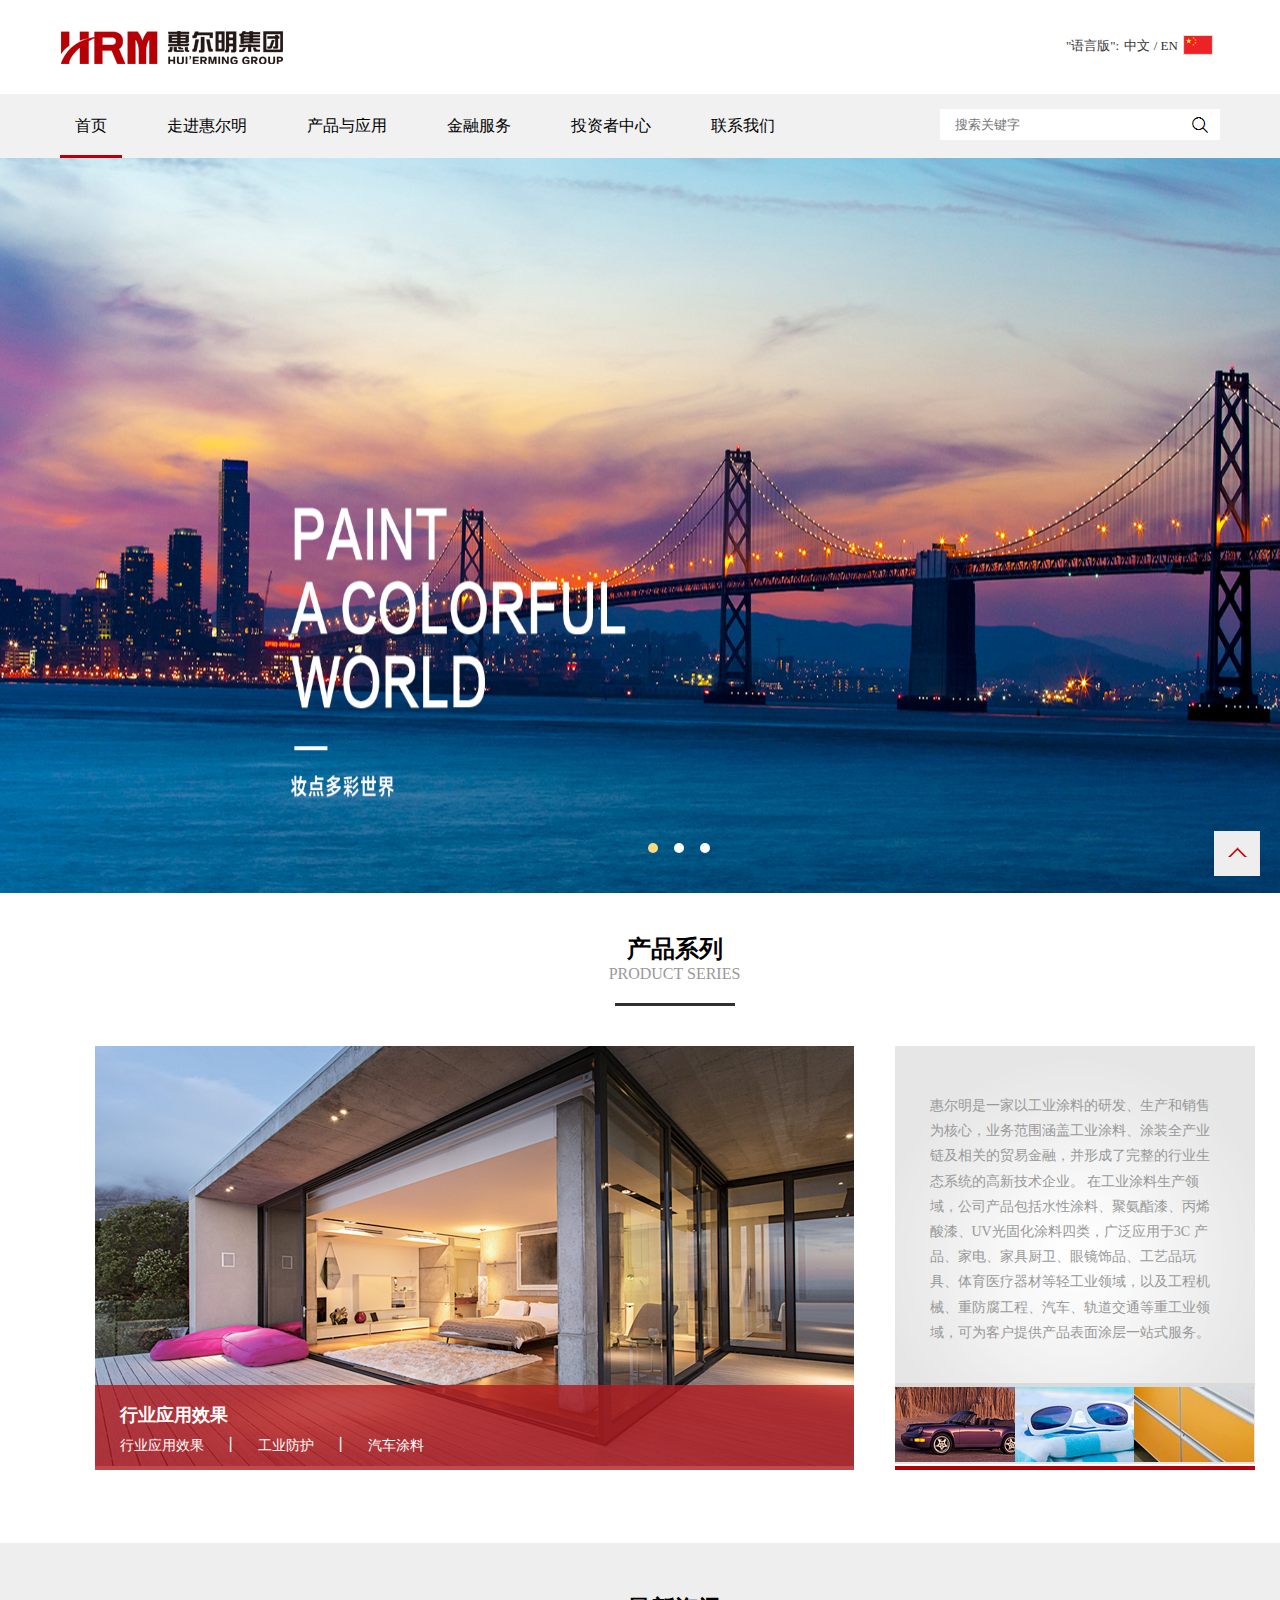
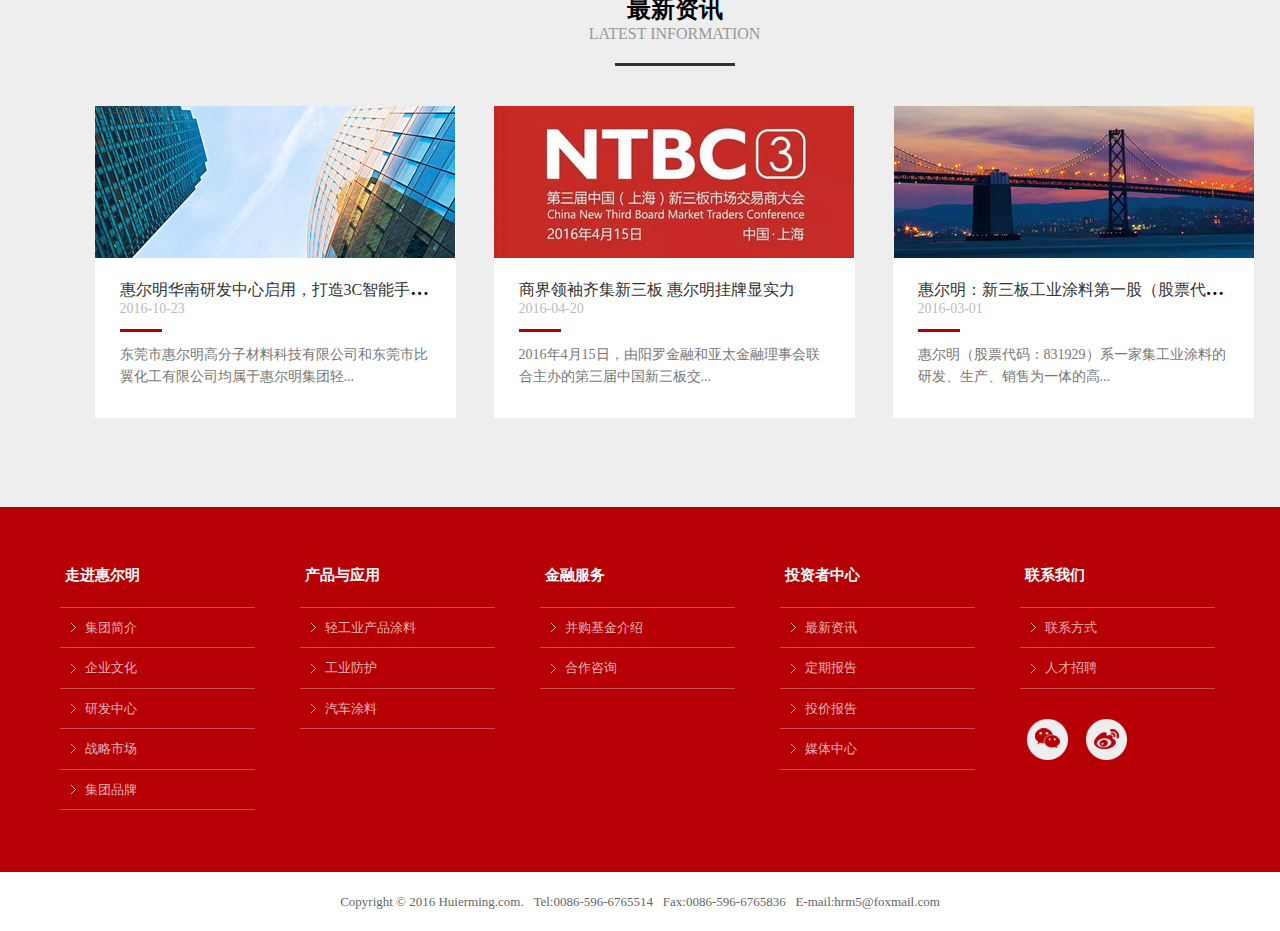
<file: index.html>
<!DOCTYPE html>
<html lang="en">
<head>
    <meta charset="UTF-8">
    <title>Title</title>
    <link rel="stylesheet" href="css/index.css">
    <script src="js/jquery-1.11.3.js"></script>
    <script src="js/index.js"></script>
</head>
<body>
<div class="wrap">
    <div class="S-header">
        <div class="S-header1 clrfix">
            <div class="S-headerm">
                <div class="S-logo">
                    <a href="javascript;;">
                        <img src="images/logo.png" alt="">
                    </a>
                </div>
                <div class="S-language">
                    "语言版":
                    <span>中文 / EN</span>
                    <img src="images/cn.jpg" alt="">
                </div>
            </div>
        </div>
        <div class="S-header2 clrfix">
            <div class="S-header2m">
                <div class="S-nav">
                    <ul class="clrfix">
                        <li class="cur">
                            <a href="javascript:;">
                                首页
                                <i class="simpline_cur S-yc"></i>
                            </a>
                        </li>
                        <li class="">
                            <a href="zjhem.html">
                                走进惠尔明
                                <i class="simpline_cur"></i>
                            </a>
                            <div class="S-z" style="display: none">
                                <div class="S-zleft">
                                    <h2>ABOUT US</h2>
                                    <ul>
                                        <li><a href="zjhem.html #section1">集团企业</a> <span> ></span></li>
                                        <li><a href="zjhem.html #section2">企业文化</a><span> ></span></li>
                                        <li><a href="zjhem.html #section3">研发中心</a><span> ></span></li>
                                        <li><a href="zjhem.html #section4">战略市场</a><span> ></span></li>
                                        <li><a href="zjhem.html #section5">集团品牌</a><span> ></span></li>
                                    </ul>
                                </div>
                                <div class="S-zright">
                                    <img src="images/abUsmenu1.jpg" alt="">
                                    <p class="S-p1">
                                        我们是色彩的代言人，完善的色彩设计平台让我们有了更多“色彩语言”，
                                        我们用色彩描述这个世界创造这个世界，只要是需要色彩的地方，就有惠尔明的身影。
                                    </p>
                                    <p class="S-p2">
                                        HRM IS THE AMBASSADOR FOR COLOR.OUR COMPREHENSIVE COLOR DESIGN
                                        PLATFORM,ALLOWS US TO HAVE A WIDER VARIETY OF "COLOR LANGUAGE".
                                    </p>
                                </div>
                            </div>
                        </li>
                        <li class="">
                            <a href="javascript:;">
                                产品与应用
                                <i class="simpline_cur"></i>
                            </a>
                            <div class="S-c" style="display: none">
                                <div class="S-zleft">
                                    <h2>ABOUT US</h2>
                                    <ul>
                                        <li><a href="">集团企业</a> <span> ></span></li>
                                        <li><a href="">企业文化</a><span> ></span></li>
                                        <li><a href="">研发中心</a><span> ></span></li>
                                        <li><a href="">战略市场</a><span> ></span></li>
                                        <li><a href="">集团品牌</a><span> ></span></li>
                                    </ul>
                                </div>
                                <div class="S-zright">
                                    <img src="images/abUsmenu1.jpg" alt="">
                                    <p class="S-p1">
                                        我们是色彩的代言人，完善的色彩设计平台让我们有了更多“色彩语言”，
                                        我们用色彩描述这个世界创造这个世界，只要是需要色彩的地方，就有惠尔明的身影。
                                    </p>
                                    <p class="S-p2">
                                        HRM IS THE AMBASSADOR FOR COLOR.OUR COMPREHENSIVE COLOR DESIGN
                                        PLATFORM,ALLOWS US TO HAVE A WIDER VARIETY OF "COLOR LANGUAGE".
                                    </p>
                                </div>
                            </div>
                        </li>
                        <li class="">
                            <a href="javascript:;">
                                金融服务
                                <i class="simpline_cur"></i>
                            </a>
                            <div class="S-j">
                                <div class="S-zleft">
                                    <h2>ABOUT US</h2>
                                    <ul>
                                        <li><a href="">集团企业</a> <span> ></span></li>
                                        <li><a href="">企业文化</a><span> ></span></li>
                                        <li><a href="">研发中心</a><span> ></span></li>
                                        <li><a href="">战略市场</a><span> ></span></li>
                                        <li><a href="">集团品牌</a><span> ></span></li>
                                    </ul>
                                </div>
                                <div class="S-zright">
                                    <img src="images/abUsmenu1.jpg" alt="">
                                    <p class="S-p1">
                                        我们是色彩的代言人，完善的色彩设计平台让我们有了更多“色彩语言”，
                                        我们用色彩描述这个世界创造这个世界，只要是需要色彩的地方，就有惠尔明的身影。
                                    </p>
                                    <p class="S-p2">
                                        HRM IS THE AMBASSADOR FOR COLOR.OUR COMPREHENSIVE COLOR DESIGN
                                        PLATFORM,ALLOWS US TO HAVE A WIDER VARIETY OF "COLOR LANGUAGE".
                                    </p>
                                </div>
                            </div>
                        </li>
                        <li class="">
                            <a href="javascript:;">
                                投资者中心
                                <i class="simpline_cur"></i>
                            </a>
                            <div class="S-t">
                                <div class="S-zleft">
                                    <h2>ABOUT US</h2>
                                    <ul>
                                        <li><a href="">集团企业</a> <span> ></span></li>
                                        <li><a href="">企业文化</a><span> ></span></li>
                                        <li><a href="">研发中心</a><span> ></span></li>
                                        <li><a href="">战略市场</a><span> ></span></li>
                                        <li><a href="">集团品牌</a><span> ></span></li>
                                    </ul>
                                </div>
                                <div class="S-zright">
                                    <img src="images/abUsmenu1.jpg" alt="">
                                    <p class="S-p1">
                                        我们是色彩的代言人，完善的色彩设计平台让我们有了更多“色彩语言”，
                                        我们用色彩描述这个世界创造这个世界，只要是需要色彩的地方，就有惠尔明的身影。
                                    </p>
                                    <p class="S-p2">
                                        HRM IS THE AMBASSADOR FOR COLOR.OUR COMPREHENSIVE COLOR DESIGN
                                        PLATFORM,ALLOWS US TO HAVE A WIDER VARIETY OF "COLOR LANGUAGE".
                                    </p>
                                </div>
                            </div>
                        </li>
                        <li class="">
                            <a href="javascript:;">
                                联系我们
                                <i class="simpline_cur"></i>
                            </a>
                            <div class="S-l">
                                <div class="S-zleft">
                                    <h2>ABOUT US</h2>
                                    <ul>
                                        <li><a href="">集团企业</a> <span> ></span></li>
                                        <li><a href="">企业文化</a><span> ></span></li>
                                        <li><a href="">研发中心</a><span> ></span></li>
                                        <li><a href="">战略市场</a><span> ></span></li>
                                        <li><a href="">集团品牌</a><span> ></span></li>
                                    </ul>
                                </div>
                                <div class="S-zright">
                                    <img src="images/abUsmenu1.jpg" alt="">
                                    <p class="S-p1">
                                        我们是色彩的代言人，完善的色彩设计平台让我们有了更多“色彩语言”，
                                        我们用色彩描述这个世界创造这个世界，只要是需要色彩的地方，就有惠尔明的身影。
                                    </p>
                                    <p class="S-p2">
                                        HRM IS THE AMBASSADOR FOR COLOR.OUR COMPREHENSIVE COLOR DESIGN
                                        PLATFORM,ALLOWS US TO HAVE A WIDER VARIETY OF "COLOR LANGUAGE".
                                    </p>
                                </div>
                            </div>
                        </li>
                    </ul>
                </div>
                <form action="investor.asp" id="frmkey" name="frmkey" method="post">
                    <div class="searchBox">
                        <input type="text" class="text_search" id="key" name="key" placeholder="搜索关键字"/>
                        <div class="search_btn" onclick="location.href='investor.asp'"></div>
                    </div>
                </form>

            </div>
        </div>
    </div>
    <div class="focus">
        <div class="box">
            <ul>
                <li><img src="images/banner1.jpg"> </li>
                <li><img src="images/banner2.jpg"> </li>
                <li><img src="images/banner3.jpg"> </li>
                <li><img src="images/banner1.jpg"> </li>
            </ul>
        </div>

        <div class="dot">
            <ul>
                <li></li>
                <li></li>
                <li></li>
            </ul>
        </div>
    </div>
    <div class="main index">
        <div class="section section1">
            <div class="sec_in">
                <div class="title">
                    <h2>产品系列</h2>
                    <span>PRODUCT SERIES</span>
                    <div class="simpline"></div>
                </div>
                <div class="index_qjq clrfix">
                    <div class="indxe_qjq_l">
                        <div class="img_text1" >
                            <img src="images/index1.jpg" alt="">
                            <div class="text" style="float: left">
                                <div class="mask">
                                    <div class="text_in">
                                        <h3>行业应用效果</h3>
                                        <div>
                                            <span><a href="">行业应用效果</a></span>
                                            <span class="simpline">丨</span>
                                            <span><a href="">工业防护</a></span>
                                            <span class="simpline">丨</span>
                                            <span><a href="">汽车涂料</a></span>
                                        </div>
                                    </div>
                                </div>

                            </div>
                            <div class="index_qjq_r">
                                <div class="text">
                                    惠尔明是一家以工业涂料的研发、生产和销售
                                    为核心，业务范围涵盖工业涂料、涂装全产业
                                    链及相关的贸易金融，并形成了完整的行业生
                                    态系统的高新技术企业。 在工业涂料生产领
                                    域，公司产品包括水性涂料、聚氨酯漆、丙烯
                                    酸漆、UV光固化涂料四类，广泛应用于3C
                                    产品、家电、家具厨卫、眼镜饰品、工艺品玩
                                    具、体育医疗器材等轻工业领域，以及工程机
                                    械、重防腐工程、汽车、轨道交通等重工业领
                                    域，可为客户提供产品表面涂层一站式服务。
                                </div>
                                <div class="imgs">
                                    <ul>
                                        <li><a href=""> <img src="images/index2.jpg" alt=""></a></li>
                                        <li><a href=""><img src="images/index3.jpg" alt=""></a></li>
                                        <li><a href=""><img src="images/index4.jpg" alt=""></a></li>
                                    </ul>
                                </div>
                            </div>
                        </div>

                    </div>

                </div>
            </div>
        </div>
        <div class="section section2">
            <div class="sec_in">
                <div class="title">
                    <h2>最新资讯</h2>
                    <span>LATEST INFORMATION</span>
                    <div class="simpline"></div>
                </div>
                <div class="ad_news clrfix">
                    <ul>
                        <li>
                            <div class="item">
                                <div class="img">
                                    <a href="" target="_blank"><img src="images/20161023841380.jpg" alt=""></a>
                                </div>
                                <div class="text">
                                    <h3>
                                        <a href="" target="_blank">惠尔明华南研发中心启用，打造3C智能手机涂...</a>
                                    </h3>
                                    <div class="data">2016-10-23</div>
                                    <div class="simpline"></div>
                                    <div class="sum">东莞市惠尔明高分子材料科技有限公司和东莞市比翼化工有限公司均属于惠尔明集团轻...</div>
                                </div>
                            </div>
                        </li>
                        <li>
                            <div class="item">
                                <div class="img">
                                    <a href="" target="_blank"><img src="images/20161023835430.jpg" alt=""></a>
                                </div>
                                <div class="text">
                                    <h3>
                                        <a href="" target="_blank">商界领袖齐集新三板 惠尔明挂牌显实力</a>
                                    </h3>
                                    <div class="data">2016-04-20</div>
                                    <div class="simpline"></div>
                                    <div class="sum">2016年4月15日，由阳罗金融和亚太金融理事会联合主办的第三届中国新三板交...</div>
                                </div>
                            </div>
                        </li>
                        <li class="li_r">
                            <div class="item">
                                <div class="img">
                                    <a href="" target="_blank"><img src="images/20161023837100.jpg" alt=""></a>
                                </div>
                                <div class="text">
                                    <h3>
                                        <a href="" target="_blank">惠尔明：新三板工业涂料第一股（股票代码：...</a>
                                    </h3>
                                    <div class="data">2016-03-01</div>
                                    <div class="simpline"></div>
                                    <div class="sum">惠尔明（股票代码：831929）系一家集工业涂料的研发、生产、销售为一体的高...</div>
                                </div>
                            </div>
                        </li>
                    </ul>
                </div>
            </div>
        </div>
    </div>
    <div class="footer">
        <div class="foot_top">
            <div class="foot_in">
                <div class="foot_link clrfix">
                    <ul>
                        <li>
                            <h3>走进惠尔明</h3>
                            <div class="li_list">
                                <div class="item"><a href="zjhem.html #section1">集团简介</a></div>
                                <div class="item"><a href="zjhem.html #section2">企业文化</a></div>
                                <div class="item"><a href="zjhem.html #section3">研发中心</a></div>
                                <div class="item"><a href="zjhem.html #section4">战略市场</a></div>
                                <div class="item"><a href="">集团品牌</a></div>
                            </div>
                        </li>
                        <li>
                            <h3>产品与应用</h3>
                            <div class="li_list">
                                <div class="item"><a href="products.asp">轻工业产品涂料</a></div>
                                <div class="item"><a href="products.asp#2">工业防护</a></div>
                                <div class="item"><a href="products.asp#3">汽车涂料</a></div>
                            </div>
                        </li>
                        <li>
                            <h3>金融服务</h3>
                            <div class="li_list">
                                <div class="item"><a href="service.asp">并购基金介绍</a></div>
                                <div class="item"><a href="service.asp#2">合作咨询</a></div>
                            </div>
                        </li>
                        <li>
                            <h3>投资者中心</h3>
                            <div class="li_list">
                                <div class="item"><a href="investor.asp?cid=1">最新资讯</a></div>
                                <div class="item"><a href="investor.asp?cid=2">定期报告</a></div>
                                <div class="item"><a href="price.asp">投价报告</a></div>
                                <div class="item"><a href="media.asp">媒体中心</a></div>
                            </div>
                        </li>
                        <li div class="li_r">
                            <h3>联系我们</h3>
                            <div class="li_list">
                                <div class="item"><a href="contactus.asp">联系方式</a></div>
                                <div class="item"><a href="jobs.asp">人才招聘</a></div>
                            </div>
                            <div class="linkbox clrfix"> <a href="#"><i class="icon_weixin"></i>
                                <div class="div_pop">
                                    <div class="icon_pop"></div>
                                    <div class="div_pop_in">
                                        <div class="qr_code"> <img src="images/erweima.jpg"/> </div>
                                        <p>手机扫描二维码</p>
                                    </div>
                                </div>
                            </a> <a href="http://weibo.com/p/1006065972801888/" target="_blank"><i class="icon_xinlang"></i></a> </div>
                        </li>
                    </ul>
                </div>
            </div>
        </div>
        <div class="copyright">
            <div class="copyright_in">Copyright © 2016 Huierming.com.&nbsp;&nbsp;&nbsp;Tel:0086-596-6765514&nbsp;&nbsp;&nbsp;Fax:0086-596-6765836&nbsp;&nbsp;&nbsp;E-mail:hrm5@foxmail.com</div>
        </div>

    </div>
    <div class="scrolTop" onClick="$('html,body').animate({scrollTop: 0},800)"><img src="images/scrollTop.jpg"/></div>

</div>
</body>

</html>
</file>
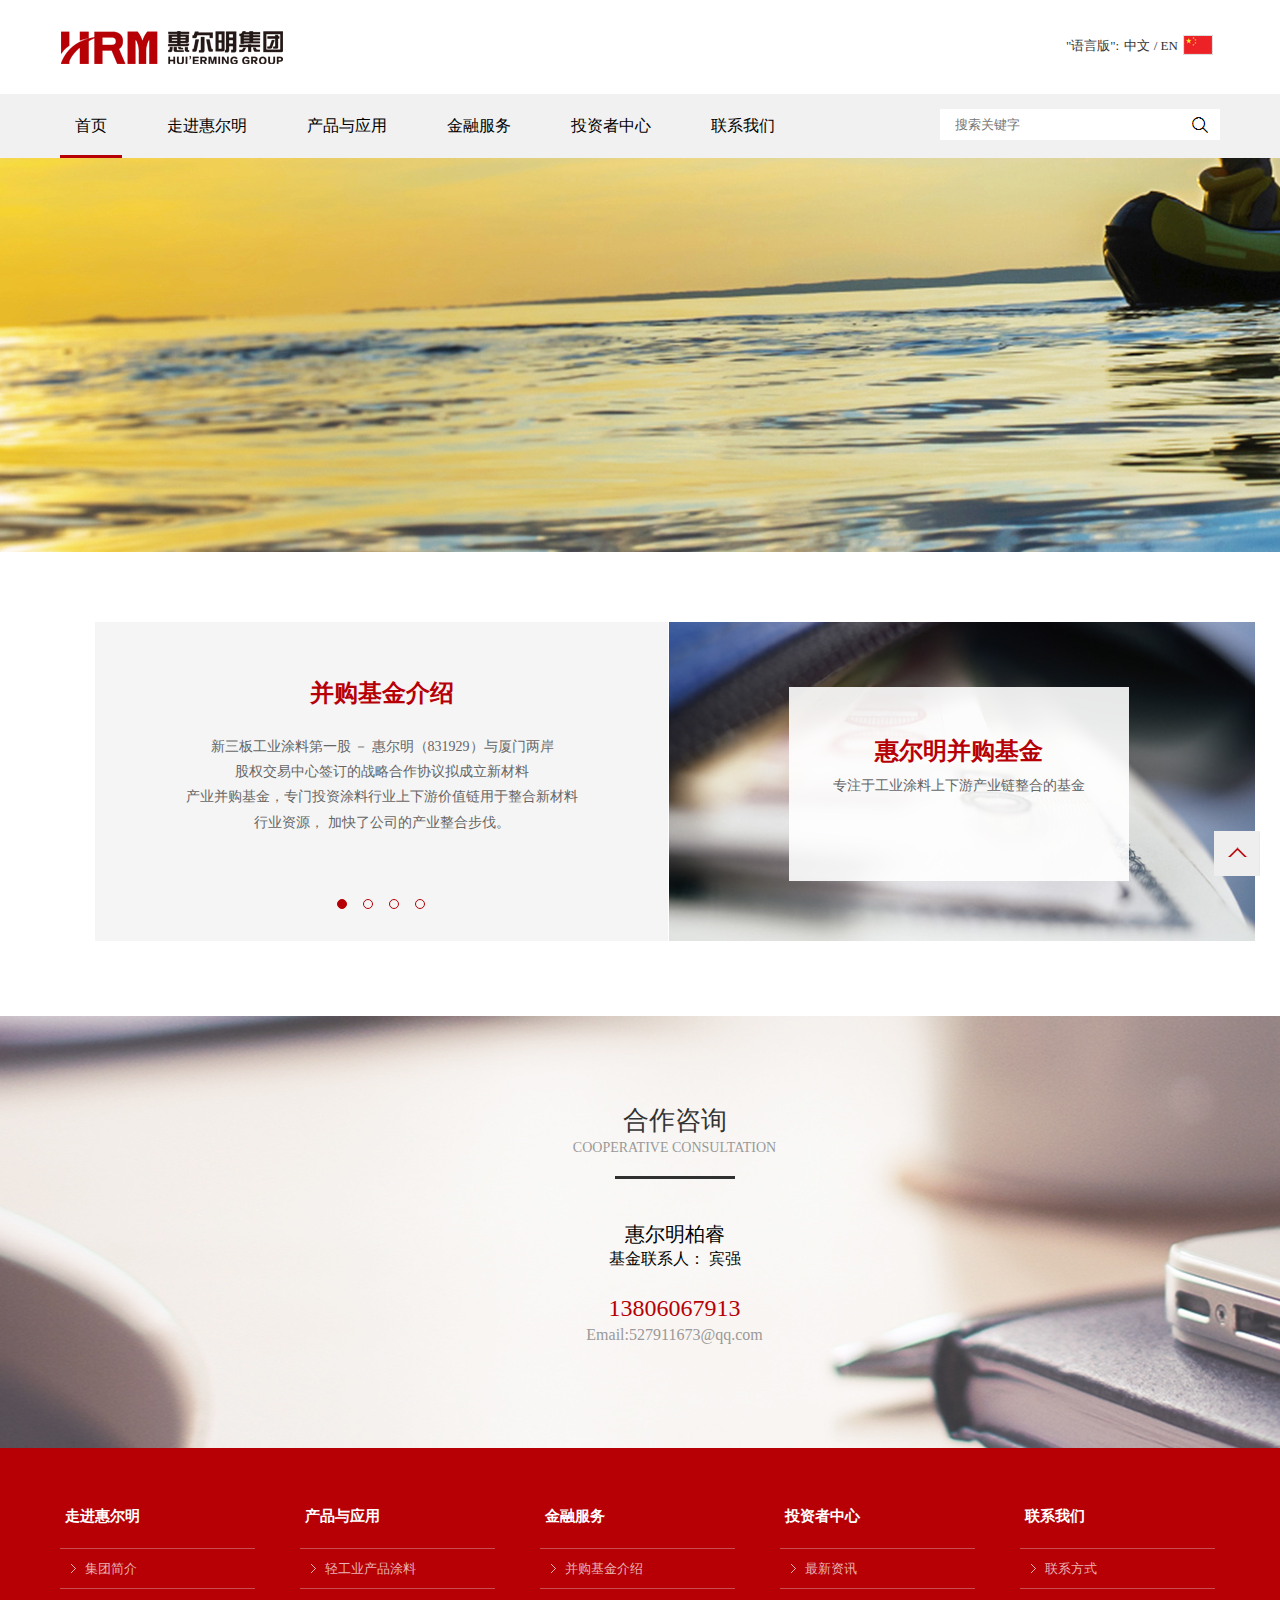
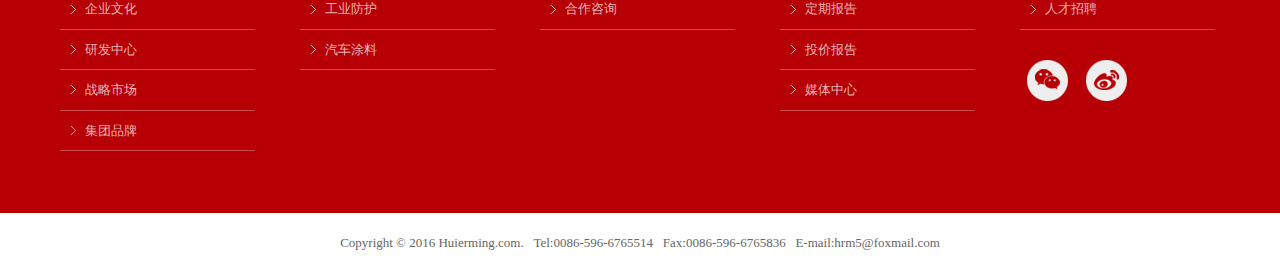
<file: jrfw.html>
<!DOCTYPE html>
<html lang="en">
<head>
    <meta charset="UTF-8">
    <title>Title</title>
    <link rel="stylesheet" href="css/jrfw.css">
    <script src="js/jrfu.js"></script>
    <script src="js/jquery-1.11.3.js"></script>
</head>
<body>
 <div class="wrap">
     <div class="S-header">
         <div class="S-header1 clrfix">
             <div class="S-headerm">
                 <div class="S-logo">
                     <a href="javascript;;">
                         <img src="images/logo.png" alt="">
                     </a>
                 </div>
                 <div class="S-language">
                     "语言版":
                     <span>中文 / EN</span>
                     <img src="images/cn.jpg" alt="">
                 </div>
             </div>
         </div>
         <div class="S-header2 clrfix">
             <div class="S-header2m">
                 <div class="S-nav">
                     <ul class="clrfix">
                         <li class="cur">
                             <a href="javascript:;">
                                 首页
                                 <i class="simpline_cur S-yc"></i>
                             </a>
                         </li>
                         <li class="">
                             <a href="zjhem.html">
                                 走进惠尔明
                                 <i class="simpline_cur"></i>
                             </a>
                             <div class="S-z" style="display: none">
                                 <div class="S-zleft">
                                     <h2>ABOUT US</h2>
                                     <ul>
                                         <li><a href="zjhem.html #section1">集团企业</a> <span> ></span></li>
                                         <li><a href="zjhem.html #section2">企业文化</a><span> ></span></li>
                                         <li><a href="zjhem.html #section3">研发中心</a><span> ></span></li>
                                         <li><a href="zjhem.html #section4">战略市场</a><span> ></span></li>
                                         <li><a href="zjhem.html #section5">集团品牌</a><span> ></span></li>
                                     </ul>
                                 </div>
                                 <div class="S-zright">
                                     <img src="images/abUsmenu1.jpg" alt="">
                                     <p class="S-p1">
                                         我们是色彩的代言人，完善的色彩设计平台让我们有了更多“色彩语言”，
                                         我们用色彩描述这个世界创造这个世界，只要是需要色彩的地方，就有惠尔明的身影。
                                     </p>
                                     <p class="S-p2">
                                         HRM IS THE AMBASSADOR FOR COLOR.OUR COMPREHENSIVE COLOR DESIGN
                                         PLATFORM,ALLOWS US TO HAVE A WIDER VARIETY OF "COLOR LANGUAGE".
                                     </p>
                                 </div>
                             </div>
                         </li>
                         <li class="">
                             <a href="javascript:;">
                                 产品与应用
                                 <i class="simpline_cur"></i>
                             </a>
                             <div class="S-c" style="display: none">
                                 <div class="S-zleft">
                                     <h2>ABOUT US</h2>
                                     <ul>
                                         <li><a href="">集团企业</a> <span> ></span></li>
                                         <li><a href="">企业文化</a><span> ></span></li>
                                         <li><a href="">研发中心</a><span> ></span></li>
                                         <li><a href="">战略市场</a><span> ></span></li>
                                         <li><a href="">集团品牌</a><span> ></span></li>
                                     </ul>
                                 </div>
                                 <div class="S-zright">
                                     <img src="images/abUsmenu1.jpg" alt="">
                                     <p class="S-p1">
                                         我们是色彩的代言人，完善的色彩设计平台让我们有了更多“色彩语言”，
                                         我们用色彩描述这个世界创造这个世界，只要是需要色彩的地方，就有惠尔明的身影。
                                     </p>
                                     <p class="S-p2">
                                         HRM IS THE AMBASSADOR FOR COLOR.OUR COMPREHENSIVE COLOR DESIGN
                                         PLATFORM,ALLOWS US TO HAVE A WIDER VARIETY OF "COLOR LANGUAGE".
                                     </p>
                                 </div>
                             </div>
                         </li>
                         <li class="">
                             <a href="javascript:;">
                                 金融服务
                                 <i class="simpline_cur"></i>
                             </a>
                             <div class="S-j">
                                 <div class="S-zleft">
                                     <h2>ABOUT US</h2>
                                     <ul>
                                         <li><a href="">集团企业</a> <span> ></span></li>
                                         <li><a href="">企业文化</a><span> ></span></li>
                                         <li><a href="">研发中心</a><span> ></span></li>
                                         <li><a href="">战略市场</a><span> ></span></li>
                                         <li><a href="">集团品牌</a><span> ></span></li>
                                     </ul>
                                 </div>
                                 <div class="S-zright">
                                     <img src="images/abUsmenu1.jpg" alt="">
                                     <p class="S-p1">
                                         我们是色彩的代言人，完善的色彩设计平台让我们有了更多“色彩语言”，
                                         我们用色彩描述这个世界创造这个世界，只要是需要色彩的地方，就有惠尔明的身影。
                                     </p>
                                     <p class="S-p2">
                                         HRM IS THE AMBASSADOR FOR COLOR.OUR COMPREHENSIVE COLOR DESIGN
                                         PLATFORM,ALLOWS US TO HAVE A WIDER VARIETY OF "COLOR LANGUAGE".
                                     </p>
                                 </div>
                             </div>
                         </li>
                         <li class="">
                             <a href="javascript:;">
                                 投资者中心
                                 <i class="simpline_cur"></i>
                             </a>
                             <div class="S-t">
                                 <div class="S-zleft">
                                     <h2>ABOUT US</h2>
                                     <ul>
                                         <li><a href="">集团企业</a> <span> ></span></li>
                                         <li><a href="">企业文化</a><span> ></span></li>
                                         <li><a href="">研发中心</a><span> ></span></li>
                                         <li><a href="">战略市场</a><span> ></span></li>
                                         <li><a href="">集团品牌</a><span> ></span></li>
                                     </ul>
                                 </div>
                                 <div class="S-zright">
                                     <img src="images/abUsmenu1.jpg" alt="">
                                     <p class="S-p1">
                                         我们是色彩的代言人，完善的色彩设计平台让我们有了更多“色彩语言”，
                                         我们用色彩描述这个世界创造这个世界，只要是需要色彩的地方，就有惠尔明的身影。
                                     </p>
                                     <p class="S-p2">
                                         HRM IS THE AMBASSADOR FOR COLOR.OUR COMPREHENSIVE COLOR DESIGN
                                         PLATFORM,ALLOWS US TO HAVE A WIDER VARIETY OF "COLOR LANGUAGE".
                                     </p>
                                 </div>
                             </div>
                         </li>
                         <li class="">
                             <a href="javascript:;">
                                 联系我们
                                 <i class="simpline_cur"></i>
                             </a>
                             <div class="S-l">
                                 <div class="S-zleft">
                                     <h2>ABOUT US</h2>
                                     <ul>
                                         <li><a href="">集团企业</a> <span> ></span></li>
                                         <li><a href="">企业文化</a><span> ></span></li>
                                         <li><a href="">研发中心</a><span> ></span></li>
                                         <li><a href="">战略市场</a><span> ></span></li>
                                         <li><a href="">集团品牌</a><span> ></span></li>
                                     </ul>
                                 </div>
                                 <div class="S-zright">
                                     <img src="images/abUsmenu1.jpg" alt="">
                                     <p class="S-p1">
                                         我们是色彩的代言人，完善的色彩设计平台让我们有了更多“色彩语言”，
                                         我们用色彩描述这个世界创造这个世界，只要是需要色彩的地方，就有惠尔明的身影。
                                     </p>
                                     <p class="S-p2">
                                         HRM IS THE AMBASSADOR FOR COLOR.OUR COMPREHENSIVE COLOR DESIGN
                                         PLATFORM,ALLOWS US TO HAVE A WIDER VARIETY OF "COLOR LANGUAGE".
                                     </p>
                                 </div>
                             </div>
                         </li>
                     </ul>
                 </div>
                 <form action="investor.asp" id="frmkey" name="frmkey" method="post">
                     <div class="searchBox">
                         <input type="text" class="text_search" id="key" name="key" placeholder="搜索关键字"/>
                         <div class="search_btn" onclick="location.href='investor.asp'"></div>
                     </div>
                 </form>

             </div>
         </div>
     </div>
     <div class="banner"></div>
     <div class="main service">
        <div class="section section1">
                <div class="sec_in">
                    <div class="s_l">
                        <div class="slide_text">
                            <div class="temWrap-a">
                                <div class="temWrap">
                                    <ul>
                                        <li>
                                            <h3>并购基金介绍</h3>
                                            <p>
                                                新三板工业涂料第一股 － 惠尔明（831929）与厦门两岸 <br>
                                                股权交易中心签订的战略合作协议拟成立新材料 <br>
                                                产业并购基金，专门投资涂料行业上下游价值链用于整合新材料 <br>
                                                行业资源， 加快了公司的产业整合步伐。
                                            </p>
                                        </li>
                                        <li>
                                            <h3>基金亮点</h3>
                                            <p>
                                                新三板工业涂料第一股 － 惠尔明（831929）与厦门两岸 <br>
                                                股权交易中心签订的战略合作协议拟成立新材料 <br>
                                                产业并购基金，专门投资涂料行业上下游价值链用于整合新材料 <br>
                                                行业资源， 加快了公司的产业整合步伐。
                                            </p>
                                        </li>
                                        <li>
                                            <h3>并购基金介绍</h3>
                                            <p>
                                                新三板工业涂料第一股 － 惠尔明（831929）与厦门两岸 <br>
                                                股权交易中心签订的战略合作协议拟成立新材料 <br>
                                                产业并购基金，专门投资涂料行业上下游价值链用于整合新材料 <br>
                                                行业资源， 加快了公司的产业整合步伐。
                                            </p>
                                        </li>
                                        <li>
                                            <h3>投资逻辑</h3>
                                            <p>
                                                新三板工业涂料第一股 － 惠尔明（831929）与厦门两岸 <br>
                                                股权交易中心签订的战略合作协议拟成立新材料 <br>
                                                产业并购基金，专门投资涂料行业上下游价值链用于整合新材料 <br>
                                                行业资源， 加快了公司的产业整合步伐。
                                            </p>
                                        </li>
                                        <li>
                                            <h3>并购基金介绍</h3>
                                            <p>
                                                新三板工业涂料第一股 － 惠尔明（831929）与厦门两岸 <br>
                                                股权交易中心签订的战略合作协议拟成立新材料 <br>
                                                产业并购基金，专门投资涂料行业上下游价值链用于整合新材料 <br>
                                                行业资源， 加快了公司的产业整合步伐。
                                            </p>
                                        </li>
                                    </ul>
                                </div>
                            </div>

                            <div class="passage">
                                <span class="active"></span>
                                <span></span>
                                <span></span>
                                <span></span>
                            </div>
                        </div>
                    </div>
                    <div class="s_r">
                        <img src="images/service.jpg" alt="">
                        <div class="text">
                            <div class="mask"></div>
                            <div class="txt">
                                <h3>惠尔明并购基金</h3>
                                <p>专注于工业涂料上下游产业链整合的基金</p>
                            </div>
                        </div>

                    </div>
                </div>
        </div>
         <div class="clear"></div>
        <div class="section section2">
            <div class="sec_in">
                <div class="title">
                    <h2>合作咨询</h2>
                    <span>COOPERATIVE CONSULTATION</span>

                    <div class="simpline"></div>
                </div>
                <div class="sec_name">
                    <h3>惠尔明柏睿</h3>
                    <p>基金联系人： 宾强</p>

                </div>
                <div class="sec_contect">
                    <div class="tel">13806067913</div>
                    <div class="email">Email:527911673@qq.com</div>
                </div>
            </div>
        </div>
     </div>
     <div class="footer">
         <div class="foot_top">
             <div class="foot_in">
                 <div class="foot_link clrfix">
                     <ul>
                         <li>
                             <h3>走进惠尔明</h3>
                             <div class="li_list">
                                 <div class="item"><a href="zjhem.html #section1">集团简介</a></div>
                                 <div class="item"><a href="zjhem.html #section2">企业文化</a></div>
                                 <div class="item"><a href="zjhem.html #section3">研发中心</a></div>
                                 <div class="item"><a href="zjhem.html #section4">战略市场</a></div>
                                 <div class="item"><a href="">集团品牌</a></div>
                             </div>
                         </li>
                         <li>
                             <h3>产品与应用</h3>
                             <div class="li_list">
                                 <div class="item"><a href="products.asp">轻工业产品涂料</a></div>
                                 <div class="item"><a href="products.asp#2">工业防护</a></div>
                                 <div class="item"><a href="products.asp#3">汽车涂料</a></div>
                             </div>
                         </li>
                         <li>
                             <h3>金融服务</h3>
                             <div class="li_list">
                                 <div class="item"><a href="service.asp">并购基金介绍</a></div>
                                 <div class="item"><a href="service.asp#2">合作咨询</a></div>
                             </div>
                         </li>
                         <li>
                             <h3>投资者中心</h3>
                             <div class="li_list">
                                 <div class="item"><a href="investor.asp?cid=1">最新资讯</a></div>
                                 <div class="item"><a href="investor.asp?cid=2">定期报告</a></div>
                                 <div class="item"><a href="price.asp">投价报告</a></div>
                                 <div class="item"><a href="media.asp">媒体中心</a></div>
                             </div>
                         </li>
                         <li div class="li_r">
                             <h3>联系我们</h3>
                             <div class="li_list">
                                 <div class="item"><a href="contactus.asp">联系方式</a></div>
                                 <div class="item"><a href="jobs.asp">人才招聘</a></div>
                             </div>
                             <div class="linkbox clrfix"> <a href="#"><i class="icon_weixin"></i>
                                 <div class="div_pop">
                                     <div class="icon_pop"></div>
                                     <div class="div_pop_in">
                                         <div class="qr_code"> <img src="images/erweima.jpg"/> </div>
                                         <p>手机扫描二维码</p>
                                     </div>
                                 </div>
                             </a> <a href="http://weibo.com/p/1006065972801888/" target="_blank"><i class="icon_xinlang"></i></a> </div>
                         </li>
                     </ul>
                 </div>
             </div>
         </div>
         <div class="copyright">
             <div class="copyright_in">Copyright © 2016 Huierming.com.&nbsp;&nbsp;&nbsp;Tel:0086-596-6765514&nbsp;&nbsp;&nbsp;Fax:0086-596-6765836&nbsp;&nbsp;&nbsp;E-mail:hrm5@foxmail.com</div>
         </div>

     </div>
     <div class="scrolTop" onClick="$('html,body').animate({scrollTop: 0},800)"><img src="images/scrollTop.jpg"/></div>


 </div>
</body>

</html>
</file>
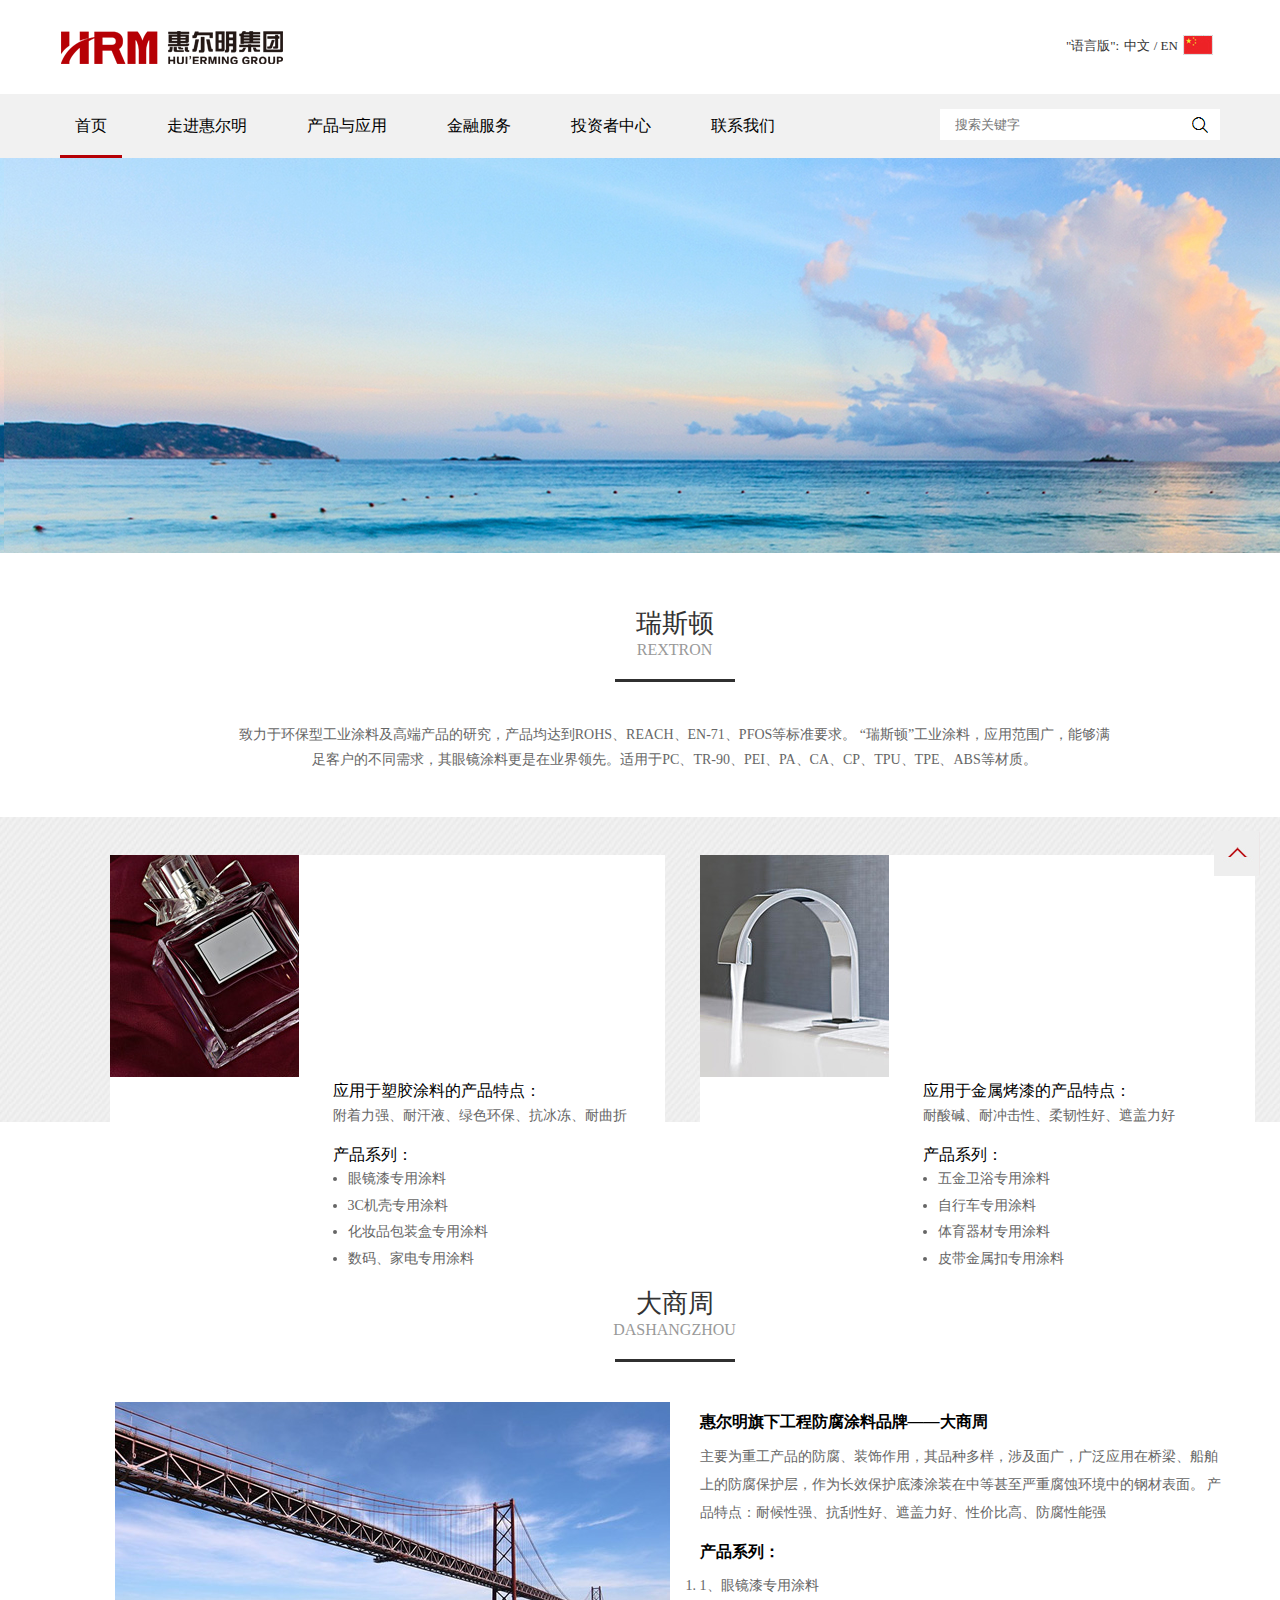
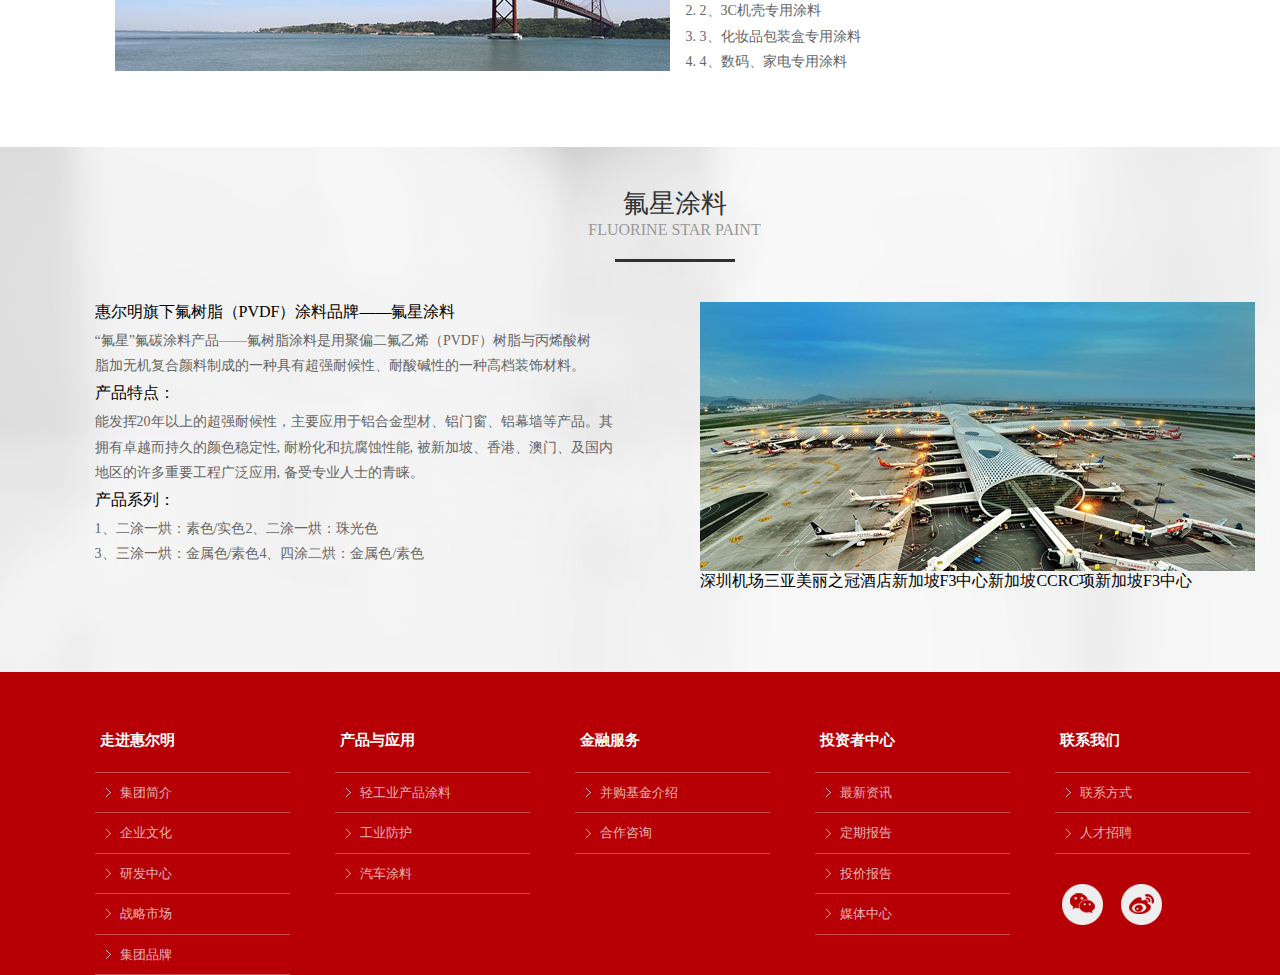
<file: jtpp.html>
<!DOCTYPE html>
<html lang="en">
<head>
    <meta charset="UTF-8">
    <title>Title</title>
    <link rel="stylesheet" href="css/jtpp.css">
    <script src="js/jtpp.js"></script>
    <script src="js/jquery-1.11.3.js"></script>

</head>
<body>
<div class="wrap">
    <div class="S-header">
        <div class="S-header1 clrfix">
            <div class="S-headerm">
                <div class="S-logo">
                    <a href="javascript;;">
                        <img src="images/logo.png" alt="">
                    </a>
                </div>
                <div class="S-language">
                    "语言版":
                    <span>中文 / EN</span>
                    <img src="images/cn.jpg" alt="">
                </div>
            </div>
        </div>
        <div class="S-header2 clrfix">
            <div class="S-header2m">
                <div class="S-nav">
                    <ul class="clrfix">
                        <li class="cur">
                            <a href="javascript:;">
                                首页
                                <i class="simpline_cur S-yc"></i>
                            </a>
                        </li>
                        <li class="">
                            <a href="javascript:;">
                                走进惠尔明
                                <i class="simpline_cur"></i>
                            </a>
                            <div class="S-z" style="display: none">
                                <div class="S-zleft">
                                    <h2>ABOUT US</h2>
                                    <ul>
                                        <li><a href="#section1">集团企业</a> <span> ></span></li>
                                        <li><a href="#section2">企业文化</a><span> ></span></li>
                                        <li><a href="#section3">研发中心</a><span> ></span></li>
                                        <li><a href="#section4">战略市场</a><span> ></span></li>
                                        <li><a href="#section5">集团品牌</a><span> ></span></li>
                                    </ul>
                                </div>
                                <div class="S-zright">
                                    <img src="images/abUsmenu1.jpg" alt="">
                                    <p class="S-p1">
                                        我们是色彩的代言人，完善的色彩设计平台让我们有了更多“色彩语言”，
                                        我们用色彩描述这个世界创造这个世界，只要是需要色彩的地方，就有惠尔明的身影。
                                    </p>
                                    <p class="S-p2">
                                        HRM IS THE AMBASSADOR FOR COLOR.OUR COMPREHENSIVE COLOR DESIGN
                                        PLATFORM,ALLOWS US TO HAVE A WIDER VARIETY OF "COLOR LANGUAGE".
                                    </p>
                                </div>
                            </div>
                        </li>
                        <li class="">
                            <a href="javascript:;">
                                产品与应用
                                <i class="simpline_cur"></i>
                            </a>
                            <div class="S-c" style="display: none">
                                <div class="S-zleft">
                                    <h2>ABOUT US</h2>
                                    <ul>
                                        <li><a href="">集团企业</a> <span> ></span></li>
                                        <li><a href="">企业文化</a><span> ></span></li>
                                        <li><a href="">研发中心</a><span> ></span></li>
                                        <li><a href="">战略市场</a><span> ></span></li>
                                        <li><a href="">集团品牌</a><span> ></span></li>
                                    </ul>
                                </div>
                                <div class="S-zright">
                                    <img src="images/abUsmenu1.jpg" alt="">
                                    <p class="S-p1">
                                        我们是色彩的代言人，完善的色彩设计平台让我们有了更多“色彩语言”，
                                        我们用色彩描述这个世界创造这个世界，只要是需要色彩的地方，就有惠尔明的身影。
                                    </p>
                                    <p class="S-p2">
                                        HRM IS THE AMBASSADOR FOR COLOR.OUR COMPREHENSIVE COLOR DESIGN
                                        PLATFORM,ALLOWS US TO HAVE A WIDER VARIETY OF "COLOR LANGUAGE".
                                    </p>
                                </div>
                            </div>
                        </li>
                        <li class="">
                            <a href="javascript:;">
                                金融服务
                                <i class="simpline_cur"></i>
                            </a>
                            <div class="S-j">
                                <div class="S-zleft">
                                    <h2>ABOUT US</h2>
                                    <ul>
                                        <li><a href="">集团企业</a> <span> ></span></li>
                                        <li><a href="">企业文化</a><span> ></span></li>
                                        <li><a href="">研发中心</a><span> ></span></li>
                                        <li><a href="">战略市场</a><span> ></span></li>
                                        <li><a href="">集团品牌</a><span> ></span></li>
                                    </ul>
                                </div>
                                <div class="S-zright">
                                    <img src="images/abUsmenu1.jpg" alt="">
                                    <p class="S-p1">
                                        我们是色彩的代言人，完善的色彩设计平台让我们有了更多“色彩语言”，
                                        我们用色彩描述这个世界创造这个世界，只要是需要色彩的地方，就有惠尔明的身影。
                                    </p>
                                    <p class="S-p2">
                                        HRM IS THE AMBASSADOR FOR COLOR.OUR COMPREHENSIVE COLOR DESIGN
                                        PLATFORM,ALLOWS US TO HAVE A WIDER VARIETY OF "COLOR LANGUAGE".
                                    </p>
                                </div>
                            </div>
                        </li>
                        <li class="">
                            <a href="javascript:;">
                                投资者中心
                                <i class="simpline_cur"></i>
                            </a>
                            <div class="S-t">
                                <div class="S-zleft">
                                    <h2>ABOUT US</h2>
                                    <ul>
                                        <li><a href="">集团企业</a> <span> ></span></li>
                                        <li><a href="">企业文化</a><span> ></span></li>
                                        <li><a href="">研发中心</a><span> ></span></li>
                                        <li><a href="">战略市场</a><span> ></span></li>
                                        <li><a href="">集团品牌</a><span> ></span></li>
                                    </ul>
                                </div>
                                <div class="S-zright">
                                    <img src="images/abUsmenu1.jpg" alt="">
                                    <p class="S-p1">
                                        我们是色彩的代言人，完善的色彩设计平台让我们有了更多“色彩语言”，
                                        我们用色彩描述这个世界创造这个世界，只要是需要色彩的地方，就有惠尔明的身影。
                                    </p>
                                    <p class="S-p2">
                                        HRM IS THE AMBASSADOR FOR COLOR.OUR COMPREHENSIVE COLOR DESIGN
                                        PLATFORM,ALLOWS US TO HAVE A WIDER VARIETY OF "COLOR LANGUAGE".
                                    </p>
                                </div>
                            </div>
                        </li>
                        <li class="">
                            <a href="javascript:;">
                                联系我们
                                <i class="simpline_cur"></i>
                            </a>
                            <div class="S-l">
                                <div class="S-zleft">
                                    <h2>ABOUT US</h2>
                                    <ul>
                                        <li><a href="">集团企业</a> <span> ></span></li>
                                        <li><a href="">企业文化</a><span> ></span></li>
                                        <li><a href="">研发中心</a><span> ></span></li>
                                        <li><a href="">战略市场</a><span> ></span></li>
                                        <li><a href="">集团品牌</a><span> ></span></li>
                                    </ul>
                                </div>
                                <div class="S-zright">
                                    <img src="images/abUsmenu1.jpg" alt="">
                                    <p class="S-p1">
                                        我们是色彩的代言人，完善的色彩设计平台让我们有了更多“色彩语言”，
                                        我们用色彩描述这个世界创造这个世界，只要是需要色彩的地方，就有惠尔明的身影。
                                    </p>
                                    <p class="S-p2">
                                        HRM IS THE AMBASSADOR FOR COLOR.OUR COMPREHENSIVE COLOR DESIGN
                                        PLATFORM,ALLOWS US TO HAVE A WIDER VARIETY OF "COLOR LANGUAGE".
                                    </p>
                                </div>
                            </div>
                        </li>
                    </ul>
                </div>
                <form action="investor.asp" id="frmkey" name="frmkey" method="post">
                    <div class="searchBox">
                        <input type="text" class="text_search" id="key" name="key" placeholder="搜索关键字"/>
                        <div class="search_btn" onclick="location.href='investor.asp'"></div>
                    </div>
                </form>

            </div>
        </div>
    </div>
    <div class="banner">
        <img src="images/b.jpg" alt="">
    </div>
    <div class="main product subBrand">
        <div class="section section1">
            <div class="sec_in">
                <div class="title">
                    <h2>瑞斯顿</h2>
                    <span>REXTRON</span>
                    <div class="simpline"></div>
                </div>
                <div class="prd_not">
                    致力于环保型工业涂料及高端产品的研究，产品均达到ROHS、REACH、EN-71、PFOS等标准要求。 “瑞斯顿”工业涂料，应用范围广，能够满 <br>
                    足客户的不同需求，其眼镜涂料更是在业界领先。适用于PC、TR-90、PEI、PA、CA、CP、TPU、TPE、ABS等材质。
                </div>
            </div>
        </div>
        <div class="section section2">
            <div class="sec_in">
                <div class="rext_prd">
                    <div class="item fl">
                        <div class="img">
                            <img src="images/rextron1.jpg" alt="">
                        </div>
                        <div class="text">
                            <h4>应用于塑胶涂料的产品特点：</h4>
                            <p>附着力强、耐汗液、绿色环保、抗冰冻、耐曲折</p>
                            <h4>产品系列：</h4>
                            <div class="pre_series">
                                <ul>
                                    <li>眼镜漆专用涂料</li>
                                    <li>3C机壳专用涂料</li>
                                    <li>化妆品包装盒专用涂料</li>
                                    <li>数码、家电专用涂料</li>
                                </ul>
                            </div>
                        </div>
                    </div>
                    <div class="item fr">
                        <div class="img">
                            <img src="images/rextron2.jpg" alt="">
                        </div>
                        <div class="text">
                            <h4>应用于金属烤漆的产品特点：</h4>
                            <p>耐酸碱、耐冲击性、柔韧性好、遮盖力好</p>
                            <h4>产品系列：</h4>
                            <div class="pre_series">
                                <ul>
                                    <li>五金卫浴专用涂料</li>
                                    <li>自行车专用涂料</li>
                                    <li>体育器材专用涂料</li>
                                    <li>皮带金属扣专用涂料</li>
                                </ul>
                            </div>
                        </div>
                    </div>
                </div>
            </div>
        </div>
        <div class="section section3">
            <div class="sec_in">
                <div class="title">
                    <h2>大商周</h2>
                    <span>DASHANGZHOU</span>
                    <div class="simpline"></div>
                </div>
                <div class="img_text_prd">
                    <div class="img">
                        <img src="images/dashangshou%20(1).jpg" alt="">
                    </div>
                    <div class="text">
                        <h4>惠尔明旗下工程防腐涂料品牌——大商周</h4>
                        <p>
                            主要为重工产品的防腐、装饰作用，其品种多样，涉及面广，广泛应用在桥梁、船舶上的防腐保护层，作为长效保护底漆涂装在中等甚至严重腐蚀环境中的钢材表面。
                            产品特点：耐候性强、抗刮性好、遮盖力好、性价比高、防腐性能强
                        </p>
                        <h4>产品系列：</h4>
                        <div class="pre_series">
                            <ol>
                                <li>1、眼镜漆专用涂料</li>
                                <li>2、3C机壳专用涂料</li>
                                <li>3、化妆品包装盒专用涂料</li>
                                <li>4、数码、家电专用涂料</li>
                            </ol>
                        </div>
                    </div>
                </div>
            </div>
        </div>
        <div class="section section4">
            <div class="sec_in">
                <div class="title">
                    <h2>氟星涂料</h2>
                    <span>FLUORINE STAR PAINT</span>
                    <div class="simpline"></div>
                </div>
                <div class="fluorine clrfix">
                    <div class="text">
                        <h4>惠尔明旗下氟树脂（PVDF）涂料品牌——氟星涂料</h4>
                        <p>“氟星”氟碳涂料产品——氟树脂涂料是用聚偏二氟乙烯（PVDF）树脂与丙烯酸树 <br>
                            脂加无机复合颜料制成的一种具有超强耐候性、耐酸碱性的一种高档装饰材料。
                        </p>
                        <h4>产品特点：</h4>
                        <p>
                            能发挥20年以上的超强耐候性，主要应用于铝合金型材、铝门窗、铝幕墙等产品。其 <br>
                            拥有卓越而持久的颜色稳定性, 耐粉化和抗腐蚀性能, 被新加坡、香港、澳门、及国内 <br>
                            地区的许多重要工程广泛应用, 备受专业人士的青睐。
                        </p>
                        <h4>产品系列：</h4>
                        <p>
                            1、二涂一烘：素色/实色2、二涂一烘：珠光色 <br>
                            3、三涂一烘：金属色/素色4、四涂二烘：金属色/素色
                        </p>
                    </div>
                    <div class="img">
                        <div class="img-main">
                            <ul>
                                <li>
                                    <img src="images/dashangshou1.jpg" alt="">
                                </li>
                                <li>
                                    <img src="images/dashangshou2.jpg" alt="">
                                </li>
                                <li>
                                    <img src="images/dashangshou.jpg" alt="">
                                </li>
                                <li>
                                    <img src="images/dashangshouc.jpg" alt="">
                                </li>
                                <li>
                                    <img src="images/dashangshou.jpg" alt="">
                                </li>
                            </ul>
                        </div>
                        <ul class="btn">
                            <li>深圳机场</li>
                            <li>三亚美丽之冠酒店</li>
                            <li>新加坡F3中心</li>
                            <li>新加坡CCRC项</li>
                            <li>新加坡F3中心</li>
                        </ul>
                    </div>


                </div>
            </div>
            <div class="footer">
                <div class="foot_top">
                    <div class="foot_in">
                        <div class="foot_link clrfix">
                            <ul>
                                <li>
                                    <h3>走进惠尔明</h3>
                                    <div class="li_list">
                                        <div class="item"><a href="zjhem.html #section1">集团简介</a></div>
                                        <div class="item"><a href="zjhem.html #section2">企业文化</a></div>
                                        <div class="item"><a href="zjhem.html #section3">研发中心</a></div>
                                        <div class="item"><a href="zjhem.html #section4">战略市场</a></div>
                                        <div class="item"><a href="">集团品牌</a></div>
                                    </div>
                                </li>
                                <li>
                                    <h3>产品与应用</h3>
                                    <div class="li_list">
                                        <div class="item"><a href="products.asp">轻工业产品涂料</a></div>
                                        <div class="item"><a href="products.asp#2">工业防护</a></div>
                                        <div class="item"><a href="products.asp#3">汽车涂料</a></div>
                                    </div>
                                </li>
                                <li>
                                    <h3>金融服务</h3>
                                    <div class="li_list">
                                        <div class="item"><a href="service.asp">并购基金介绍</a></div>
                                        <div class="item"><a href="service.asp#2">合作咨询</a></div>
                                    </div>
                                </li>
                                <li>
                                    <h3>投资者中心</h3>
                                    <div class="li_list">
                                        <div class="item"><a href="investor.asp?cid=1">最新资讯</a></div>
                                        <div class="item"><a href="investor.asp?cid=2">定期报告</a></div>
                                        <div class="item"><a href="price.asp">投价报告</a></div>
                                        <div class="item"><a href="media.asp">媒体中心</a></div>
                                    </div>
                                </li>
                                <li div class="li_r">
                                    <h3>联系我们</h3>
                                    <div class="li_list">
                                        <div class="item"><a href="contactus.asp">联系方式</a></div>
                                        <div class="item"><a href="jobs.asp">人才招聘</a></div>
                                    </div>
                                    <div class="linkbox clrfix"><a href="#"><i class="icon_weixin"></i>
                                        <div class="div_pop">
                                            <div class="icon_pop"></div>
                                            <div class="div_pop_in">
                                                <div class="qr_code"><img src="images/erweima.jpg"/></div>
                                                <p>手机扫描二维码</p>
                                            </div>
                                        </div>
                                    </a> <a href="http://weibo.com/p/1006065972801888/" target="_blank"><i
                                            class="icon_xinlang"></i></a></div>
                                </li>
                            </ul>
                        </div>
                    </div>
                </div>
                <div class="copyright">
                    <div class="copyright_in">Copyright © 2016 Huierming.com.&nbsp;&nbsp;&nbsp;Tel:0086-596-6765514&nbsp;&nbsp;&nbsp;Fax:0086-596-6765836&nbsp;&nbsp;&nbsp;E-mail:hrm5@foxmail.com</div>
                </div>

            </div>
            <div class="scrolTop" onClick="$('html,body').animate({scrollTop: 0},800)">
                <img src="images/scrollTop.jpg"/>
            </div>
        </div>
        <div class="clear"></div>

    </div>


</div>
</body>
</html>
<script type="text/javascript">
    //文字滑动
    $(function () {
        $('.progress').each(function (index, element) {
            var $this = $(this);
            var wid = 0;
            var span_cur = 0;
            var left = 0;
            var $progress_span = $(this).find('span');

            for (var i = 0; i < $progress_span.length; i++) {
                wid = wid + $progress_span.eq(i).outerWidth(true);
            }
            if (wid <= $this.width()) {
                $(this).find('.control').hide();
            }
            $(this).find('.pre').hide();
            $(this).find('.spanbox').css({'position': 'relative', 'width': wid});
            $(this).find('.pre').click(function () {
                $this.find('.next').show();
                left = left - $progress_span.eq(span_cur - 1).outerWidth(true) - $progress_span.eq(span_cur - 2).outerWidth(true);
                span_cur = span_cur - 2;
                $this.find('.spanbox').animate({'left': -left}, 800);
                if (left == 0) {
                    $this.find('.pre').hide();
                }
            });
            $(this).find('.next').click(function () {
                var wid2 = 0;
                $this.find('.pre').show();
                left = left + $progress_span.eq(span_cur).outerWidth(true) + $progress_span.eq(span_cur + 1).outerWidth(true);
                span_cur = span_cur + 2;
                $this.find('.spanbox').animate({'left': -left}, 800);
                for (var j = span_cur; j < $progress_span.length; j++) {
                    var wid2 = wid2 + $progress_span.eq(j).outerWidth(true);
                }
                if (wid2 <= $this.width()) {
                    $this.find('.next').hide();
                }
            });
        });
    });
</script>
</file>
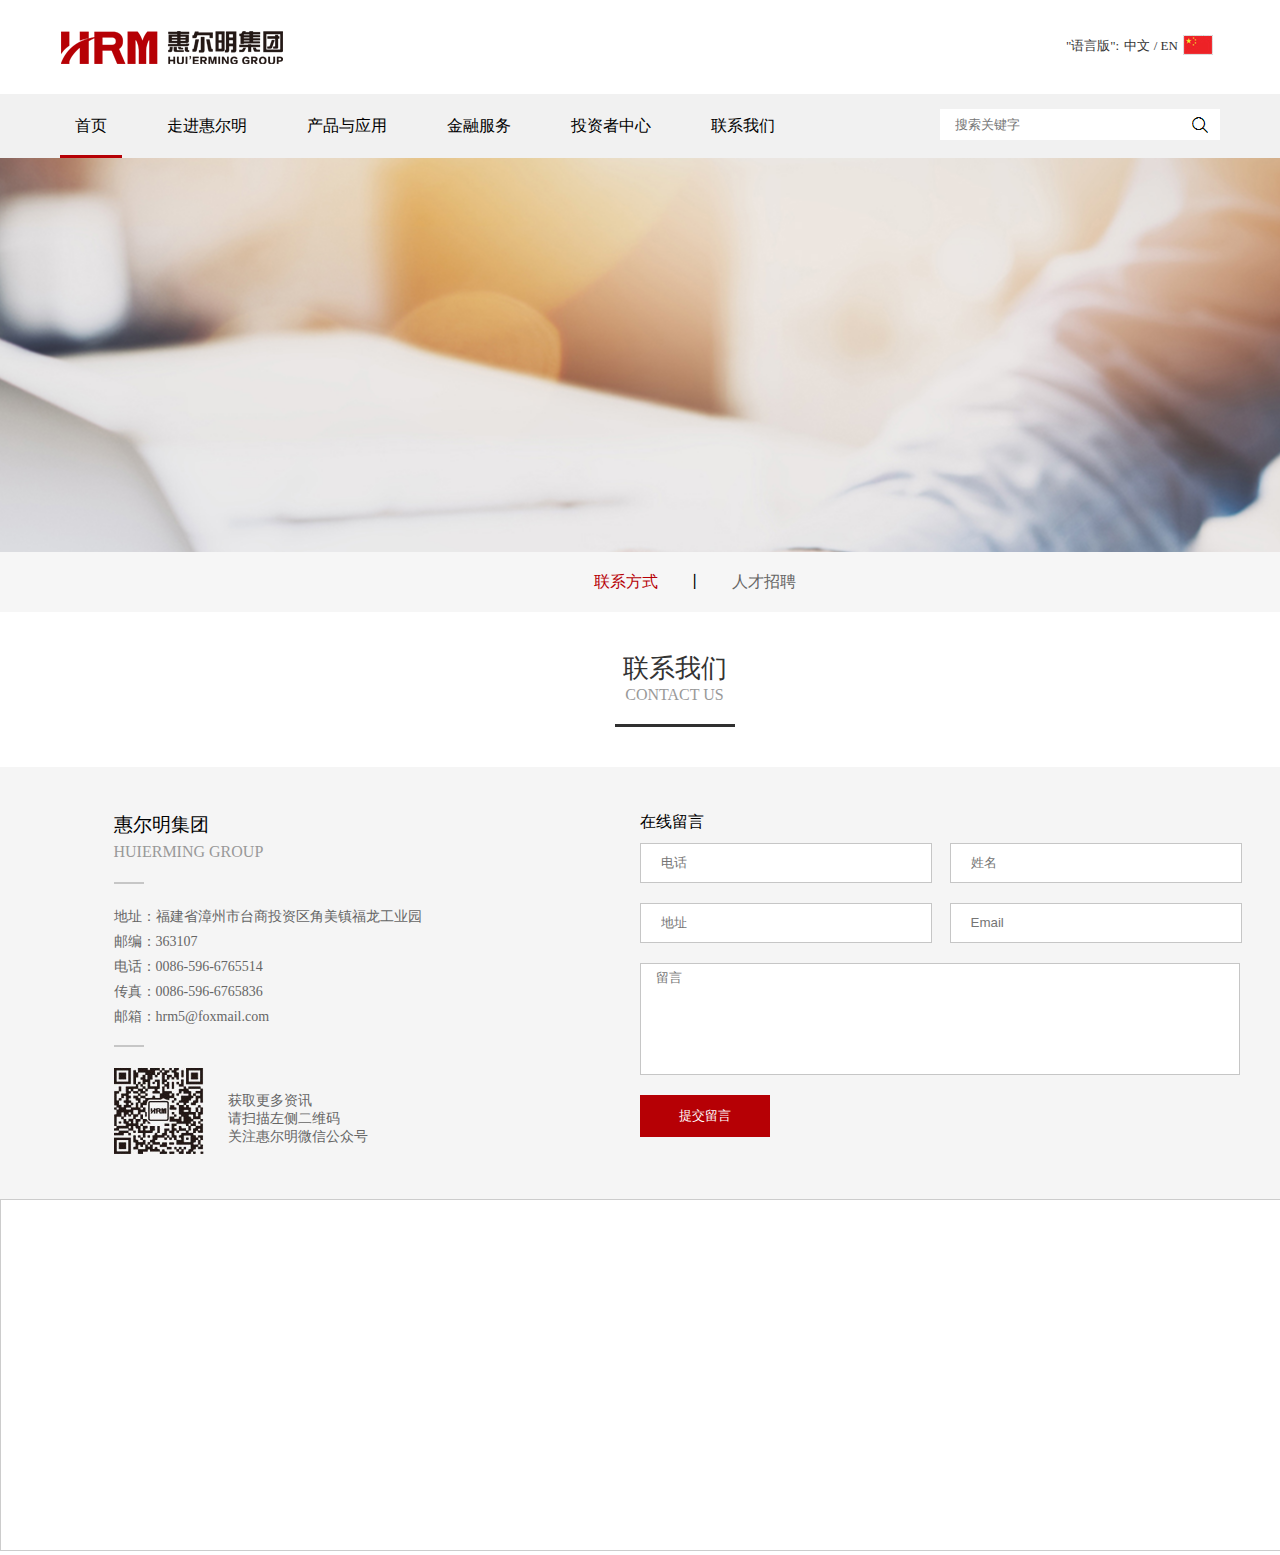
<file: lxwm.html>
<!DOCTYPE html PUBLIC "-//W3C//DTD XHTML 1.0 Transitional//EN" "http://www.w3.org/TR/xhtml1/DTD/xhtml1-transitional.dtd">
<html xmlns="http://www.w3.org/1999/xhtml">
<head>
    <meta http-equiv="Content-Type" content="text/html; charset=gb2312" />
    <meta name="keywords" content="�ٶȵ�ͼ,�ٶȵ�ͼAPI���ٶȵ�ͼ�Զ��幤�ߣ��ٶȵ�ͼ���������ù���" />
    <meta name="description" content="�ٶȵ�ͼAPI�Զ����ͼ�������û��ڿ��ӻ����������ɰٶȵ�ͼ" />
    <title>Title</title>
    <link rel="stylesheet" href="css/lxwm.css">
    <!--���ðٶȵ�ͼAPI-->
    <style type="text/css">
        html,body{margin:0;padding:0;}
        .iw_poi_title {color:#CC5522;font-size:14px;font-weight:bold;overflow:hidden;padding-right:13px;white-space:nowrap}
        .iw_poi_content {font:12px arial,sans-serif;overflow:visible;padding-top:4px;white-space:-moz-pre-wrap;word-wrap:break-word}
    </style>
    <script src="js/lxwm.js"></script>
    <script src="js/jquery-1.11.3.js"></script>
    <script type="text/javascript" src="http://api.map.baidu.com/api?key=&v=1.1&services=true"></script>
</head>
<body>
<div class="wrap">
    <div class="S-header">
        <div class="S-header1 clrfix">
            <div class="S-headerm">
                <div class="S-logo">
                    <a href="javascript;;">
                        <img src="images/logo.png" alt="">
                    </a>
                </div>
                <div class="S-language">
                    "���԰�":
                    <span>���� / EN</span>
                    <img src="images/cn.jpg" alt="">
                </div>
            </div>
        </div>
        <div class="S-header2 clrfix">
            <div class="S-header2m">
                <div class="S-nav">
                    <ul class="clrfix">
                        <li class="cur">
                            <a href="javascript:;">
                                ��ҳ
                                <i class="simpline_cur S-yc"></i>
                            </a>
                        </li>
                        <li class="">
                            <a href="zjhem.html">
                                �߽��ݶ���
                                <i class="simpline_cur"></i>
                            </a>
                            <div class="S-z" style="display: none">
                                <div class="S-zleft">
                                    <h2>ABOUT US</h2>
                                    <ul>
                                        <li><a href="zjhem.html #section1">������ҵ</a> <span> ></span></li>
                                        <li><a href="zjhem.html #section2">��ҵ�Ļ�</a><span> ></span></li>
                                        <li><a href="zjhem.html #section3">�з�����</a><span> ></span></li>
                                        <li><a href="zjhem.html #section4">ս���г�</a><span> ></span></li>
                                        <li><a href="zjhem.html #section5">����Ʒ��</a><span> ></span></li>
                                    </ul>
                                </div>
                                <div class="S-zright">
                                    <img src="images/abUsmenu1.jpg" alt="">
                                    <p class="S-p1">
                                        ������ɫ�ʵĴ����ˣ����Ƶ�ɫ�����ƽ̨���������˸��ࡰɫ�����ԡ���
                                        ������ɫ������������紴��������磬ֻҪ����Ҫɫ�ʵĵط������лݶ�������Ӱ��
                                    </p>
                                    <p class="S-p2">
                                        HRM IS THE AMBASSADOR FOR COLOR.OUR COMPREHENSIVE COLOR DESIGN
                                        PLATFORM,ALLOWS US TO HAVE A WIDER VARIETY OF "COLOR LANGUAGE".
                                    </p>
                                </div>
                            </div>
                        </li>
                        <li class="">
                            <a href="javascript:;">
                                ��Ʒ��Ӧ��
                                <i class="simpline_cur"></i>
                            </a>
                            <div class="S-c" style="display: none">
                                <div class="S-zleft">
                                    <h2>ABOUT US</h2>
                                    <ul>
                                        <li><a href="">������ҵ</a> <span> ></span></li>
                                        <li><a href="">��ҵ�Ļ�</a><span> ></span></li>
                                        <li><a href="">�з�����</a><span> ></span></li>
                                        <li><a href="">ս���г�</a><span> ></span></li>
                                        <li><a href="">����Ʒ��</a><span> ></span></li>
                                    </ul>
                                </div>
                                <div class="S-zright">
                                    <img src="images/abUsmenu1.jpg" alt="">
                                    <p class="S-p1">
                                        ������ɫ�ʵĴ����ˣ����Ƶ�ɫ�����ƽ̨���������˸��ࡰɫ�����ԡ���
                                        ������ɫ������������紴��������磬ֻҪ����Ҫɫ�ʵĵط������лݶ�������Ӱ��
                                    </p>
                                    <p class="S-p2">
                                        HRM IS THE AMBASSADOR FOR COLOR.OUR COMPREHENSIVE COLOR DESIGN
                                        PLATFORM,ALLOWS US TO HAVE A WIDER VARIETY OF "COLOR LANGUAGE".
                                    </p>
                                </div>
                            </div>
                        </li>
                        <li class="">
                            <a href="javascript:;">
                                ���ڷ���
                                <i class="simpline_cur"></i>
                            </a>
                            <div class="S-j">
                                <div class="S-zleft">
                                    <h2>ABOUT US</h2>
                                    <ul>
                                        <li><a href="">������ҵ</a> <span> ></span></li>
                                        <li><a href="">��ҵ�Ļ�</a><span> ></span></li>
                                        <li><a href="">�з�����</a><span> ></span></li>
                                        <li><a href="">ս���г�</a><span> ></span></li>
                                        <li><a href="">����Ʒ��</a><span> ></span></li>
                                    </ul>
                                </div>
                                <div class="S-zright">
                                    <img src="images/abUsmenu1.jpg" alt="">
                                    <p class="S-p1">
                                        ������ɫ�ʵĴ����ˣ����Ƶ�ɫ�����ƽ̨���������˸��ࡰɫ�����ԡ���
                                        ������ɫ������������紴��������磬ֻҪ����Ҫɫ�ʵĵط������лݶ�������Ӱ��
                                    </p>
                                    <p class="S-p2">
                                        HRM IS THE AMBASSADOR FOR COLOR.OUR COMPREHENSIVE COLOR DESIGN
                                        PLATFORM,ALLOWS US TO HAVE A WIDER VARIETY OF "COLOR LANGUAGE".
                                    </p>
                                </div>
                            </div>
                        </li>
                        <li class="">
                            <a href="javascript:;">
                                Ͷ��������
                                <i class="simpline_cur"></i>
                            </a>
                            <div class="S-t">
                                <div class="S-zleft">
                                    <h2>ABOUT US</h2>
                                    <ul>
                                        <li><a href="">������ҵ</a> <span> ></span></li>
                                        <li><a href="">��ҵ�Ļ�</a><span> ></span></li>
                                        <li><a href="">�з�����</a><span> ></span></li>
                                        <li><a href="">ս���г�</a><span> ></span></li>
                                        <li><a href="">����Ʒ��</a><span> ></span></li>
                                    </ul>
                                </div>
                                <div class="S-zright">
                                    <img src="images/abUsmenu1.jpg" alt="">
                                    <p class="S-p1">
                                        ������ɫ�ʵĴ����ˣ����Ƶ�ɫ�����ƽ̨���������˸��ࡰɫ�����ԡ���
                                        ������ɫ������������紴��������磬ֻҪ����Ҫɫ�ʵĵط������лݶ�������Ӱ��
                                    </p>
                                    <p class="S-p2">
                                        HRM IS THE AMBASSADOR FOR COLOR.OUR COMPREHENSIVE COLOR DESIGN
                                        PLATFORM,ALLOWS US TO HAVE A WIDER VARIETY OF "COLOR LANGUAGE".
                                    </p>
                                </div>
                            </div>
                        </li>
                        <li class="">
                            <a href="javascript:;">
                                ��ϵ����
                                <i class="simpline_cur"></i>
                            </a>
                            <div class="S-l">
                                <div class="S-zleft">
                                    <h2>ABOUT US</h2>
                                    <ul>
                                        <li><a href="">������ҵ</a> <span> ></span></li>
                                        <li><a href="">��ҵ�Ļ�</a><span> ></span></li>
                                        <li><a href="">�з�����</a><span> ></span></li>
                                        <li><a href="">ս���г�</a><span> ></span></li>
                                        <li><a href="">����Ʒ��</a><span> ></span></li>
                                    </ul>
                                </div>
                                <div class="S-zright">
                                    <img src="images/abUsmenu1.jpg" alt="">
                                    <p class="S-p1">
                                        ������ɫ�ʵĴ����ˣ����Ƶ�ɫ�����ƽ̨���������˸��ࡰɫ�����ԡ���
                                        ������ɫ������������紴��������磬ֻҪ����Ҫɫ�ʵĵط������лݶ�������Ӱ��
                                    </p>
                                    <p class="S-p2">
                                        HRM IS THE AMBASSADOR FOR COLOR.OUR COMPREHENSIVE COLOR DESIGN
                                        PLATFORM,ALLOWS US TO HAVE A WIDER VARIETY OF "COLOR LANGUAGE".
                                    </p>
                                </div>
                            </div>
                        </li>
                    </ul>
                </div>
                <form action="investor.asp" id="frmkey" name="frmkey" method="post">
                    <div class="searchBox">
                        <input type="text" class="text_search" id="key" name="key" placeholder="�����ؼ���"/>
                        <div class="search_btn" onclick="location.href='investor.asp'"></div>
                    </div>
                </form>

            </div>
        </div>
    </div>
    <div class="banner"></div>
    <!--��ϵ��ʽ-->
    <div class="meau">
        <a href="" class="cur">��ϵ��ʽ</a>
        <span>ح</span>
        <a href="">�˲���Ƹ</a>
    </div>
    <div class="main contact active">
        <div class="section section1">
            <div class="sec_in">
                <div class="title">
                    <h2>��ϵ����</h2>
                    <span>CONTACT US</span>
                    <div class="simpline"></div>
                </div>
            </div>
        </div>
        <div class="section section2">
            <div class="con">
                <div class="con_left">
                    <div class="text">
                        <h3>�ݶ�������</h3>
                        <span>HUIERMING GROUP</span>
                        <div class="simpline"></div>
                     </div>
                    <div class="text_c">
                        <p>��ַ������ʡ������̨��Ͷ��������������ҵ԰</p>
                        <p>�ʱࣺ363107</p>
                        <p>�绰��0086-596-6765514</p>
                        <p>���棺0086-596-6765836</p>
                        <p>���䣺hrm5@foxmail.com</p>
                        <div class="simpline"></div>
                    </div>
                    <div class="text_f">
                        <div class="img">
                            <img src="images/qr.jpg" alt="">
                        </div>
                        <div class="text">
                            ��ȡ������Ѷ <br>
                            ��ɨ������ά�� <br>
                            ��ע�ݶ���΢�Ź��ں�
                        </div>
                    </div>
                </div>
                <div class="con_right">
                    <form action="">
                            <h4>��������</h4>
                        <label for="">
                            <input type="text" class="fl" id="truename" name="truename" placeholder="�绰">
                            <input type="text" class="fr" id="tel" name="tel" placeholder="����">
                        </label>
                        <div class="clear"></div>
                        <label for="">
                            <input type="text" class="fl" id="address" name="address" placeholder="��ַ">
                            <input type="text" class="fr" id="email" name="email" placeholder="Email">
                        </label>
                        <div class="clear"></div>
                        <textarea name="content" id="content" cols="20" rows="3" placeholder="����" ></textarea>
                        <button type="submit" value="�ύ����">�ύ����</button>
                    </form>
                </div>
            </div>
        </div>
        <div style="width:1349px;height:350px;border:#ccc solid 1px;" id="dituContent"></div>
    </div>
    <!--�˲���Ƹ-->
    <!--<div class="meau">-->
        <!--<a href="" class="cur">��ϵ��ʽ</a>-->
        <!--<span>ح</span>-->
        <!--<a href="">�˲���Ƹ</a>-->
    <!--</div>-->
    <div class="main jobs active">
        <div class="section section1">
            <div class="sec_in">
                <div class="title">
                    <h2>�˲���Ƹ</h2>
                    <span>RECRUITMENT</span>
                    <div class="simpline"></div>
                </div>
            </div>
        </div>
        <div class="clear"></div>
        <div class="section section2">
            <div class="sec_in">
                <div class="recritment">
                    <div class="side_meau">
                        <ul>
                            <li class="cur">
                                <a href="">ҵ����</a>
                            </li>
                            <li>
                                <a href="">����˾��</a>
                            </li>
                            <li>
                                <a href="">��ɫ</a>
                            </li>
                            <li>
                                <a href="">����ɲ�</a>
                            </li>
                            <li>
                                <a href="">���۾���</a>
                            </li>
                        </ul>
                    </div>
                    <div class="sd_main">
                        <div class="side_con">
                            <div class="side_title">
                                ��Ƹְλ��ҵ����
                            </div>
                            <div class="side_main">
                                <div class="side_main_t">
                                    <h3>����Ҫ��</h3>
                                    <p>��Ƹ������2��</p>
                                    <p>�Ա�Ҫ�󣺲���</p>
                                    <p>�������飺���깤����������</p>
                                    <p>�����ص㣺�����к�����</p>
                                </div>
                                <div class="side_main_b">
                                    <h3>��λְ��</h3>
                                    <p>1������26-35�꣬��ר������ѧ�������������г�Ӫ���������飻</p>
                                    <p>2���߱����õ��г�������������ͨЭ���������Ŷ�Э������</p>
                                    <p>3��˼ά��Ծ��������ȡ���ܳԿ����͡����к�ǿ��ִ������</p>
                                    <p>4����Ϥ�����ܼ��г����Թ�ҵͿ�ϸ���Ȥ��</p>
                                    <p>�ϰ๫˾���ݶ��������ӹ�˾�����Ż�����ó�����޹�˾��</p>
                                    <p>�ϰ��ַ�����ź���������������·6�Ż��Ŵﻯ����</p>
                                    <p>��Ƹ��ϵ�绰��0592-6229725</p>
                                </div>
                            </div>
                        </div>
                        <div class="side_con">
                            <div class="side_title">
                                ��Ƹְλ������˾��
                            </div>
                            <div class="side_main">
                                <div class="side_main_t">
                                    <h3>����Ҫ��</h3>
                                    <p>��Ƹ������1��</p>
                                    <p>�Ա�Ҫ����</p>
                                    <p>�������飺���깤����������</p>
                                    <p>�����ص㣺�����к�����</p>
                                </div>
                                <div class="side_main_b">
                                    <h3>��λְ��</h3>
                                    <p>1���Ծ����ع�˾��������ƶȣ����ӹ�˾�쵼�ĵ��䣬����Э���������³�װж����֤�����͵Ļ����ܰ�ȫ����ʱ��׼</p>
                                    <p>ȷ�ĵ���ͻ�����</p>
                                    <p>2�����ڻ㱨�����������������֤�����ڰ�ȫ��״̬����ʹ������¼��������ʹ·�߼��г̡�</p>
                                    <p>3������ά�ޡ��������ñ���Ԥ�����룬����׼�󣬵�ָ��ά�޳�ά�ޣ��������õĳ�״����������ࡣ</p>
                                    <p>4������������˰�ѵĽ��ɡ��������������Լ��������ҵ��İ�����</p>
                                    <p>5������λ����е�·����Σ�ջ����ҵ�ʸ�֤�顣</p>
                                </div>
                                <div class="side_main_b">
                                    <h3>��ְ�ʸ�</h3>
                                    <p>1�����ԣ��ѻ飬����30�����ϡ�</p>
                                    <p>2����C1���������ϼ��ա�Σ�������ҵ�ʸ����޴�֤�������������������ϸ�֤����Ը�������μ���ѵ��ȡ�ã�����</p>
                                    <p>��2�����ϵ�·�������ʣ������Σ��Ʒ��·��������֤��</p>
                                    <p>3��ʵ�ʼ���5�����ϣ������š����ݵ���·����Ϥ�����ȿ��ǡ�</p>
                                    <p>4����ʱ���æж�����ܳԿ����͡�������ǿ�����Ӱ��Ź�����</p>
                                    <p>5������λ����е�·����Σ�ջ����ҵ�ʸ�֤�顣</p>
                                    <p>6���ϰ�ص㣺����������������·6�� ���Ŵﻯ���� �˸�λ��ϵ�绰��18059295061</p>
                                </div>
                            </div>
                        </div>
                        <div class="side_con">
                            <div class="side_title">
                                ��Ƹְλ����ɫ
                            </div>
                            <div class="side_main">
                                <div class="side_main_t">
                                    <h3>����Ҫ��</h3>
                                    <p>��Ƹ������1��</p>
                                    <p>�Ա�Ҫ����</p>
                                    <p>�������飺���깤����������</p>
                                    <p>�����ص㣺�����к�����</p>
                                </div>
                                <div class="side_main_b">
                                    <h3>��λְ��</h3>
                                    <p>1�����տͻ��ṩ���������͡����壩���з�����ʦ�����ġ����������Ҫ����е�ɫ������������</p>
                                    <p> 2����ɫ��Ʒ���ռ��䷽���ƶ����������������ָ�����쳣��</p>
                                    <p>3��Э���з�����ʦ���в�Ʒ��ƿ�����ʵ�顢���ߴ������ۺ����ȡ�</p>
                                    <p>4�����ֵ�ɫ��Ʒ��������</p>
                                </div>
                                <div class="side_main_b">
                                    <h3>��ְ�ʸ�</h3>
                                    <p>1�����У���������ѧ����������������Ϳ�ϣ��ܽ��ᡢ����ȣ���ɫ�����������顣</p>
                                    <p>2��������죬�ܰ�Ҫ����ɵ�ɫ�������ͷ��ȹ�����</p>
                                    <p>3��Ϊ�˳Ͽ���ʵ�������������Ŷ���ʶ��������ʶ�á�������ǿ��</p>
                                </div>
                            </div>
                        </div>
                        <div class="side_con">
                            <div class="side_title">
                                ��Ƹְλ�������ɲ�
                            </div>
                            <div class="side_main">
                                <div class="side_main_t">
                                    <h3>����Ҫ��</h3>
                                    <p>��Ƹ������������</p>
                                    <p>�Ա�Ҫ����</p>
                                    <p>�������飺Ӧ����</p>
                                    <p>�����ص㣺������</p>
                                </div>
                                <div class="side_main_b">
                                    <h3>��λְ��</h3>
                                    <p>1��20-30�꣬����ѧ�����������ȿ��ǣ���</p>
                                    <p> 2��Ӧ�û�ѧ/���������רҵ��ҵ��</p>
                                    <p> 3�����з�����ʶ���Կ����;������彡����</p>
                                    <p> 4������Ӧ��˾�Ļ�</p>
                                    <p>5��н�ʴ���2500-3000Ԫ/��</p>
                                    <p>6����н��ѵ��ְҵ�滮�������ɲ�?�з�����?�з�����Ա?��������ʦ?����ʦ</p>
                                </div>
                            </div>
                        </div>
                        <div class="side_con">
                            <div class="side_title">
                                ��Ƹְλ�����۾���
                            </div>
                            <div class="side_main">
                                <div class="side_main_t">
                                    <h3>����Ҫ��</h3>
                                    <p>��Ƹ������3��</p>
                                    <p>�Ա�Ҫ�󣺲���</p>
                                    <p>�������飺���깤����������</p>
                                    <p>�����ص㣺������ Ȫ����</p>
                                </div>
                                <div class="side_main_b">
                                    <h3>��λְ��</h3>
                                    <p>1������������ҵ��ƷͿ���г�����չ���ͻ��Ŀ�����</p>
                                    <p>2������������ �ͻ���ϵ�Ľ�����ά�����ͻ��������Ч�Խӡ���ͨЭ�������������ʵ��</p>
                                    <p>3�������������������Ŀ��Ĵ�ɡ�</p>
                                </div>
                                <div class="side_main_b">
                                    <h3>��ְ�ʸ�</h3>
                                    <p>1��ȫ���ƴ�ר����������ѧ�����������Ϲ�ҵ��ƷͿ�ϻ������ҵ���۾��飨��Թ����������ۣ���</p>
                                    <p>2���Թ�ҵ��ƷͿ�Ϻ��г���һ�����˽⣬�ڸ��ݡ�Ȫ���г��пͻ���Դ��������ϵ�����ȣ�</p>
                                    <p>3�����õ����Ա���ͻ���������ͨЭ��������</p>
                                    <p>4���Դ�С�����ȿ��ǡ�</p>
                                    <p>5��������ֱ�������ݽ�����˾���ԣ�������ѵѧϰ�������ݡ�Ȫ�ݵȵؽ���ҵ����չ�����ݡ�Ȫ�ݵ��������ȿ��ǡ�</p>
                                </div>
                            </div>
                        </div>
                    </div>

                </div>
            </div>
        </div>

    </div>
</div>



</body>
<script type="text/javascript">
    //�����ͳ�ʼ����ͼ������
    function initMap(){
        createMap();//������ͼ
        setMapEvent();//���õ�ͼ�¼�
        addMapControl();//���ͼ���ӿؼ�
    }

    //������ͼ������
    function createMap(){
        var map = new BMap.Map("dituContent");//�ڰٶȵ�ͼ�����д���һ����ͼ
        var point = new BMap.Point(115.742828,41.405219);//����һ�����ĵ�����
        map.centerAndZoom(point,8);//�趨��ͼ�����ĵ�����겢����ͼ��ʾ�ڵ�ͼ������
        window.map = map;//��map�����洢��ȫ��
    }

    //��ͼ�¼����ú�����
    function setMapEvent(){
        map.enableDragging();//���õ�ͼ��ק�¼���Ĭ������(�ɲ�д)
        map.enableScrollWheelZoom();//���õ�ͼ���ַŴ���С
        map.enableDoubleClickZoom();//�������˫���Ŵ�Ĭ������(�ɲ�д)
        map.enableKeyboard();//���ü����������Ҽ��ƶ���ͼ
    }

    //��ͼ�ؼ����Ӻ�����
    function addMapControl(){
        //���ͼ���������ſؼ�
        var ctrl_nav = new BMap.NavigationControl({anchor:BMAP_ANCHOR_TOP_LEFT,type:BMAP_NAVIGATION_CONTROL_LARGE});
        map.addControl(ctrl_nav);
        //���ͼ����������ͼ�ؼ�
        var ctrl_ove = new BMap.OverviewMapControl({anchor:BMAP_ANCHOR_BOTTOM_RIGHT,isOpen:1});
        map.addControl(ctrl_ove);
        //���ͼ�����ӱ����߿ؼ�
        var ctrl_sca = new BMap.ScaleControl({anchor:BMAP_ANCHOR_BOTTOM_LEFT});
        map.addControl(ctrl_sca);
    }


    initMap();//�����ͳ�ʼ����ͼ
</script>
</html>
</file>
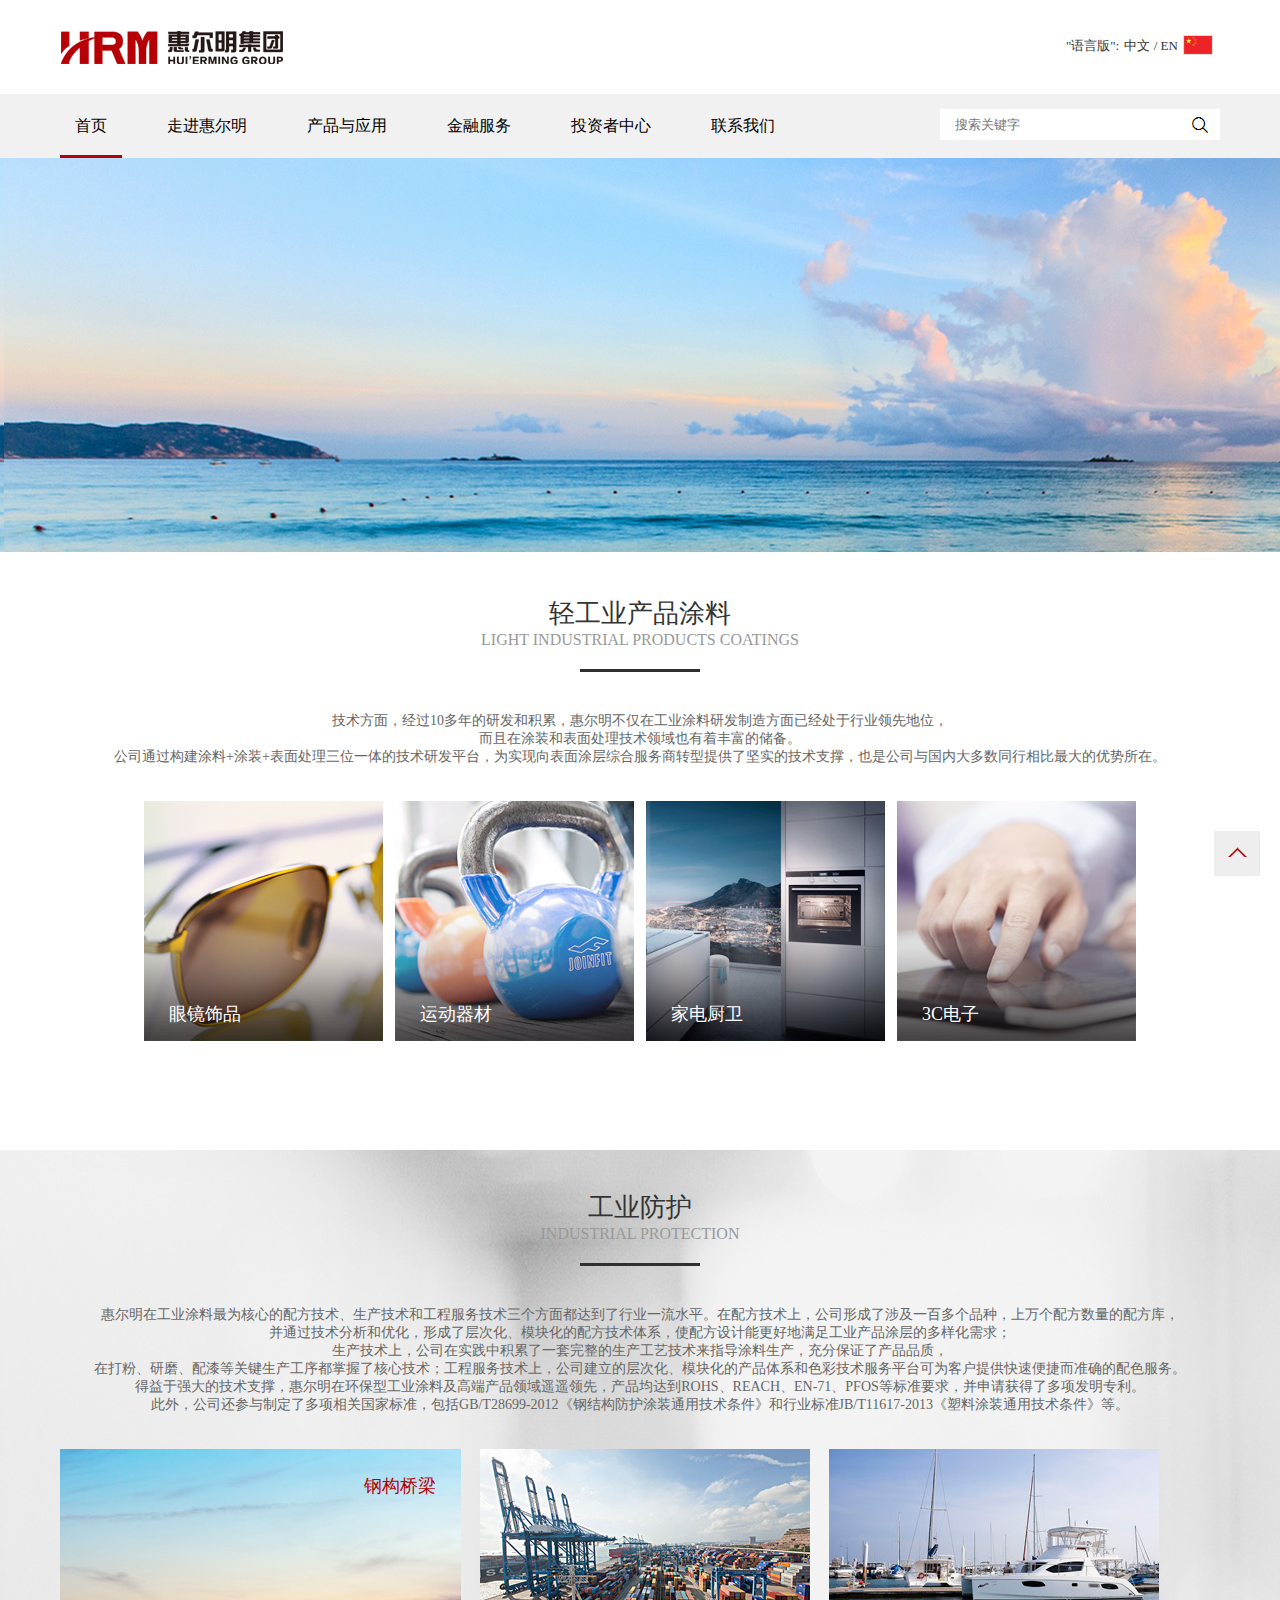
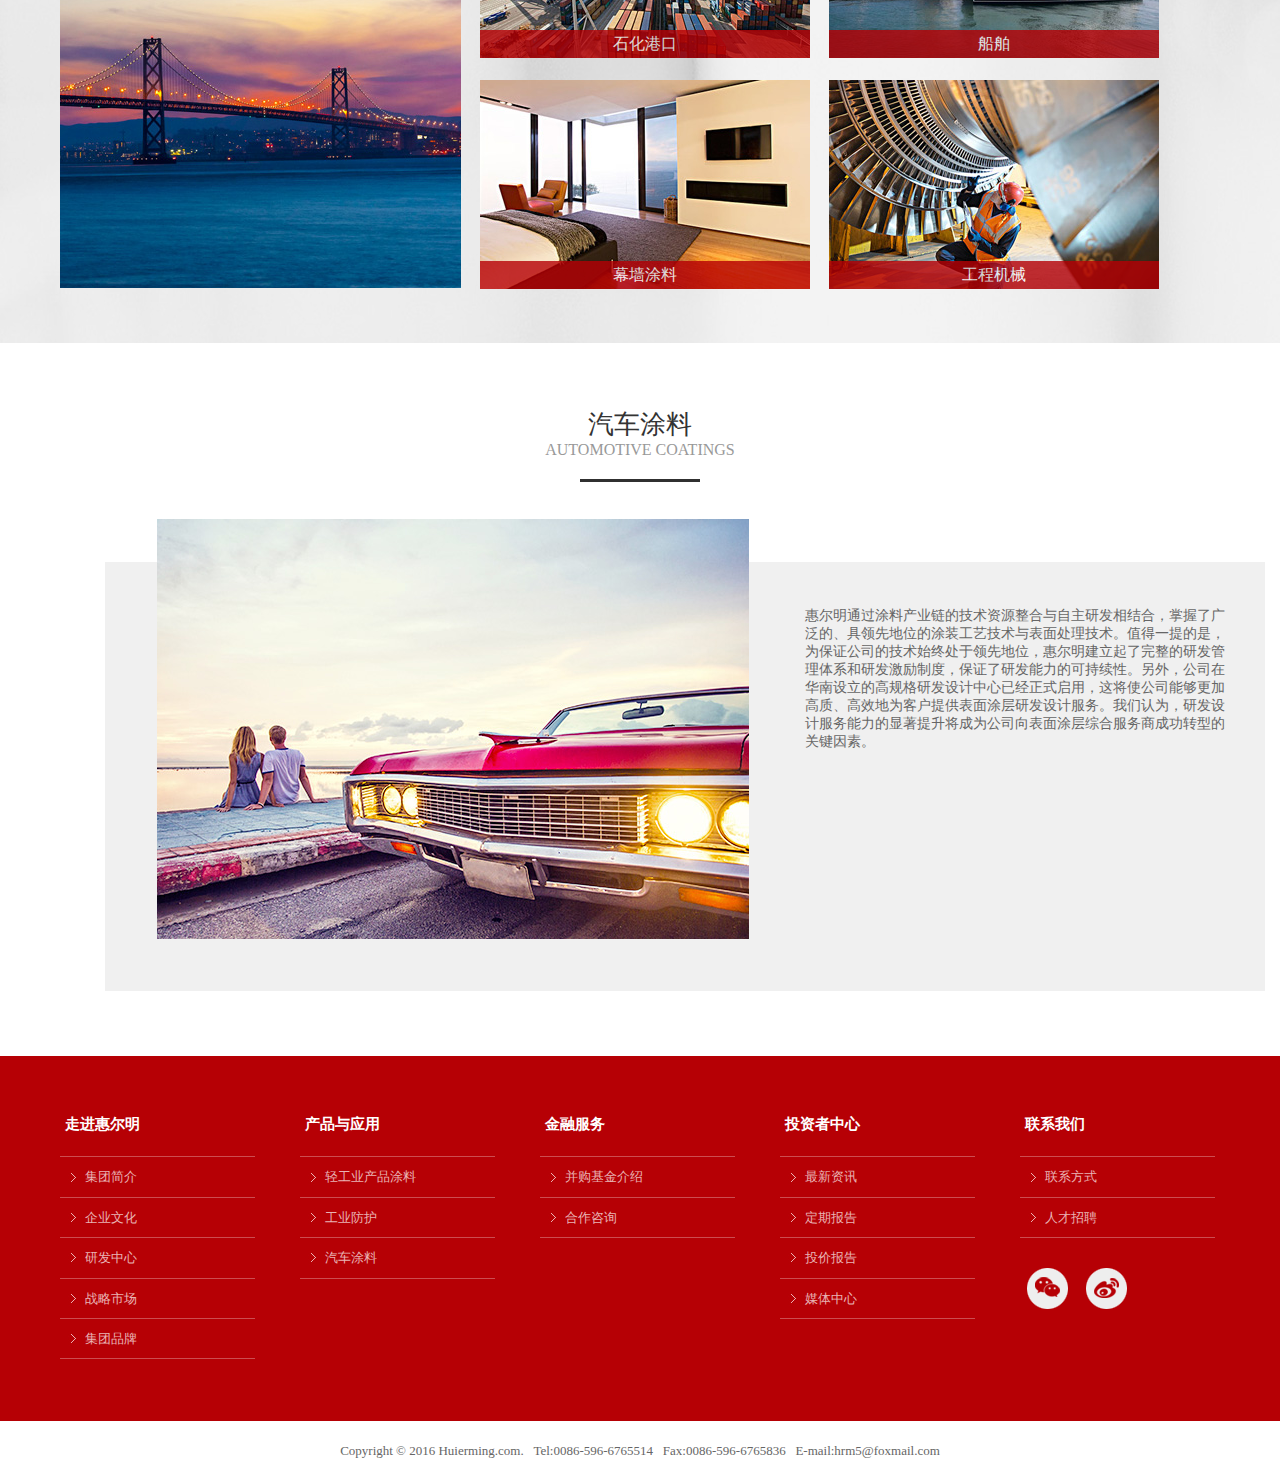
<file: qgcptl.html>
<!DOCTYPE html>
<html lang="en">
<head>
    <meta charset="UTF-8">
    <title>Title</title>
    <link rel="stylesheet" href="css/qgcptl.css">
    <link rel="stylesheet" href="js/qgcptl.js">
    <script src="js/jquery-1.11.3.js"></script>
</head>
<body>
<div class="wrap">
    <div class="S-header">
        <div class="S-header1 clrfix">
            <div class="S-headerm">
                <div class="S-logo">
                    <a href="javascript;;">
                        <img src="images/logo.png" alt="">
                    </a>
                </div>
                <div class="S-language">
                    "语言版":
                    <span>中文 / EN</span>
                    <img src="images/cn.jpg" alt="">
                </div>
            </div>
        </div>
        <div class="S-header2 clrfix">
            <div class="S-header2m">
                <div class="S-nav">
                    <ul class="clrfix">
                        <li class="cur">
                            <a href="javascript:;">
                                首页
                                <i class="simpline_cur S-yc"></i>
                            </a>
                        </li>
                        <li class="">
                            <a href="zjhem.html">
                                走进惠尔明
                                <i class="simpline_cur"></i>
                            </a>
                            <div class="S-z" style="display: none">
                                <div class="S-zleft">
                                    <h2>ABOUT US</h2>
                                    <ul>
                                        <li><a href="zjhem.html #section1">集团企业</a> <span> ></span></li>
                                        <li><a href="zjhem.html #section2">企业文化</a><span> ></span></li>
                                        <li><a href="zjhem.html #section3">研发中心</a><span> ></span></li>
                                        <li><a href="zjhem.html #section4">战略市场</a><span> ></span></li>
                                        <li><a href="zjhem.html #section5">集团品牌</a><span> ></span></li>
                                    </ul>
                                </div>
                                <div class="S-zright">
                                    <img src="images/abUsmenu1.jpg" alt="">
                                    <p class="S-p1">
                                        我们是色彩的代言人，完善的色彩设计平台让我们有了更多“色彩语言”，
                                        我们用色彩描述这个世界创造这个世界，只要是需要色彩的地方，就有惠尔明的身影。
                                    </p>
                                    <p class="S-p2">
                                        HRM IS THE AMBASSADOR FOR COLOR.OUR COMPREHENSIVE COLOR DESIGN
                                        PLATFORM,ALLOWS US TO HAVE A WIDER VARIETY OF "COLOR LANGUAGE".
                                    </p>
                                </div>
                            </div>
                        </li>
                        <li class="">
                            <a href="javascript:;">
                                产品与应用
                                <i class="simpline_cur"></i>
                            </a>
                            <div class="S-c" style="display: none">
                                <div class="S-zleft">
                                    <h2>ABOUT US</h2>
                                    <ul>
                                        <li><a href="">集团企业</a> <span> ></span></li>
                                        <li><a href="">企业文化</a><span> ></span></li>
                                        <li><a href="">研发中心</a><span> ></span></li>
                                        <li><a href="">战略市场</a><span> ></span></li>
                                        <li><a href="">集团品牌</a><span> ></span></li>
                                    </ul>
                                </div>
                                <div class="S-zright">
                                    <img src="images/abUsmenu1.jpg" alt="">
                                    <p class="S-p1">
                                        我们是色彩的代言人，完善的色彩设计平台让我们有了更多“色彩语言”，
                                        我们用色彩描述这个世界创造这个世界，只要是需要色彩的地方，就有惠尔明的身影。
                                    </p>
                                    <p class="S-p2">
                                        HRM IS THE AMBASSADOR FOR COLOR.OUR COMPREHENSIVE COLOR DESIGN
                                        PLATFORM,ALLOWS US TO HAVE A WIDER VARIETY OF "COLOR LANGUAGE".
                                    </p>
                                </div>
                            </div>
                        </li>
                        <li class="">
                            <a href="javascript:;">
                                金融服务
                                <i class="simpline_cur"></i>
                            </a>
                            <div class="S-j">
                                <div class="S-zleft">
                                    <h2>ABOUT US</h2>
                                    <ul>
                                        <li><a href="">集团企业</a> <span> ></span></li>
                                        <li><a href="">企业文化</a><span> ></span></li>
                                        <li><a href="">研发中心</a><span> ></span></li>
                                        <li><a href="">战略市场</a><span> ></span></li>
                                        <li><a href="">集团品牌</a><span> ></span></li>
                                    </ul>
                                </div>
                                <div class="S-zright">
                                    <img src="images/abUsmenu1.jpg" alt="">
                                    <p class="S-p1">
                                        我们是色彩的代言人，完善的色彩设计平台让我们有了更多“色彩语言”，
                                        我们用色彩描述这个世界创造这个世界，只要是需要色彩的地方，就有惠尔明的身影。
                                    </p>
                                    <p class="S-p2">
                                        HRM IS THE AMBASSADOR FOR COLOR.OUR COMPREHENSIVE COLOR DESIGN
                                        PLATFORM,ALLOWS US TO HAVE A WIDER VARIETY OF "COLOR LANGUAGE".
                                    </p>
                                </div>
                            </div>
                        </li>
                        <li class="">
                            <a href="javascript:;">
                                投资者中心
                                <i class="simpline_cur"></i>
                            </a>
                            <div class="S-t">
                                <div class="S-zleft">
                                    <h2>ABOUT US</h2>
                                    <ul>
                                        <li><a href="">集团企业</a> <span> ></span></li>
                                        <li><a href="">企业文化</a><span> ></span></li>
                                        <li><a href="">研发中心</a><span> ></span></li>
                                        <li><a href="">战略市场</a><span> ></span></li>
                                        <li><a href="">集团品牌</a><span> ></span></li>
                                    </ul>
                                </div>
                                <div class="S-zright">
                                    <img src="images/abUsmenu1.jpg" alt="">
                                    <p class="S-p1">
                                        我们是色彩的代言人，完善的色彩设计平台让我们有了更多“色彩语言”，
                                        我们用色彩描述这个世界创造这个世界，只要是需要色彩的地方，就有惠尔明的身影。
                                    </p>
                                    <p class="S-p2">
                                        HRM IS THE AMBASSADOR FOR COLOR.OUR COMPREHENSIVE COLOR DESIGN
                                        PLATFORM,ALLOWS US TO HAVE A WIDER VARIETY OF "COLOR LANGUAGE".
                                    </p>
                                </div>
                            </div>
                        </li>
                        <li class="">
                            <a href="javascript:;">
                                联系我们
                                <i class="simpline_cur"></i>
                            </a>
                            <div class="S-l">
                                <div class="S-zleft">
                                    <h2>ABOUT US</h2>
                                    <ul>
                                        <li><a href="">集团企业</a> <span> ></span></li>
                                        <li><a href="">企业文化</a><span> ></span></li>
                                        <li><a href="">研发中心</a><span> ></span></li>
                                        <li><a href="">战略市场</a><span> ></span></li>
                                        <li><a href="">集团品牌</a><span> ></span></li>
                                    </ul>
                                </div>
                                <div class="S-zright">
                                    <img src="images/abUsmenu1.jpg" alt="">
                                    <p class="S-p1">
                                        我们是色彩的代言人，完善的色彩设计平台让我们有了更多“色彩语言”，
                                        我们用色彩描述这个世界创造这个世界，只要是需要色彩的地方，就有惠尔明的身影。
                                    </p>
                                    <p class="S-p2">
                                        HRM IS THE AMBASSADOR FOR COLOR.OUR COMPREHENSIVE COLOR DESIGN
                                        PLATFORM,ALLOWS US TO HAVE A WIDER VARIETY OF "COLOR LANGUAGE".
                                    </p>
                                </div>
                            </div>
                        </li>
                    </ul>
                </div>
                <form action="investor.asp" id="frmkey" name="frmkey" method="post">
                    <div class="searchBox">
                        <input type="text" class="text_search" id="key" name="key" placeholder="搜索关键字"/>
                        <div class="search_btn" onclick="location.href='investor.asp'"></div>
                    </div>
                </form>

            </div>
        </div>
    </div>
    <div class="banner"></div>
    <div class="main product">
        <div class="section section1">
            <div class="sec_in">
                <div class="title">
                    <h2>轻工业产品涂料</h2>
                    <span>LIGHT INDUSTRIAL PRODUCTS COATINGS</span>
                    <div class="simpline"></div>
                </div>
                <div class="prd_not">
                    技术方面，经过10多年的研发和积累，惠尔明不仅在工业涂料研发制造方面已经处于行业领先地位， <br>
                    而且在涂装和表面处理技术领域也有着丰富的储备。 <br>
                    公司通过构建涂料+涂装+表面处理三位一体的技术研发平台，为实现向表面涂层综合服务商转型提供了坚实的技术支撑，也是公司与国内大多数同行相比最大的优势所在。

                </div>
                <div class="prd_img">
                    <ul>
                        <li>
                            <img src="images/coatings1.jpg" alt="">
                            <p>眼镜饰品</p>
                        </li>
                        <li>
                            <img src="images/coatings2.jpg" alt="">
                            <p>运动器材</p>
                        </li>
                        <li>
                            <img src="images/coatings3.jpg" alt="">
                            <p>家电厨卫</p>
                        </li>
                        <li class="prd_img_last">
                            <img src="images/coatings4.jpg" alt="">
                            <p>3C电子</p>
                        </li>
                    </ul>
                </div>
            </div>
        </div>
        <div class="section section2">
            <div class="title">
                <h2>工业防护</h2>
                <span>INDUSTRIAL PROTECTION</span>
                <div class="simpline"></div>
            </div>
            <div class="prd_text">
                惠尔明在工业涂料最为核心的配方技术、生产技术和工程服务技术三个方面都达到了行业一流水平。在配方技术上，公司形成了涉及一百多个品种，上万个配方数量的配方库， <br>
                并通过技术分析和优化，形成了层次化、模块化的配方技术体系，使配方设计能更好地满足工业产品涂层的多样化需求； <br>
                生产技术上，公司在实践中积累了一套完整的生产工艺技术来指导涂料生产，充分保证了产品品质， <br>
                在打粉、研磨、配漆等关键生产工序都掌握了核心技术；工程服务技术上，公司建立的层次化、模块化的产品体系和色彩技术服务平台可为客户提供快速便捷而准确的配色服务。 <br>
                得益于强大的技术支撑，惠尔明在环保型工业涂料及高端产品领域遥遥领先，产品均达到ROHS、REACH、EN-71、PFOS等标准要求，并申请获得了多项发明专利。 <br>
                此外，公司还参与制定了多项相关国家标准，包括GB/T28699-2012《钢结构防护涂装通用技术条件》和行业标准JB/T11617-2013《塑料涂装通用技术条件》等。
            </div>
            <div class="product_img">
                <div class="img_left">
                    <img src="images/protection1.jpg" alt="">
                    <p>钢构桥梁</p>
                </div>
                <div class="img_right">
                    <ul>
                        <li>
                            <img src="images/protection2.jpg" alt="">
                            <p>石化港口</p>
                        </li>
                        <li>
                            <img src="images/protection3.jpg" alt="">
                            <p>船舶</p>
                        </li>
                        <li>
                            <img src="images/protection4.jpg" alt="">
                            <p>幕墙涂料</p>
                        </li>
                        <li>
                            <img src="images/protection5.jpg" alt="">
                            <p>工程机械</p>
                        </li>
                    </ul>
                </div>
                <div class="clear"></div>
            </div>
        </div>
        <div class="section section3">
            <div class="sec_in">
                <div class="title">
                    <h2>汽车涂料</h2>
                    <span>AUTOMOTIVE COATINGS</span>
                    <div class="simpline"></div>
                </div>
                <div class="img_tetx4">
                    <div class="img">
                        <img src="images/automotive.jpg" alt="">
                    </div>
                    <div class="text">
                        惠尔明通过涂料产业链的技术资源整合与自主研发相结合，掌握了广泛的、具领先地位的涂装工艺技术与表面处理技术。值得一提的是，为保证公司的技术始终处于领先地位，惠尔明建立起了完整的研发管理体系和研发激励制度，保证了研发能力的可持续性。另外，公司在华南设立的高规格研发设计中心已经正式启用，这将使公司能够更加高质、高效地为客户提供表面涂层研发设计服务。我们认为，研发设计服务能力的显著提升将成为公司向表面涂层综合服务商成功转型的关键因素。
                    </div>
                </div>
            </div>
        </div>
    </div>
    <div class="footer">
        <div class="foot_top">
            <div class="foot_in">
                <div class="foot_link clrfix">
                    <ul>
                        <li>
                            <h3>走进惠尔明</h3>
                            <div class="li_list">
                                <div class="item"><a href="zjhem.html #section1">集团简介</a></div>
                                <div class="item"><a href="zjhem.html #section2">企业文化</a></div>
                                <div class="item"><a href="zjhem.html #section3">研发中心</a></div>
                                <div class="item"><a href="zjhem.html #section4">战略市场</a></div>
                                <div class="item"><a href="">集团品牌</a></div>
                            </div>
                        </li>
                        <li>
                            <h3>产品与应用</h3>
                            <div class="li_list">
                                <div class="item"><a href="products.asp">轻工业产品涂料</a></div>
                                <div class="item"><a href="products.asp#2">工业防护</a></div>
                                <div class="item"><a href="products.asp#3">汽车涂料</a></div>
                            </div>
                        </li>
                        <li>
                            <h3>金融服务</h3>
                            <div class="li_list">
                                <div class="item"><a href="service.asp">并购基金介绍</a></div>
                                <div class="item"><a href="service.asp#2">合作咨询</a></div>
                            </div>
                        </li>
                        <li>
                            <h3>投资者中心</h3>
                            <div class="li_list">
                                <div class="item"><a href="investor.asp?cid=1">最新资讯</a></div>
                                <div class="item"><a href="investor.asp?cid=2">定期报告</a></div>
                                <div class="item"><a href="price.asp">投价报告</a></div>
                                <div class="item"><a href="media.asp">媒体中心</a></div>
                            </div>
                        </li>
                        <li div class="li_r">
                            <h3>联系我们</h3>
                            <div class="li_list">
                                <div class="item"><a href="contactus.asp">联系方式</a></div>
                                <div class="item"><a href="jobs.asp">人才招聘</a></div>
                            </div>
                            <div class="linkbox clrfix"> <a href="#"><i class="icon_weixin"></i>
                                <div class="div_pop">
                                    <div class="icon_pop"></div>
                                    <div class="div_pop_in">
                                        <div class="qr_code"> <img src="images/erweima.jpg"/> </div>
                                        <p>手机扫描二维码</p>
                                    </div>
                                </div>
                            </a> <a href="http://weibo.com/p/1006065972801888/" target="_blank"><i class="icon_xinlang"></i></a> </div>
                        </li>
                    </ul>
                </div>
            </div>
        </div>
        <div class="copyright">
            <div class="copyright_in">Copyright © 2016 Huierming.com.&nbsp;&nbsp;&nbsp;Tel:0086-596-6765514&nbsp;&nbsp;&nbsp;Fax:0086-596-6765836&nbsp;&nbsp;&nbsp;E-mail:hrm5@foxmail.com</div>
        </div>

    </div>
    <div class="scrolTop" onClick="$('html,body').animate({scrollTop: 0},800)"><img src="images/scrollTop.jpg"/></div>
</div>
</body>
</html>
</file>
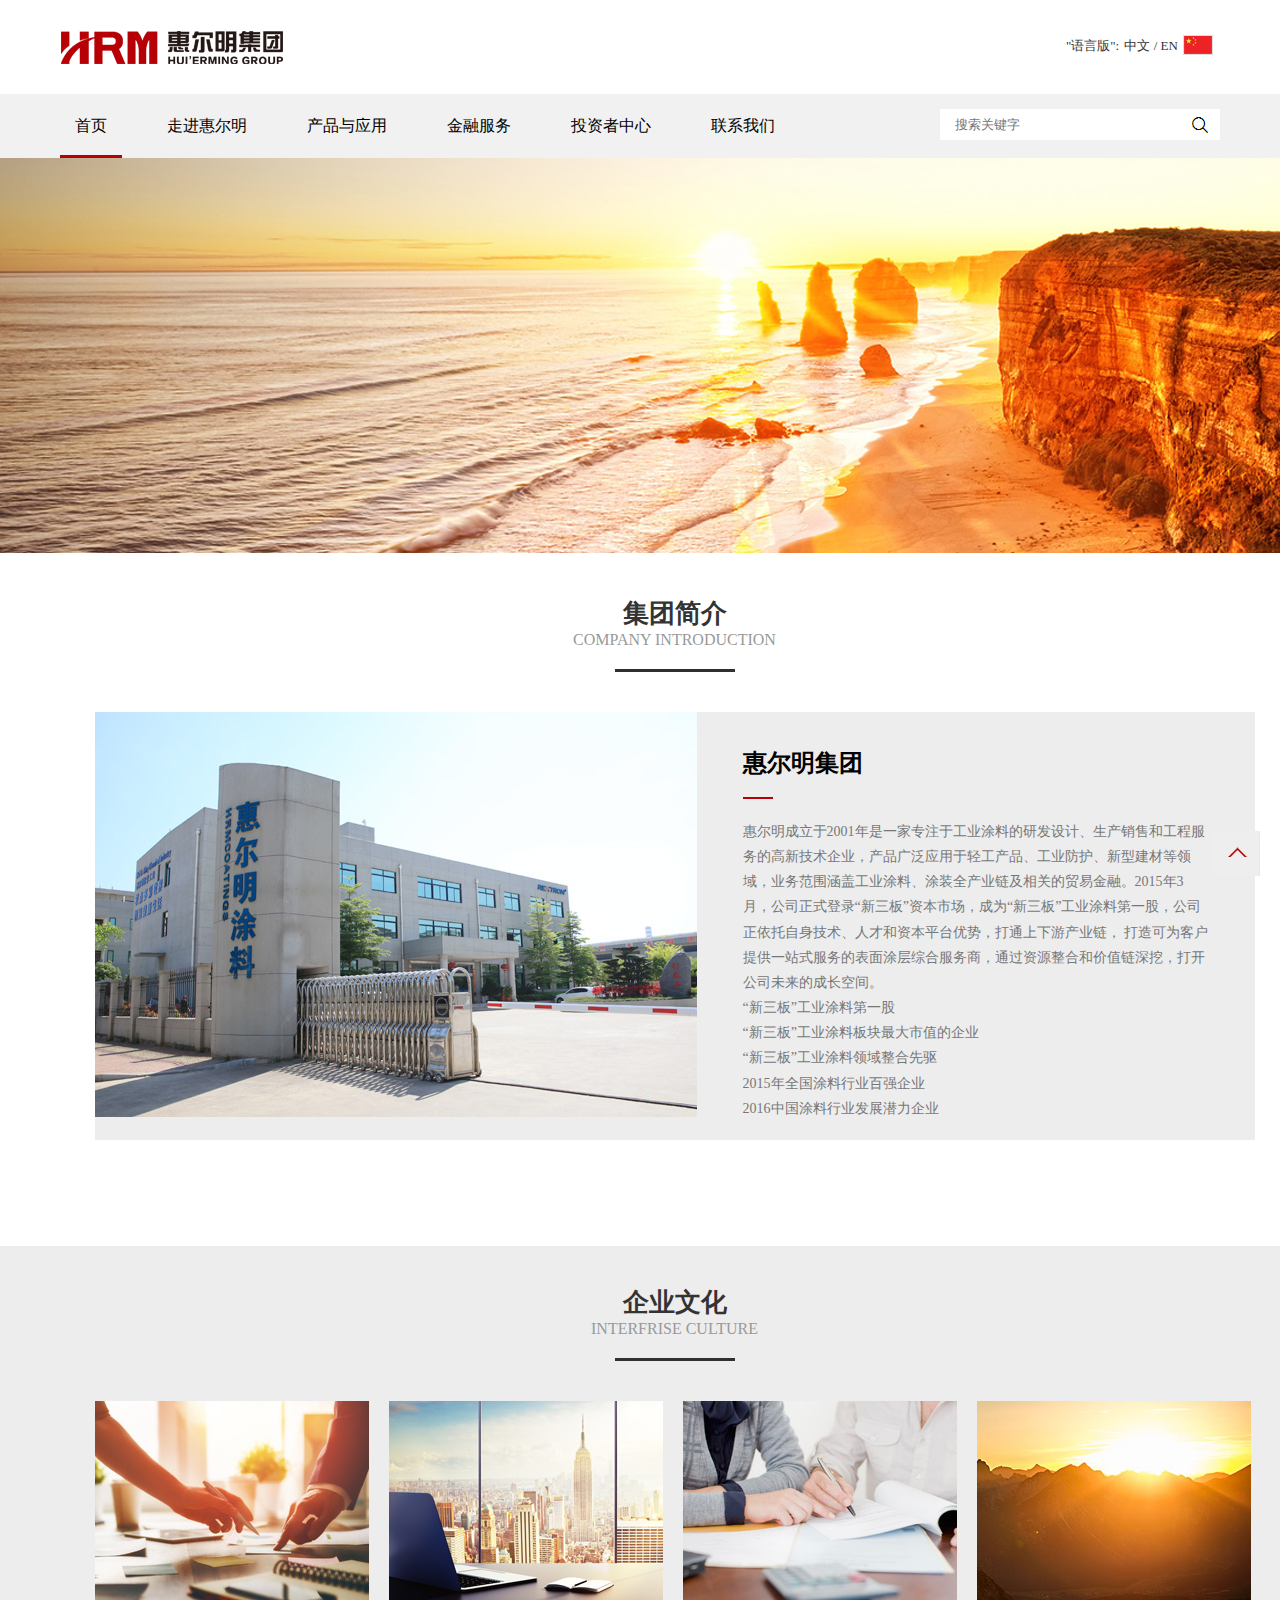
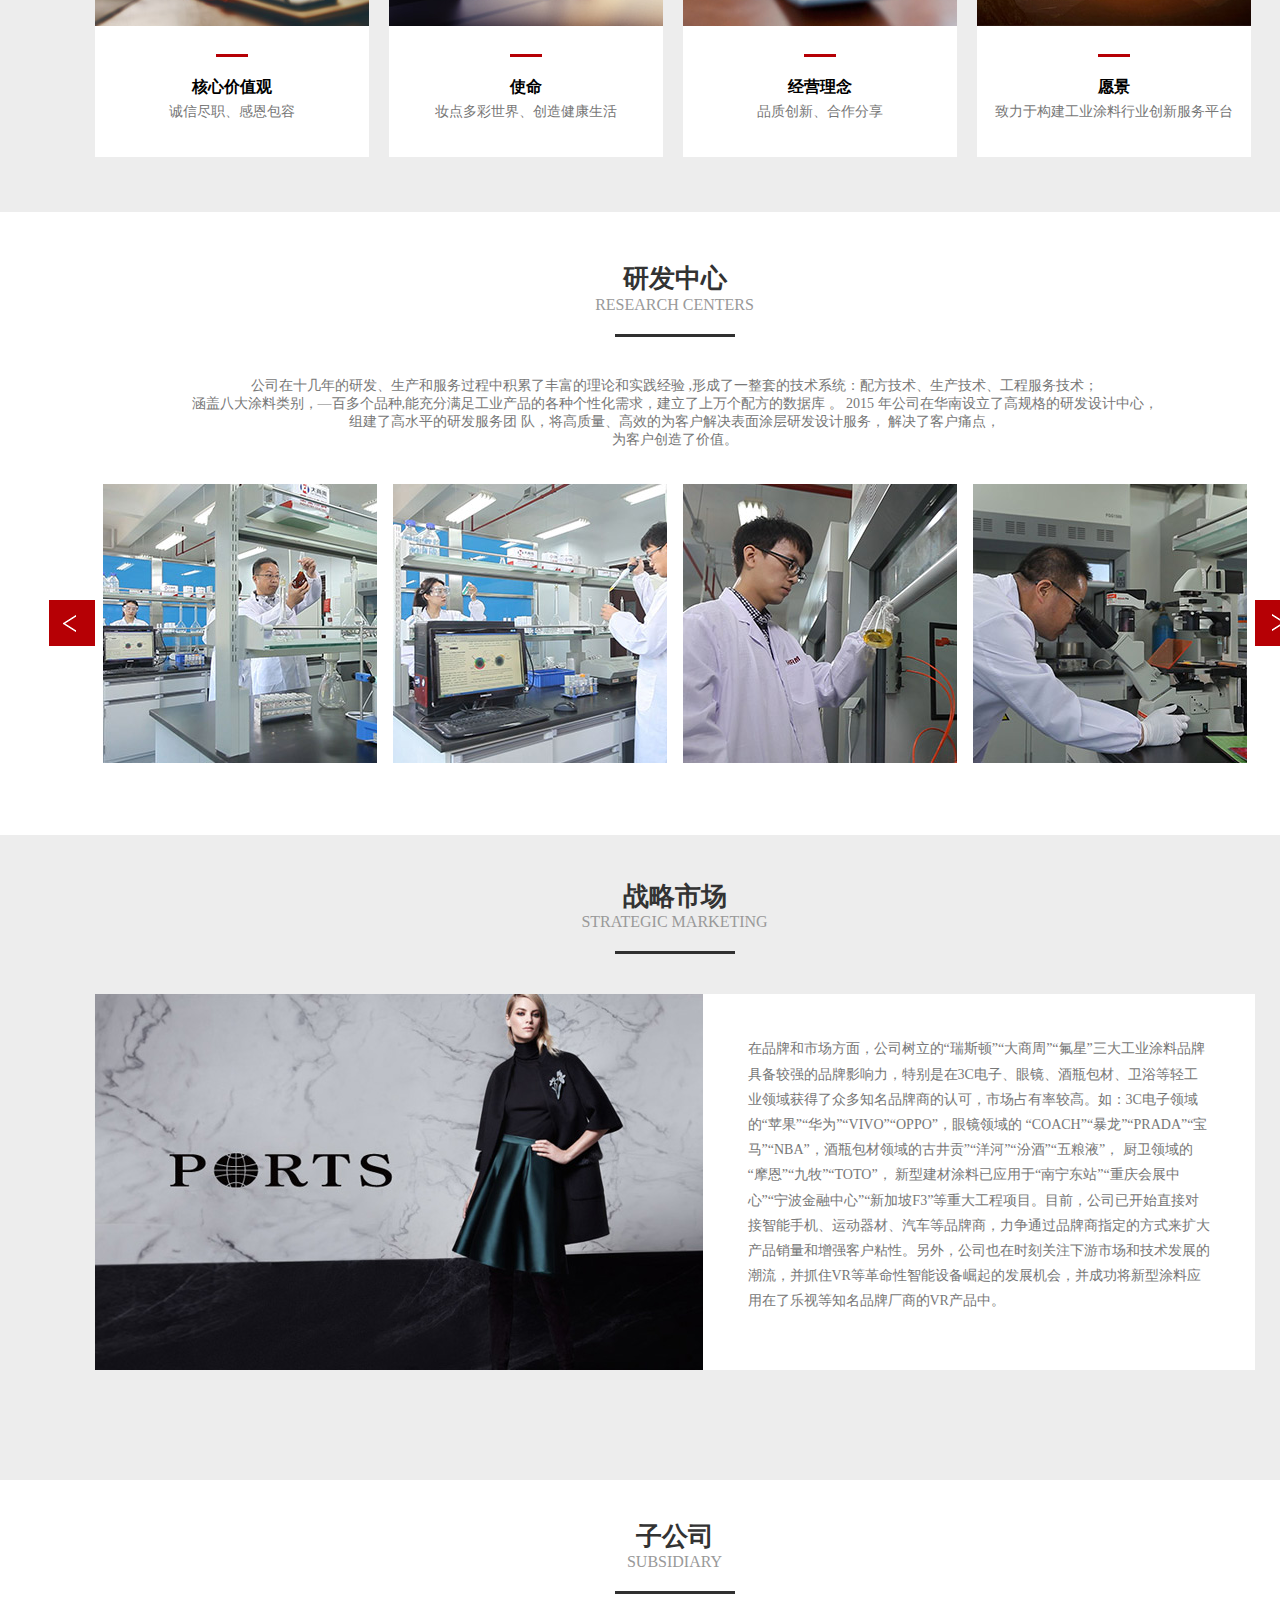
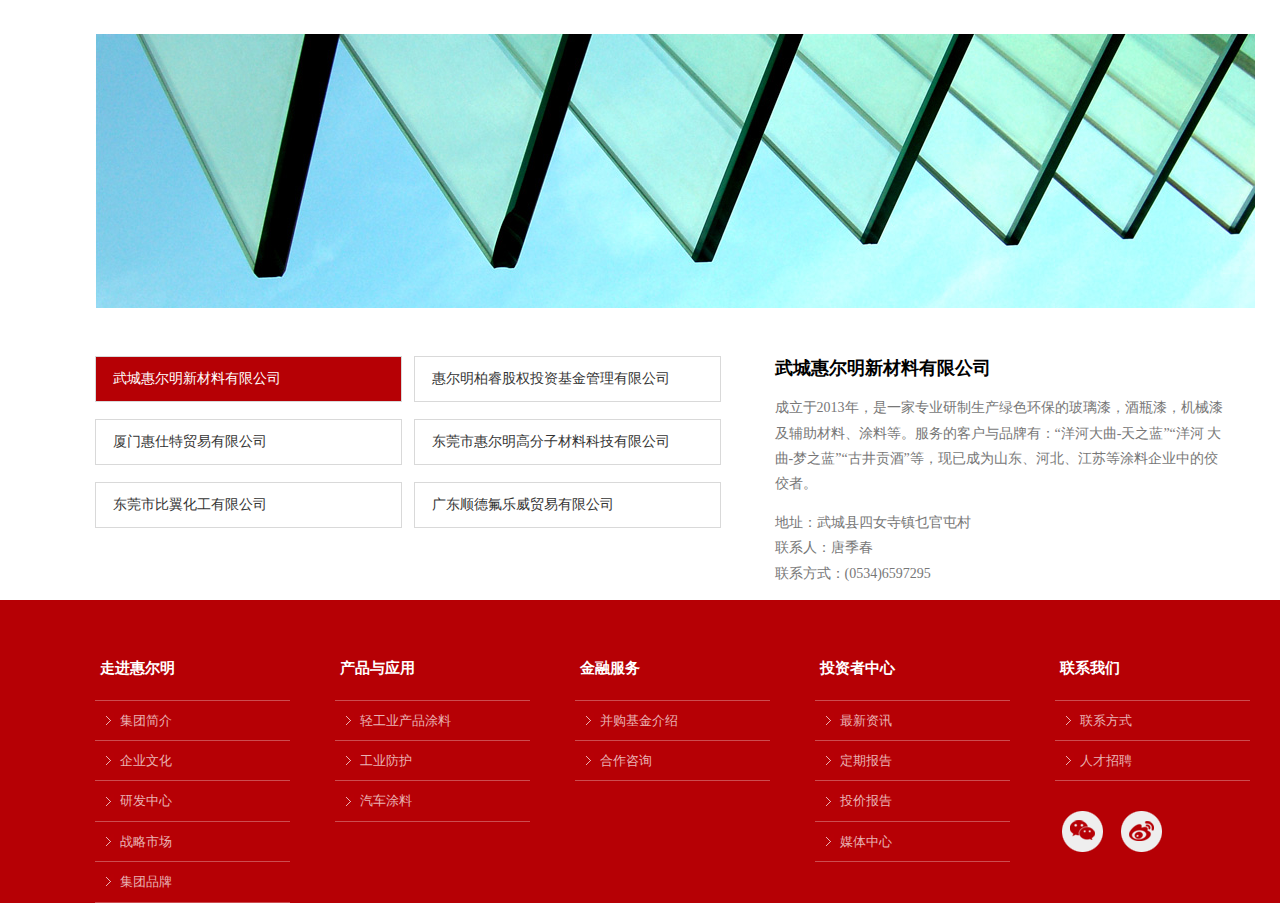
<file: zjhem.html>
<!DOCTYPE html>
<html lang="en">
<head>
    <meta charset="UTF-8">
    <title>Title</title>
    <link rel="stylesheet" href="css/zjhem.css">
    <script src="js/jquery-1.11.3.js"></script>
    <script src="js/zjhem.js"></script>

</head>
<body>
<div class="wrap">
    <div class="S-header">
        <div class="S-header1 clrfix">
            <div class="S-headerm">
                <div class="S-logo">
                    <a href="javascript;;">
                        <img src="images/logo.png" alt="">
                    </a>
                </div>
                <div class="S-language">
                    "语言版":
                    <span>中文 / EN</span>
                    <img src="images/cn.jpg" alt="">
                </div>
            </div>
        </div>
        <div class="S-header2 clrfix">
            <div class="S-header2m">
                <div class="S-nav">
                    <ul class="clrfix">
                        <li class="cur">
                            <a href="javascript:;">
                                首页
                                <i class="simpline_cur S-yc"></i>
                            </a>
                        </li>
                        <li class="">
                            <a href="javascript:;">
                                走进惠尔明
                                <i class="simpline_cur"></i>
                            </a>
                            <div class="S-z" style="display: none">
                                <div class="S-zleft">
                                    <h2>ABOUT US</h2>
                                    <ul>
                                        <li><a href="#section1">集团企业</a> <span> ></span></li>
                                        <li><a href="#section2">企业文化</a><span> ></span></li>
                                        <li><a href="#section3">研发中心</a><span> ></span></li>
                                        <li><a href="#section4">战略市场</a><span> ></span></li>
                                        <li><a href="#section5">集团品牌</a><span> ></span></li>
                                    </ul>
                                </div>
                                <div class="S-zright">
                                    <img src="images/abUsmenu1.jpg" alt="">
                                    <p class="S-p1">
                                        我们是色彩的代言人，完善的色彩设计平台让我们有了更多“色彩语言”，
                                        我们用色彩描述这个世界创造这个世界，只要是需要色彩的地方，就有惠尔明的身影。
                                    </p>
                                    <p class="S-p2">
                                        HRM IS THE AMBASSADOR FOR COLOR.OUR COMPREHENSIVE COLOR DESIGN
                                        PLATFORM,ALLOWS US TO HAVE A WIDER VARIETY OF "COLOR LANGUAGE".
                                    </p>
                                </div>
                            </div>
                        </li>
                        <li class="">
                            <a href="javascript:;">
                                产品与应用
                                <i class="simpline_cur"></i>
                            </a>
                            <div class="S-c" style="display: none">
                                <div class="S-zleft">
                                    <h2>ABOUT US</h2>
                                    <ul>
                                        <li><a href="">集团企业</a> <span> ></span></li>
                                        <li><a href="">企业文化</a><span> ></span></li>
                                        <li><a href="">研发中心</a><span> ></span></li>
                                        <li><a href="">战略市场</a><span> ></span></li>
                                        <li><a href="">集团品牌</a><span> ></span></li>
                                    </ul>
                                </div>
                                <div class="S-zright">
                                    <img src="images/abUsmenu1.jpg" alt="">
                                    <p class="S-p1">
                                        我们是色彩的代言人，完善的色彩设计平台让我们有了更多“色彩语言”，
                                        我们用色彩描述这个世界创造这个世界，只要是需要色彩的地方，就有惠尔明的身影。
                                    </p>
                                    <p class="S-p2">
                                        HRM IS THE AMBASSADOR FOR COLOR.OUR COMPREHENSIVE COLOR DESIGN
                                        PLATFORM,ALLOWS US TO HAVE A WIDER VARIETY OF "COLOR LANGUAGE".
                                    </p>
                                </div>
                            </div>
                        </li>
                        <li class="">
                            <a href="javascript:;">
                                金融服务
                                <i class="simpline_cur"></i>
                            </a>
                            <div class="S-j">
                                <div class="S-zleft">
                                    <h2>ABOUT US</h2>
                                    <ul>
                                        <li><a href="">集团企业</a> <span> ></span></li>
                                        <li><a href="">企业文化</a><span> ></span></li>
                                        <li><a href="">研发中心</a><span> ></span></li>
                                        <li><a href="">战略市场</a><span> ></span></li>
                                        <li><a href="">集团品牌</a><span> ></span></li>
                                    </ul>
                                </div>
                                <div class="S-zright">
                                    <img src="images/abUsmenu1.jpg" alt="">
                                    <p class="S-p1">
                                        我们是色彩的代言人，完善的色彩设计平台让我们有了更多“色彩语言”，
                                        我们用色彩描述这个世界创造这个世界，只要是需要色彩的地方，就有惠尔明的身影。
                                    </p>
                                    <p class="S-p2">
                                        HRM IS THE AMBASSADOR FOR COLOR.OUR COMPREHENSIVE COLOR DESIGN
                                        PLATFORM,ALLOWS US TO HAVE A WIDER VARIETY OF "COLOR LANGUAGE".
                                    </p>
                                </div>
                            </div>
                        </li>
                        <li class="">
                            <a href="javascript:;">
                                投资者中心
                                <i class="simpline_cur"></i>
                            </a>
                            <div class="S-t">
                                <div class="S-zleft">
                                    <h2>ABOUT US</h2>
                                    <ul>
                                        <li><a href="">集团企业</a> <span> ></span></li>
                                        <li><a href="">企业文化</a><span> ></span></li>
                                        <li><a href="">研发中心</a><span> ></span></li>
                                        <li><a href="">战略市场</a><span> ></span></li>
                                        <li><a href="">集团品牌</a><span> ></span></li>
                                    </ul>
                                </div>
                                <div class="S-zright">
                                    <img src="images/abUsmenu1.jpg" alt="">
                                    <p class="S-p1">
                                        我们是色彩的代言人，完善的色彩设计平台让我们有了更多“色彩语言”，
                                        我们用色彩描述这个世界创造这个世界，只要是需要色彩的地方，就有惠尔明的身影。
                                    </p>
                                    <p class="S-p2">
                                        HRM IS THE AMBASSADOR FOR COLOR.OUR COMPREHENSIVE COLOR DESIGN
                                        PLATFORM,ALLOWS US TO HAVE A WIDER VARIETY OF "COLOR LANGUAGE".
                                    </p>
                                </div>
                            </div>
                        </li>
                        <li class="">
                            <a href="javascript:;">
                                联系我们
                                <i class="simpline_cur"></i>
                            </a>
                            <div class="S-l">
                                <div class="S-zleft">
                                    <h2>ABOUT US</h2>
                                    <ul>
                                        <li><a href="">集团企业</a> <span> ></span></li>
                                        <li><a href="">企业文化</a><span> ></span></li>
                                        <li><a href="">研发中心</a><span> ></span></li>
                                        <li><a href="">战略市场</a><span> ></span></li>
                                        <li><a href="">集团品牌</a><span> ></span></li>
                                    </ul>
                                </div>
                                <div class="S-zright">
                                    <img src="images/abUsmenu1.jpg" alt="">
                                    <p class="S-p1">
                                        我们是色彩的代言人，完善的色彩设计平台让我们有了更多“色彩语言”，
                                        我们用色彩描述这个世界创造这个世界，只要是需要色彩的地方，就有惠尔明的身影。
                                    </p>
                                    <p class="S-p2">
                                        HRM IS THE AMBASSADOR FOR COLOR.OUR COMPREHENSIVE COLOR DESIGN
                                        PLATFORM,ALLOWS US TO HAVE A WIDER VARIETY OF "COLOR LANGUAGE".
                                    </p>
                                </div>
                            </div>
                        </li>
                    </ul>
                </div>
                <form action="investor.asp" id="frmkey" name="frmkey" method="post">
                    <div class="searchBox">
                        <input type="text" class="text_search" id="key" name="key" placeholder="搜索关键字"/>
                        <div class="search_btn" onclick="location.href='investor.asp'"></div>
                    </div>
                </form>

            </div>
        </div>
    </div>
    <div class="banner">
        <img src="images/banner_aboutUs.jpg" alt="">
    </div>
    <div class="main aboutUs">
        <div class="section section1" id="section1">
            <div class="sec_in">
                <div class="title">
                    <h2>集团简介</h2>
                    <span>COMPANY INTRODUCTION</span>
                    <div class="simpline"></div>
                </div>
                <div class="img_text2">
                    <div class="img">
                        <img src="images/z.jpg" alt="">
                    </div>
                    <div class="text">
                        <h3>惠尔明集团</h3>
                        <div class="simpline"></div>
                        <p>惠尔明成立于2001年是一家专注于工业涂料的研发设计、生产销售和工程服务的高新技术企业，产品广泛应用于轻工产品、工业防护、新型建材等领域，业务范围涵盖工业涂料、涂装全产业链及相关的贸易金融。2015年3月，公司正式登录“新三板”资本市场，成为“新三板”工业涂料第一股，公司正依托自身技术、人才和资本平台优势，打通上下游产业链，
                            打造可为客户提供一站式服务的表面涂层综合服务商，通过资源整合和价值链深挖，打开公司未来的成长空间。<br>
                            “新三板”工业涂料第一股<br>
                            “新三板”工业涂料板块最大市值的企业<br>
                            “新三板”工业涂料领域整合先驱<br>
                            2015年全国涂料行业百强企业<br>
                            2016中国涂料行业发展潜力企业
                        </p>
                    </div>
                </div>
            </div>
        </div>
        <div class="section section2" id="section2">
            <div class="sec_in">
                <div class="title">
                    <h2>企业文化</h2>
                    <span>INTERFRISE CULTURE</span>
                    <div class="simpline"></div>
                </div>
                <div class="culture_list">
                    <ul>
                        <li>
                            <div class="item">
                                <div class="img">
                                    <img src="images/culture1.jpg" alt="">
                                </div>
                                <div class="text">
                                    <div class="simpline"></div>
                                    <h3>核心价值观</h3>
                                    <p>诚信尽职、感恩包容</p>
                                </div>
                            </div>
                        </li>
                        <li>
                            <div class="item">
                                <div class="img">
                                    <img src="images/culture2.jpg" alt="">
                                </div>
                                <div class="text">
                                    <div class="simpline"></div>
                                    <h3>使命</h3>
                                    <p>妆点多彩世界、创造健康生活</p>
                                </div>
                            </div>
                        </li>
                        <li>
                            <div class="item">
                                <div class="img">
                                    <img src="images/culture3.jpg" alt="">
                                </div>
                                <div class="text">
                                    <div class="simpline"></div>
                                    <h3>经营理念</h3>
                                    <p>品质创新、合作分享</p>
                                </div>
                            </div>
                        </li>
                        <li class="li_r">
                            <div class="item">
                                <div class="img">
                                    <img src="images/culture4.jpg" alt="">
                                </div>
                                <div class="text">
                                    <div class="simpline"></div>
                                    <h3>愿景</h3>
                                    <p>致力于构建工业涂料行业创新服务平台</p>
                                </div>
                            </div>
                        </li>
                    </ul>
                </div>
            </div>
        </div>
        <div class="section section3" id="section3">
            <div class="sec_in">
                <div class="title">
                    <h2>研发中心</h2>
                    <span>RESEARCH CENTERS</span>
                    <div class="simpline"></div>
                </div>
                <div class="reseach_not">
                    公司在十几年的研发、生产和服务过程中积累了丰富的理论和实践经验 ,形成了一整套的技术系统：配方技术、生产技术、工程服务技术；<br>
                    涵盖八大涂料类别，—百多个品种,能充分满足工业产品的各种个性化需求，建立了上万个配方的数据库 。 2015 年公司在华南设立了高规格的研发设计中心，<br>
                    组建了高水平的研发服务团 队，将高质量、高效的为客户解决表面涂层研发设计服务， 解决了客户痛点，<br>
                    为客户创造了价值。
                </div>
                <div class="reseach_img">
                    <div class="reseach—img">
                        <ul>
                            <li>
                                <div>
                                    <img src="images/1.jpg" alt=""/>
                                </div>
                                <div>
                                    <img src="images/2.jpg" alt=""/>
                                </div>
                                <div>
                                    <img src="images/3.jpg" alt=""/>
                                </div>
                                <div>
                                    <img src="images/4.jpg" alt=""/>
                                </div>
                            </li>
                            <li>
                                <div>
                                    <img src="images/5.jpg" alt=""/>
                                </div>
                                <div>
                                    <img src="images/6.jpg" alt=""/>
                                </div>
                                <div>
                                    <img src="images/7.jpg" alt=""/>
                                </div>
                                <div>
                                    <img src="images/8.jpg" alt=""/>
                                </div>
                            </li>
                            <li>
                                <div>
                                    <img src="images/10.jpg" alt=""/>
                                </div>
                                <div>
                                    <img src="images/11.jpg" alt=""/>
                                </div>
                                <div>
                                    <img src="images/12.jpg" alt=""/>
                                </div>
                                <div>
                                    <img src="images/13.jpg" alt=""/>
                                </div>
                            </li>
                        </ul>
                    </div>
                    <a href="javascript:;" class="prev"></a>
                    <a href="javascript:;" class="next"></a>
                </div>

            </div>
        </div>
        <div class="section section4" id="section4">
            <div class="sec_in">
                <div class="title">
                    <h2>战略市场</h2>
                    <span>STRATEGIC MARKETING</span>
                    <div class="simpline"></div>
                </div>
                <div class="img_text3 clrfix">
                    <div class="img">
                        <img src="images/strategic.jpg" alt="">
                    </div>
                    <div class="text">
                        在品牌和市场方面，公司树立的“瑞斯顿”“大商周”“氟星”三大工业涂料品牌具备较强的品牌影响力，特别是在3C电子、眼镜、酒瓶包材、卫浴等轻工业领域获得了众多知名品牌商的认可，市场占有率较高。如：3C电子领域的“苹果”“华为”“VIVO”“OPPO”，眼镜领域的 “COACH”“暴龙”“PRADA”“宝马”“NBA”，酒瓶包材领域的古井贡”“洋河”“汾酒”“五粮液”， 厨卫领域的“摩恩”“九牧”“TOTO”， 新型建材涂料已应用于“南宁东站”“重庆会展中心”“宁波金融中心”“新加坡F3”等重大工程项目。目前，公司已开始直接对接智能手机、运动器材、汽车等品牌商，力争通过品牌商指定的方式来扩大产品销量和增强客户粘性。另外，公司也在时刻关注下游市场和技术发展的潮流，并抓住VR等革命性智能设备崛起的发展机会，并成功将新型涂料应用在了乐视等知名品牌厂商的VR产品中。
                    </div>
                </div>
            </div>
        </div>
        <div class="section section5">
            <div class="sec_in">
                <div class="title">
                    <h2>子公司</h2>
                    <span>SUBSIDIARY</span>
                    <div class="simpline"></div>
                </div>
                <div class="section5_img">
                    <img src="images/subCompany.jpg" alt="">
                </div>
                <div class="section5_con">
                    <div class="section5-list">
                        <ul>
                            <li data-tab="1" class="cur active">
                                武城惠尔明新材料有限公司
                            </li>
                            <li data-tab="2">惠尔明柏睿股权投资基金管理有限公司</li>
                            <li data-tab="3">厦门惠仕特贸易有限公司</li>
                            <li data-tab="4">东莞市惠尔明高分子材料科技有限公司</li>
                            <li data-tab="5">东莞市比翼化工有限公司</li>
                            <li data-tab="6">广东顺德氟乐威贸易有限公司</li>
                        </ul>
                    </div>
                    <div class="section5-detail">
                        <div class="item active" id="item1">
                            <h3>武城惠尔明新材料有限公司</h3>
                            <p>
                                成立于2013年，是一家专业研制生产绿色环保的玻璃漆，酒瓶漆，机械漆
                                及辅助材料、涂料等。服务的客户与品牌有：“洋河大曲-天之蓝”“洋河
                                大曲-梦之蓝”“古井贡酒”等，现已成为山东、河北、江苏等涂料企业中的佼佼者。
                            </p>
                            <p>
                                地址：武城县四女寺镇乜官屯村 <br>
                                联系人：唐季春 <br>
                                联系方式：(0534)6597295
                            </p>
                        </div>
                        <div class="item" id="item2">
                            <h3>武城惠尔明新材料有限公司</h3>
                            <p>
                                惠尔明柏睿股权投资基金管理有限公司是新三板工业涂料第一股----惠尔
                                明（831929）旗下全资子公司，作为惠尔明集团旗下专注于金融服务的
                                专业版块，惠尔明柏睿股权投资基金管理平台于2015年荣耀登场。
                            </p>
                            <p></p>
                            <p>
                                以产业整合、并购、股权投资、市值管理与培训咨询为核心业务通过整合
                                并购经营稳定、成长性好、发展规范的优质企业股权，形成公司新的产业
                                板块。成立伊始，公司便与天星资本和厦门两岸股权交易中心分别签订战略合作协议。
                            </p>
                            <p></p>
                            <p>
                                地址：厦门市五缘湾木浦路103号恒安国际19层1905 <br>
                                联系人：苟琴 <br>
                                联系方式：(0592)5927522 <br>
                            </p>
                        </div>
                        <div class="item" id="item3">
                            <h3>厦门惠仕特贸易有限公司</h3>
                            <p>创立于一九九九年，主要从事化工有机溶剂、稀释剂、天那水，工业用涂
                                料油漆等。符合国际环保安全标准，满足各大行业的生产需要。集中引进
                                国内外环保型化学溶剂，坚持客户需求为导向，配套一系列适应客户生产
                                需求的产品服务，可以根据客户要求生产，力求每一位客户都能获得满
                                意。公司拥有自己的危险品运输车队与危险品储存基地。主要客户群体集
                                中在：印刷、印染、油墨、涂料、制药、化工、食品、酿酒、电子等众多领域。
                            </p>
                            <p>
                                地址：厦门市集美区文康路277号三楼A座 <br>
                                联系人：小曾 <br>
                                联系方式：(0592)6229725 <br>
                            </p>
                        </div>
                        <div class="item" id="item4">
                            <h3>东莞市惠尔明高分子材料科技有限公司</h3>
                            <p>
                                成立于2009年，坐落于东莞市樟木头镇柏百顺化工园，公司产品应用于
                                3C电子产品、运动器材、化妆品包装、五金配件等。
                            </p>
                            <p>
                                3C电子领域公司目前已经与华为、中兴、OPPO、vivo、魅族等多个国内
                                知名手机品牌合作，为客户提供产品表面涂层一站式服务，主要客户群体
                                为3C电子产品结构件制造企业。化妆品包装领域服务的品牌有温碧泉、自然堂、水立方等，客户有广州威腾、中山伟兆等。“REXTRON”工业
                                涂 料是公司的产品品牌得到众多客户的信赖和好评。
                            </p>
                            <p>
                                目前广东创新研发中心已经正式启用。公司还将不断投入研发力量进行环
                                保涂料的研发，如UV光固化涂料、水性涂料和高固含涂料的研发等，未来
                                公司将会加强和国内外高等院校合作，引进国外的高端原材料和技术，
                                用于惠尔明自身的产业升级，使公司在行业内保持领先地位。
                            </p>
                            <p>
                                地址：东莞市樟木头镇柏地旗岭村柏峰路138号 <br>
                                联系人：黄小姐 <br>
                                联系方式：(0769)82101886 <br>
                            </p>
                        </div>
                        <div class="item" id="item5">
                            <h3>东莞市比翼化工有限公司</h3>
                            <p>
                                成立于1998年，公司致力于环保型工业涂料及高端产品的研究、开发、
                                生产、销售和产业化于一体，产品均达到ROHS、REACH、EN-71、PFOS
                                等标准要求。公司坚持自主研发，已申请发明专利多项，参与制定了相关
                                国家标准GB/T28699-2012《钢结构防护涂装通用技术条件》和行业标准
                                JB/T11617-2013《塑料涂装通用技术条件》，不断创造和发展高技术
                                、高性能的新产品，为推动企业和行业的科技进步而不懈努力。
                            </p>
                            <p>
                                公司主要生产的产品：双组分PU漆，弹性漆，3C塑胶漆，五金烤漆、UV漆、真空镀UV
                                漆等，主要满足头盔等运动器材、小家电、手机等3C产
                                品、化妆品包装材料、五金类底材等产品的涂装。
                            </p>
                            <p>
                                主要服务的客户与品牌：法国的迪卡侬、统一集团、深圳长营
                                、Mophie、正威集团、酷派手机、清华同方、韬略集团、勤上光电等100多
                                家客户和品牌。
                            </p>
                            <p>
                                地址：东莞市樟木头镇柏地旗岭村柏峰路138号 <br>
                                联系人：黄小姐 <br>
                                联系方式：(0769)82101886 <br>
                            </p>
                        </div>
                        <div class="item" id="item6">
                            <h3>广东顺德氟乐威贸易有限公司</h3>
                            <p>
                                为客户提供专业的整体涂装业务解决方案。公司自主品牌，“氟星”氟碳
                                涂料产品主要应用于高档建筑物外幕墙, 铝单板, 挤出型材和百叶等。
                                其拥有卓越而持久的颜色稳定性, 耐粉化和抗腐蚀性能, 被新加坡、
                                香港、澳门、及国内地区的许多重要工程广泛应用, 备受专业人士的青睐。
                            </p>
                            <p>
                                氟星涂料典型工程 <br>
                                深圳机场 <br>
                                三亚美丽之冠酒店 <br>
                                澳门银河大型娱乐度假酒店 <br>
                                新加坡CCRC项目 <br>
                                新加坡F3中心 <br>
                            </p>
                            <p>
                                地址：广东省佛山市顺德区伦教镇霞石工业区神洲大厦三楼 <br>
                                联系人：陈瑶贵 <br>
                                联系方式：(0757)26998177 <br>
                            </p>
                        </div>
                    </div>
                </div>
            </div>
        </div>
        <div class="clear"></div>
        <div class="footer">
            <div class="foot_top">
                <div class="foot_in">
                    <div class="foot_link clrfix">
                        <ul>
                            <li>
                                <h3>走进惠尔明</h3>
                                <div class="li_list">
                                    <div class="item"><a href="#section1">集团简介</a></div>
                                    <div class="item"><a href="#section2">企业文化</a></div>
                                    <div class="item"><a href="#section3">研发中心</a></div>
                                    <div class="item"><a href="#section4">战略市场</a></div>
                                    <div class="item"><a href="#section5">集团品牌</a></div>
                                </div>
                            </li>
                            <li>
                                <h3>产品与应用</h3>
                                <div class="li_list">
                                    <div class="item"><a href="products.asp">轻工业产品涂料</a></div>
                                    <div class="item"><a href="products.asp#2">工业防护</a></div>
                                    <div class="item"><a href="products.asp#3">汽车涂料</a></div>
                                </div>
                            </li>
                            <li>
                                <h3>金融服务</h3>
                                <div class="li_list">
                                    <div class="item"><a href="service.asp">并购基金介绍</a></div>
                                    <div class="item"><a href="service.asp#2">合作咨询</a></div>
                                </div>
                            </li>
                            <li>
                                <h3>投资者中心</h3>
                                <div class="li_list">
                                    <div class="item"><a href="investor.asp?cid=1">最新资讯</a></div>
                                    <div class="item"><a href="investor.asp?cid=2">定期报告</a></div>
                                    <div class="item"><a href="price.asp">投价报告</a></div>
                                    <div class="item"><a href="media.asp">媒体中心</a></div>
                                </div>
                            </li>
                            <li div class="li_r">
                                <h3>联系我们</h3>
                                <div class="li_list">
                                    <div class="item"><a href="contactus.asp">联系方式</a></div>
                                    <div class="item"><a href="jobs.asp">人才招聘</a></div>
                                </div>
                                <div class="linkbox clrfix"> <a href="#"><i class="icon_weixin"></i>
                                    <div class="div_pop">
                                        <div class="icon_pop"></div>
                                        <div class="div_pop_in">
                                            <div class="qr_code"> <img src="images/erweima.jpg"/> </div>
                                            <p>手机扫描二维码</p>
                                        </div>
                                    </div>
                                </a> <a href="http://weibo.com/p/1006065972801888/" target="_blank"><i class="icon_xinlang"></i></a> </div>
                            </li>
                        </ul>
                    </div>
                </div>
            </div>
            <div class="copyright">
                <div class="copyright_in">Copyright © 2016 Huierming.com.&nbsp;&nbsp;&nbsp;Tel:0086-596-6765514&nbsp;&nbsp;&nbsp;Fax:0086-596-6765836&nbsp;&nbsp;&nbsp;E-mail:hrm5@foxmail.com</div>
            </div>

        </div>
        <div class="scrolTop" onClick="$('html,body').animate({scrollTop: 0},800)"><img src="images/scrollTop.jpg"/></div>

    </div>
</div>
</body>
</html>
</file>
<file: css/index.css>
*{
    margin: 0;
    padding: 0;
    list-style: none;
    text-decoration: none;
}
img{
    border: none;
}
.wrap{
    width: 100%;
    height: 100%;
    overflow: hidden;
}
.S-header{
    width:100%;
    height: 158px;
}
.S-header1{
    width: 100%;
    height: 94px;
}
.S-headerm{
    width: 1160px;
    margin: 0 auto;
    height: 94px;
}

.S-top{
    width: 1160px;
    height: 94px;
}
.S-logo{
    width: 274px;
    height: 94px;
    float: left;
}
.S-logo a{
    display: inline-block;
    text-decoration: none;
    color: #797979;
}
.S-language{
    width: 154px;
    height:24px;
    float: right;
    font-size: 13px;
    color: #333;
    margin-top: 35px;
}
.S-language span {
    padding: 0 2px;
}
.S-language img {
    vertical-align: bottom;
}
.S-header2{
    width: 100%;
    height: 64px;
    background: #f1f1f1;
}
.S-header2m{
    width: 1160px;
    height: 64px;
    margin: 0 auto;
    position: relative;
}
.S-nav{
    overflow: hidden;
}
.clrfix{
    zoom: 1;
}
.S-nav li{
    float: left;
    margin-right: 30px;
}
.S-nav li a{
    padding: 0 15px;
    line-height: 64px;
    display: block;
    text-align: center;
    color: #000;
    font-size: 16px;
    position: relative;
}
.simpline_cur {
    left: 0;
    bottom: 0;
    width:0;
    height: 3px;
    display: none;
    background: #B60005;
    position: absolute;

}
.simpline_cur.S-yc{
    display: block;
}
.S-nav .simpline_cur {
    width: 100%;
}
.S-nav li .S-z{
    width:750px;
    height: 453px;
    position: absolute;
    left:110px;
    display: none;
    z-index: 999;
}
.S-nav li .S-c{
    width:750px;
    height: 453px;
    position: absolute;
    left: 240px;
    display: none;
    z-index: 999;
}
.S-nav li .S-j{
    width:750px;
    height: 453px;
    position: absolute;
    left: 388px;
    display: none;
    z-index: 999;
}
.S-nav li .S-t{
    width:750px;
    height: 453px;
    position: absolute;
    left: 510px;
    display: none;
    z-index: 999;
}
.S-nav li .S-l{
    width:750px;
    height: 453px;
    position: absolute;
    left: 649px;
    display: none;
    z-index: 999;
}
.S-nav li a:hover .S-z{
    display: block;
}
.S-nav li a:hover .S-c{
    display: block;
}
.S-nav li a:hover .S-j{
    display: block;
}
.S-nav li a:hover .S-t{
    display: block;
}
.S-nav li a:hover .S-l{
    display: block;
}

.S-zleft{
    width: 375px;
    height: 453px;
    background: #B60005;
    float: left;
}
.S-zleft h2{
    margin-left: 30px;
    border-bottom: 1px solid #CC4D50;
    color: #fff;
    width: 329px;
    margin-top: 47px;
    display: inline-block;
    padding-bottom: 27px;
}
.S-zleft ul{
    width: 286px;
    height: 225px;
    margin-left: 30px;
}
.S-zleft ul li{
    width: 329px;
    border-bottom: 1px solid #CC4D50;
}
.S-zleft ul li a{
    margin-left: 20px;
    color: #f1f1f1;
    font-size: 14px;
    height: 44px;
    line-height: 44px;
    display: inline;
}
.S-zleft ul li span{
    float: right;
    margin-right: 30px;
    margin-top: 10px;
    color: #ffffff;
}
.S-zleft ul li a:hover{
    color: #fff;
}
.S-zright{
    width: 375px;
    height: 453px;
    float: right;
    background: #ffffff;
}
.S-p1{
    width:329px ;
    margin-left: 20px;
    font-size: 13px;
    color: #666;
    margin-top: 20px;
    line-height: 20px;
}
.S-p2{
    width:329px ;
    margin-left: 20px;
    font-size: 13px;
    color: #666;
    margin-top: 20px;
    line-height: 20px;
}
.S-zleft li：hover{
    transform: translateX(329px);

}
.fadeLeft{
    -webkit-animation-name: fadeLeft;
    animation-name: fadeLeft;
    -webkit-animation-duration: 1s;
    animation-duration: 1s;
    -webkit-animation-fill-mode: both;
    animation-fill-mode: both;}
@-webkit-keyframes fadeLeft {
    0%{
        -webkit-transform:translateX(100px);
        transform:translateX(100px);
        opacity:0;
    }
    100%{
        -webkit-transform:translateX(0);
        transform:translateX(0);
        opacity:1;
    }
}
@keyframes fadeLeft {
    0%{
        -webkit-transform:translateX(100px);
        transform:translateX(100px);
        opacity:0;
    }
    100%{
        -webkit-transform:translateX(0);
        transform:translateX(0);
        opacity:1;
    }
}
.searchBox{
    position:absolute; right:0; top:15px;
}
.searchBox .text_search{
    background:#fff;
    border:0;
    width:235px;
    padding:8px 30px 8px 15px;
    color:#666;
    outline: none;
}
.searchBox .search_btn{
    width:28px;
    position:absolute;
    right:0;
    top:0;
    bottom:0;
    background:url(../images/search.png) no-repeat left center #fff; cursor:pointer;
}
/*banner*/
.S-banner{
    width: 1349px;
    height: 735px;
    position: relative;
}
.banner_list{
    width: 1349px;
    height: 735px;
}
.temWrap{
    width: 1349px;
    overflow: hidden;
    position: relative;
}
.S-banner li a{
    display:block;
    width: 1349px;
    height:735px;
    background-position:center;
    background-repeat:no-repeat;
}
.S-banner .pageState{
    text-align:center;
    left:0; right:0;
    position:absolute;
    bottom:37px;
}
.banner_list ul li{
    float: left;
    width: 1349px;
}
.banner_list .ul{
    width: 4047px;
}
.S-banner .pageState span{
    display:inline-block;
    *zoom:1;
    height:10px;
    width:10px;
    background:#fff;
    margin:0 6px;
    cursor:pointer;
    border-radius:5px;
    -moz-border-radius:5px;
    -webkit-border-radius:5px;
}
.banner .pageState span.active{
    background:#FED87F;
}
.focus{
    width: 1349px;
    position: relative;
    height: 735px;
    overflow: hidden;
}
.focus img{
    display:block;
    border: none;
    width: 100%;
    height: 735px;
}
.box{
    width:5380px;
    height: 100%;
}
.box li{
    width:1349px;
    float: left;
    height:100% ;
}
.focus .btn{
    width: 30px;
    height: 30px;
    background-color: black;
    color:white;
    text-align: center;
    font-weight: bold;
    position: absolute;
    top:50%;
    line-height: 30px;
    margin-top: -25px;
    cursor: pointer;
    font-size: 20px;
}
.focus .dot{
    width: 120px;
    height: 10px;
    position: absolute;
    margin-left: -35px;
    bottom: 40px;
    left: 50%;
}
.dot li{
    width: 10px;
    height: 10px;
    background-color: #fff;
    border-radius: 50%;
    margin: 0 8px;
    float: left;
    cursor: pointer;
    text-align: center;
    line-height: 14px;
}
.focus .dot li:first-child{
    background-color: #FED87F;
}

/*main*/
.main{
    width: 1349px;
    height: 1214px;
}
/*section1*/
.index .section1{
    width: 1349px;
    height: 540px;
    padding: 40px 0 70px;
}
.section .sec_in {
    width: 1160px;
    height: 460px;
    margin: 0 auto;
}
.title {
    text-align: center;
    margin-bottom: 40px;
}
.title span {
    color: #999;
}
.title .simpline {
    width: 120px;
    height: 3px;
    background: #303030;
    margin: 20px auto 0;
}
.index_qjq{
    width: 1160px;
    height: 420px;
}
.index_qjq .index_qjq_l {
    float: left;
    width: 759px;
}
.img_text1{
    position: relative;
}
.img_text1 .img_text1 .text {
    position: relative;
}
.img_text1 .text .mask {
    width: 759px;
    height: 85px;
    position: absolute;
    bottom: 0;
   background-color: rgba(177,26,30,0.8);
    filter: progid:DXImageTransform.Microsoft.Alpha(Opacity=80);
}
.img_text1 .text .text_in {
    padding: 14px 25px;
    color: #fff;
    line-height: 1.8;
    position: relative;
    z-index: 1;
}
.img_text1 .text .text_in h3{
    font-size:18px;
}
.text_in span a{
    font-size: 14px;
    color: white;
}
.img_text1 .text .text_in .simpline {
    padding: 0 15px;
}
.index_qjq_r{
    float: right;
    width: 360px;
    height: 418px;
    background: url(../images/indexprdbg.jpg) no-repeat center top;
}
.index_qjq_r .text{
    padding: 47px 35px 38px;
    color: #999;
    font-size: 14px;
    line-height: 1.8;
}
.index_qjq .index_qjq_r .imgs li {
    float: left;
}
.index_qjq .index_qjq_r .imgs {
    border-top: 4px solid #DADADA;
    border-bottom: 4px solid #B60005;
    overflow: hidden;
}
/*section2*/
.index .section2 {
    padding: 50px 0 60px;
    background: #EEEEEE;
}
.ad_news{
    width: 1160px;
    height: 332px;
    margin: 0 auto;
}
.ad_news li {
    background: #fff;
    margin-right: 38px;
    width: 361px;
    float: left;
}
.ad_news li .img {
    width: 361px;
    height: 152px;
}
.ad_news li .text {
    padding: 20px 25px 30px;
}
.ad_news li .text .data {
    color: #bbb;
    font-size: 14px;
}
.ad_news li .text h3 {
    text-overflow: ellipsis;
    white-space: nowrap;
    overflow: hidden;
}
.ad_news li .text h3 a {
    color: #333;
    font-size: 16px;
    font-weight: 500;
}
.ad_news li .text h3 a:hover {
   text-decoration: underline;
}
.ad_news li .text .simpline {
    width: 42px;
    height: 3px;
    background: #B60005;
    margin: 12px 0;
}
.ad_news li .text .sum {
    color: #777;
    font-size: 14px;
    line-height: 22px;
}
.ad_news li.li_r {
    margin-right: 0;
}
/*footer*/

.footer{
    background:#fff;
    color:#666;
    line-height:1.8;
}
.foot_top{
    background:#B60005;
    padding:55px 0 70px;
    height: 240px;
}
.foot_in{
    width:1160px;
    margin:0 auto;
}
.foot_link li{
    float:left;
    margin-right:45px;
    width:195px;
}
.foot_link li.li_r{
    margin-right:0;
}
.foot_link li h3{
    padding:0 5px 18px;
    border-bottom:1px solid #CC4D50;
    color:#fff; font-size:15px;
}
.foot_link li .li_list .item{
    border-bottom:1px solid #CC4D50;
}
.foot_link li .li_list .item a{
    padding:8px 10px 8px 25px;
    display:block;
    background:url(../images/下载.jpg) no-repeat 8px center;
    color:#E9B3B4; text-decoration:none;
    font-size: 13px;
}
.foot_link li .li_list .item a:hover{
    color:#fff;}
.copyright{ padding:18px 0; text-align:center; font-size:13px;
}
.linkbox{
    margin-top:30px;
}
.linkbox a{
    margin:0 7px;
    display:inline-block;
    zoom:1;
    position:relative;
}
.icon_link{
    display:inline-block;
    zoom:1;
}
.icon_weixin{
    height:41px;
    width:41px;
    display:inline-block;
    zoom:1;
    background:url(../images/weixin.png) no-repeat center;
}
.icon_xinlang{height:41px;
    width:41px;display:inline-block;
    zoom:1;background:url(../images/xinlang.png) no-repeat center;
}
.linkbox a .div_pop{bottom: 45px;
    cursor: default;
    display: none;
    left: -60px;
    padding-bottom: 10px;
    position: absolute;
    z-index: 1000;}
.linkbox a:hover .div_pop{
    display:block;
}
.icon_pop{
    position:absolute; left:0; right:0;bottom:0;
    background:url(../images/icon_popdown.png) no-repeat center;
    height:10px;
}
.div_pop_in{
    background:#fff;
    box-shadow:0 0 10px rgba(0,0,0,0.5);
    -moz-box-shadow:0 0 10px rgba(0,0,0,0.5);
    -webkit-box-shadow:0 0 10px rgba(0,0,0,0.5);
    padding:15px;
}
.div_pop_in .qr_code{
    width:132px; height:132px;
    text-align:center;
}
.div_pop_in p{
    line-height:1.5; text-align:center;
    padding-top:5px; *width:132px;
    color:#666;
}
.copyright{
    padding:18px 0;
    text-align:center;
    font-size:13px;
}
.scrolTop{
    position:fixed;
    right:20px;
    bottom:20px;
    cursor:pointer;
}
</file>
<file: css/jrfw.css>
*{
    margin: 0;
    padding: 0;
    list-style: none;
    text-decoration: none;
}
img{
    border: none;
}
.wrap{
    width: 100%;
    height: 100%;
    overflow: hidden;
}
.S-header{
    width:100%;
    height: 158px;
}
.S-header1{
    width: 100%;
    height: 94px;
}
.S-headerm{
    width: 1160px;
    margin: 0 auto;
    height: 94px;
}

.S-top{
    width: 1160px;
    height: 94px;
}
.S-logo{
    width: 274px;
    height: 94px;
    float: left;
}
.S-logo a{
    display: inline-block;
    text-decoration: none;
    color: #797979;
}
.S-language{
    width: 154px;
    height:24px;
    float: right;
    font-size: 13px;
    color: #333;
    margin-top: 35px;
}
.S-language span {
    padding: 0 2px;
}
.S-language img {
    vertical-align: bottom;
}
.S-header2{
    width: 100%;
    height: 64px;
    background: #f1f1f1;
}
.S-header2m{
    width: 1160px;
    height: 64px;
    margin: 0 auto;
    position: relative;
}
.S-nav{
    overflow: hidden;
}
.clrfix{
    zoom: 1;
}
.S-nav li{
    float: left;
    margin-right: 30px;
}
.S-nav li a{
    padding: 0 15px;
    line-height: 64px;
    display: block;
    text-align: center;
    color: #000;
    font-size: 16px;
    position: relative;
}
.simpline_cur {
    left: 0;
    bottom: 0;
    width:0;
    height: 3px;
    display: none;
    background: #B60005;
    position: absolute;

}
.simpline_cur.S-yc{
    display: block;
}
.S-nav .simpline_cur {
    width: 100%;
}
.S-nav li .S-z{
    width:750px;
    height: 453px;
    position: absolute;
    left:110px;
    display: none;
    z-index: 999;
}
.S-nav li .S-c{
    width:750px;
    height: 453px;
    position: absolute;
    left: 240px;
    display: none;
    z-index: 999;
}
.S-nav li .S-j{
    width:750px;
    height: 453px;
    position: absolute;
    left: 388px;
    display: none;
    z-index: 999;
}
.S-nav li .S-t{
    width:750px;
    height: 453px;
    position: absolute;
    left: 510px;
    display: none;
    z-index: 999;
}
.S-nav li .S-l{
    width:750px;
    height: 453px;
    position: absolute;
    left: 649px;
    display: none;
    z-index: 999;
}
.S-nav li a:hover .S-z{
    display: block;
}
.S-nav li a:hover .S-c{
    display: block;
}
.S-nav li a:hover .S-j{
    display: block;
}
.S-nav li a:hover .S-t{
    display: block;
}
.S-nav li a:hover .S-l{
    display: block;
}

.S-zleft{
    width: 375px;
    height: 453px;
    background: #B60005;
    float: left;
}
.S-zleft h2{
    margin-left: 30px;
    border-bottom: 1px solid #CC4D50;
    color: #fff;
    width: 329px;
    margin-top: 47px;
    display: inline-block;
    padding-bottom: 27px;
}
.S-zleft ul{
    width: 286px;
    height: 225px;
    margin-left: 30px;
}
.S-zleft ul li{
    width: 329px;
    border-bottom: 1px solid #CC4D50;
}
.S-zleft ul li a{
    margin-left: 20px;
    color: #f1f1f1;
    font-size: 14px;
    height: 44px;
    line-height: 44px;
    display: inline;
}
.S-zleft ul li span{
    float: right;
    margin-right: 30px;
    margin-top: 10px;
    color: #ffffff;
}
.S-zleft ul li a:hover{
    color: #fff;
}
.S-zright{
    width: 375px;
    height: 453px;
    float: right;
    background: #ffffff;
}
.S-p1{
    width:329px ;
    margin-left: 20px;
    font-size: 13px;
    color: #666;
    margin-top: 20px;
    line-height: 20px;
}
.S-p2{
    width:329px ;
    margin-left: 20px;
    font-size: 13px;
    color: #666;
    margin-top: 20px;
    line-height: 20px;
}
.S-zleft li：hover{
    transform: translateX(329px);

}
.fadeLeft{
    -webkit-animation-name: fadeLeft;
    animation-name: fadeLeft;
    -webkit-animation-duration: 1s;
    animation-duration: 1s;
    -webkit-animation-fill-mode: both;
    animation-fill-mode: both;}
@-webkit-keyframes fadeLeft {
    0%{
        -webkit-transform:translateX(100px);
        transform:translateX(100px);
        opacity:0;
    }
    100%{
        -webkit-transform:translateX(0);
        transform:translateX(0);
        opacity:1;
    }
}
@keyframes fadeLeft {
    0%{
        -webkit-transform:translateX(100px);
        transform:translateX(100px);
        opacity:0;
    }
    100%{
        -webkit-transform:translateX(0);
        transform:translateX(0);
        opacity:1;
    }
}
.searchBox{
    position:absolute; right:0; top:15px;
}
.searchBox .text_search{
    background:#fff;
    border:0;
    width:235px;
    padding:8px 30px 8px 15px;
    color:#666;
    outline: none;
}
.searchBox .search_btn{
    width:28px;
    position:absolute;
    right:0;
    top:0;
    bottom:0;
    background:url(../images/search.png) no-repeat left center #fff; cursor:pointer;
}

/*banner*/
.banner{
    width: 1349px;
    height: 394px;
    background: url("../images/banner_sevice.jpg") no-repeat;
}

/*main*/
.main{
    width: 1349px;
    height: 896px;
}
.service .section1 {
    padding: 70px 0;
    width: 1349px;
    height: 322px;
}
.section .sec_in {
    width: 1160px;
    margin: 0 auto;
}
.sec_in .s_l {
    width: 573px;
    height: 319px;
    float: left;
    background: #F5F5F5;
    overflow: hidden;
}
.slide_text {
    padding: 55px 68px 40px;
    height: 224px;
    text-align: center;
}
.temWrap-a{
    width: 451px;
    overflow: hidden;
}
.temWrap{
    width: 439px;
    height: 193px;
}
.temWrap ul{
    width: 2195px;
    position: relative;
    overflow: hidden;
}
.slide_text .passage {
    text-align: center;
    margin-top: 25px;
}
.slide_text .passage span{
    width: 8px;
    height: 8px;
    border-radius: 50%;
    border: 1px solid #B60005;
    margin: 0 6px;
    display: inline-block;
}
.slide_text .passage .active{
    background: #B60005;
}
.temWrap ul li{
    width: 439px;
    float: left;
}
.slide_text li h3 {
    font-size: 24px;
    color: #B60005;
    margin-bottom: 25px;
}
.slide_text li p{
    line-height: 1.8;
    color: #666;
    font-size: 14px;
}
.sec_in  .s_r{
    width: 586px;
    height: 319px;
    float: right;
    position: relative;
}
.text{
    width: 340px;
    height: 194px;
    position: absolute;
    left: 120px;
    top:65px;
}
.s_r .text .txt {
    position: relative;
    z-index: 2;
    text-align: center;
    padding-top: 48px;
}
.s_r .text .txt h3 {
    font-size: 24px;
    color: #B60005;
    margin-bottom: 10px;
}
.s_r .text .txt p{
    color: #666;
    font-size: 14px;
}
.s_r .text .mask {
    background: #fff;
    position: absolute;
    left: 0;
    right: 0;
    top: 0;
    bottom: 0;
    opacity: 0.9;
    filter: progid:DXImageTransform.Microsoft.Alpha(Opacity=90);
}
.clear{
    clear: both;
}
/*section2*/
.service .section2 {
    padding: 90px 0;
    background: url(../images/consul.jpg) no-repeat center;
    width: 1349px;
    height: 266px;
}
.title{
    text-align: center;
    margin-bottom:40px;
}
.title h2 {
    font-size: 26px;
    color: #333;
    line-height: 1.3;
    font-weight: 400;
}
.title span{
    color: #999;
    font-size: 14px;
}
.title .simpline {
    width: 120px;
    height: 3px;
    background: #303030;
    margin: 20px auto 0;
}
.sec_name {
    text-align: center;
    margin-bottom: 20px;
}
.sec_name h3 {
    font-size: 20px;
    color: #000;
    line-height: 1.5;
    font-weight: 300;
}
.sec_contect .tel {
    color: #B60005;
    font-size: 24px;
    line-height: 1.5;
}
.sec_contect .email {
    color: #999;
}
.sec_name h3 {
    font-size: 20px;
    color: #000;
    line-height: 1.5;
}
.sec_contect {
    text-align: center;
}

/*footer*/

.footer{
    background:#fff;
    color:#666;
    line-height:1.8;
}
.foot_top{
    background:#B60005;
    padding:55px 0 70px;
    height: 240px;
}
.foot_in{
    width:1160px;
    margin:0 auto;
}
.foot_link li{
    float:left;
    margin-right:45px;
    width:195px;
}
.foot_link li.li_r{
    margin-right:0;
}
.foot_link li h3{
    padding:0 5px 18px;
    border-bottom:1px solid #CC4D50;
    color:#fff; font-size:15px;
}
.foot_link li .li_list .item{
    border-bottom:1px solid #CC4D50;
}
.foot_link li .li_list .item a{
    padding:8px 10px 8px 25px;
    display:block;
    background:url(../images/下载.jpg) no-repeat 8px center;
    color:#E9B3B4; text-decoration:none;
    font-size: 13px;
}
.foot_link li .li_list .item a:hover{
    color:#fff;}
.copyright{ padding:18px 0; text-align:center; font-size:13px;
}
.linkbox{
    margin-top:30px;
}
.linkbox a{
    margin:0 7px;
    display:inline-block;
    zoom:1;
    position:relative;
}
.icon_link{
    display:inline-block;
    zoom:1;
}
.icon_weixin{
    height:41px;
    width:41px;
    display:inline-block;
    zoom:1;
    background:url(../images/weixin.png) no-repeat center;
}
.icon_xinlang{height:41px;
    width:41px;display:inline-block;
    zoom:1;background:url(../images/xinlang.png) no-repeat center;
}
.linkbox a .div_pop{bottom: 45px;
    cursor: default;
    display: none;
    left: -60px;
    padding-bottom: 10px;
    position: absolute;
    z-index: 1000;}
.linkbox a:hover .div_pop{
    display:block;
}
.icon_pop{
    position:absolute; left:0; right:0;bottom:0;
    background:url(../images/icon_popdown.png) no-repeat center;
    height:10px;
}
.div_pop_in{
    background:#fff;
    box-shadow:0 0 10px rgba(0,0,0,0.5);
    -moz-box-shadow:0 0 10px rgba(0,0,0,0.5);
    -webkit-box-shadow:0 0 10px rgba(0,0,0,0.5);
    padding:15px;
}
.div_pop_in .qr_code{
    width:132px; height:132px;
    text-align:center;
}
.div_pop_in p{
    line-height:1.5; text-align:center;
    padding-top:5px; *width:132px;
    color:#666;
}
.copyright{
    padding:18px 0;
    text-align:center;
    font-size:13px;
}
.scrolTop{
    position:fixed;
    right:20px;
    bottom:20px;
    cursor:pointer;
}
</file>
<file: css/jtpp.css>
* {
    margin: 0;
    padding: 0;
    list-style: none;
    text-decoration: none;
}

img {
    border: none;
}

.wrap {
    width: 100%;
    height: 100%;
    overflow: hidden;
}

.S-header {
    width: 100%;
    height: 158px;
}

.S-header1 {
    width: 100%;
    height: 94px;
}

.S-headerm {
    width: 1160px;
    margin: 0 auto;
    height: 94px;
}

.S-top {
    width: 1160px;
    height: 94px;
}

.S-logo {
    width: 274px;
    height: 94px;
    float: left;
}

.S-logo a {
    display: inline-block;
    text-decoration: none;
    color: #797979;
}

.S-language {
    width: 154px;
    height: 24px;
    float: right;
    font-size: 13px;
    color: #333;
    margin-top: 35px;
}

.S-language span {
    padding: 0 2px;
}

.S-language img {
    vertical-align: bottom;
}

.S-header2 {
    width: 100%;
    height: 64px;
    background: #f1f1f1;
}

.S-header2m {
    width: 1160px;
    height: 64px;
    margin: 0 auto;
    position: relative;
}

.S-nav {
    overflow: hidden;
}

.clrfix {
    zoom: 1;
}

.S-nav li {
    float: left;
    margin-right: 30px;
}

.S-nav li a {
    padding: 0 15px;
    line-height: 64px;
    display: block;
    text-align: center;
    color: #000;
    font-size: 16px;
    position: relative;
}

.simpline_cur {
    left: 0;
    bottom: 0;
    width: 0;
    height: 3px;
    display: none;
    background: #B60005;
    position: absolute;

}

.simpline_cur.S-yc {
    display: block;
}

.S-nav .simpline_cur {
    width: 100%;
}

.S-nav li .S-z {
    width: 750px;
    height: 453px;
    position: absolute;
    left: 110px;
    display: none;
    z-index: 999;
}

.S-nav li .S-c {
    width: 750px;
    height: 453px;
    position: absolute;
    left: 240px;
    display: none;
    z-index: 999;
}

.S-nav li .S-j {
    width: 750px;
    height: 453px;
    position: absolute;
    left: 388px;
    display: none;
    z-index: 999;
}

.S-nav li .S-t {
    width: 750px;
    height: 453px;
    position: absolute;
    left: 510px;
    display: none;
    z-index: 999;
}

.S-nav li .S-l {
    width: 750px;
    height: 453px;
    position: absolute;
    left: 649px;
    display: none;
    z-index: 999;
}

.S-nav li a:hover .S-z {
    display: block;
}

.S-nav li a:hover .S-c {
    display: block;
}

.S-nav li a:hover .S-j {
    display: block;
}

.S-nav li a:hover .S-t {
    display: block;
}

.S-nav li a:hover .S-l {
    display: block;
}

.S-zleft {
    width: 375px;
    height: 453px;
    background: #B60005;
    float: left;
}

.S-zleft h2 {
    margin-left: 30px;
    border-bottom: 1px solid #CC4D50;
    color: #fff;
    width: 329px;
    margin-top: 47px;
    display: inline-block;
    padding-bottom: 27px;
}

.S-zleft ul {
    width: 286px;
    height: 225px;
    margin-left: 30px;
}

.S-zleft ul li {
    width: 329px;
    border-bottom: 1px solid #CC4D50;
}

.S-zleft ul li a {
    margin-left: 20px;
    color: #f1f1f1;
    font-size: 14px;
    height: 44px;
    line-height: 44px;
    display: inline;
}

.S-zleft ul li span {
    float: right;
    margin-right: 30px;
    margin-top: 10px;
    color: #ffffff;
}

.S-zleft ul li a:hover {
    color: #fff;
}

.S-zright {
    width: 375px;
    height: 453px;
    float: right;
    background: #ffffff;
}

.S-p1 {
    width: 329px;
    margin-left: 20px;
    font-size: 13px;
    color: #666;
    margin-top: 20px;
    line-height: 20px;
}

.S-p2 {
    width: 329px;
    margin-left: 20px;
    font-size: 13px;
    color: #666;
    margin-top: 20px;
    line-height: 20px;
}

.S-zleft li：hover {
    transform: translateX(329px);

}

.fadeLeft {
    -webkit-animation-name: fadeLeft;
    animation-name: fadeLeft;
    -webkit-animation-duration: 1s;
    animation-duration: 1s;
    -webkit-animation-fill-mode: both;
    animation-fill-mode: both;
}

@-webkit-keyframes fadeLeft {
    0% {
        -webkit-transform: translateX(100px);
        transform: translateX(100px);
        opacity: 0;
    }
    100% {
        -webkit-transform: translateX(0);
        transform: translateX(0);
        opacity: 1;
    }
}

@keyframes fadeLeft {
    0% {
        -webkit-transform: translateX(100px);
        transform: translateX(100px);
        opacity: 0;
    }
    100% {
        -webkit-transform: translateX(0);
        transform: translateX(0);
        opacity: 1;
    }
}

.searchBox {
    position: absolute;
    right: 0;
    top: 15px;
}

.searchBox .text_search {
    background: #fff;
    border: 0;
    width: 235px;
    padding: 8px 30px 8px 15px;
    color: #666;
    outline: none;
}

.searchBox .search_btn {
    width: 28px;
    position: absolute;
    right: 0;
    top: 0;
    bottom: 0;
    background: url(../images/search.png) no-repeat left center #fff;
    cursor: pointer;
}

/*main*/
.main {
    width: 1349px;
    height: 1163px;
}

.section .sec_in {
    width: 1160px;
    margin: 0 auto;
}

.subBrand .section1 {
    padding: 50px 0 10px;
}

.title {
    text-align: center;
    margin-bottom: 40px;
}

.title h2 {
    font-size: 26px;
    color: #333;
    line-height: 1.3;
    font-weight: 500;
}

.title span {
    color: #999;
}

.title .simpline {
    width: 120px;
    height: 3px;
    background: #303030;
    margin: 20px auto 0;
}

.prd_not {
    text-align: center;
    margin-bottom: 35px;
    font-size: 14px;
    line-height: 1.8;
    color: #666666;
}

/*section2*/
.subBrand .section2 {
    padding: 38px 0 45px;
    background: url(../images/xiazai.jpg) repeat;
}

.section .sec_in {
    width: 1160px;
    margin: 0 auto;
}

.rext_prd {
    width: 1160px;
    height: 222px;
}

.rext_prd .item {
    background: #fff;
    width: 555px;
    margin-left: 15px;
}

.fl {
    float: left;
}

.rext_prd .item .img {
    float: left;
}

.rext_prd .item .text {
    margin-left: 190px;
    padding: 15px 33px;
}

.rext_prd .item .text h4 {
    color: #000;
    font-size: 100%;
    font-weight: normal;
}

.rext_prd .item .text p {
    margin-bottom: 15px;
    font-size: 14px;
    line-height: 1.99;
    color: #666666;
}

.rext_prd .item .text ul {
    margin-left: 15px;
}

.rext_prd .item .text ul li {
    font-size: 14px;
    line-height: 1.9;
    color: #666666;
    list-style: disc;
}

.rext_prd .fl {
    float: left;
}

.rext_prd .fr {
    float: right;
}

/*section3*/
.subBrand .section3 {
    padding: 55px 0 65px;
}

.img_text_prd {
    width: 1160px;
    height: 280px;
}

.img_text_prd .img {
    float: left;
    margin-left: 20px;
}

.img_text_prd .text {
    margin-left: 575px;
    padding: 10px 30px;
}

.img_text_prd .text h4 {
    color: #000;
    margin-bottom: 10px;
}

.img_text_prd .text p {
    margin-bottom: 15px;
    font-size: 14px;
    line-height: 2;
    color: #666;
}

.pre_series ol li {
    font-size: 14px;
    line-height: 1.8;
    color: #666;
    /*margin-left: 15px;*/
    list-style: normal;
}

/*section4*/
.subBrand .section4 {
    padding: 40px 0 80px;
    height: 425px;
    background: url(../images/fluobg.jpg) no-repeat center;
}
.fluorine {
    width: 1160px;
    height: 370px;
}

.fluorine .text{
    width: 570px;
    height: 280px;
    /*background-color: red;*/
    float: left;
}
.fluorine .text h4{
    font-weight: 300;
    margin-bottom: 5px;
}
.fluorine .text p{
    font-size: 14px;
    color: #666;
    line-height: 1.8;
    margin-bottom: 5px;
}
.fluorine .img{
    width: 555px;
    height: 269px;
    background-color: yellow;
    float: right;
}
.fluorine .img .img-main{
    width: 555px;
    height: 269px;
    position: relative;
}
.fluorine .img .img-main ul li{
    float: left;
}
.fluorine .btn li{
    /*position: absolute;*/
    float: left;
}
.img-main{
    width: 1775px;
    overflow: hidden;
}
.img{
    width: 555px;
}
.progress {
    position: relative;
    margin-right: 25px;
    white-space: nowrap;
}
.progress .progress_in {
    overflow: hidden;
}
.progress .control {
    position: absolute;
    top: 6px;
    right: -35px;
    width: 25px;
}
.progress .control .pre {
    float: left;
    width: 9px;
    height: 15px;
    cursor: pointer;
    background: url(../images/prev.png) no-repeat center;
    margin-right: 5px;
}
.progress .control .next {
    float: left;
    width: 9px;
    height: 15px;
    cursor: pointer;
    background: url(../images/next.png) no-repeat center;
}
.clear{
    clear: both;
}

/*footer*/

.footer {
    background: #fff;
    color: #666;
    line-height: 1.8;
}
.foot_top {
    background: #B60005;
    padding: 55px 0 70px;
    height: 240px;
}
.foot_in {
    width: 1160px;
    margin: 0 auto;
}
.foot_link li {
    float: left;
    margin-right: 45px;
    width: 195px;
}
.foot_link li.li_r {
    margin-right: 0;
}
.foot_link li h3 {
    padding: 0 5px 18px;
    border-bottom: 1px solid #CC4D50;
    color: #fff;
    font-size: 15px;
}
.foot_link li .li_list .item {
    border-bottom: 1px solid #CC4D50;
}
.foot_link li .li_list .item a {
    padding: 8px 10px 8px 25px;
    display: block;
    background: url(../images/下载.jpg) no-repeat 8px center;
    color: #E9B3B4;
    text-decoration: none;
    font-size: 13px;
}
.foot_link li .li_list .item a:hover {
    color: #fff;
}
.copyright {
    padding: 18px 0;
    text-align: center;
    font-size: 13px;
}
.linkbox {
    margin-top: 30px;
}
.linkbox a {
    margin: 0 7px;
    display: inline-block;
    zoom: 1;
    position: relative;
}
.icon_link {
    display: inline-block;
    zoom: 1;
}
.icon_weixin {
    height: 41px;
    width: 41px;
    display: inline-block;
    zoom: 1;
    background: url(../images/weixin.png) no-repeat center;
}
.icon_xinlang {
    height: 41px;
    width: 41px;
    display: inline-block;
    zoom: 1;
    background: url(../images/xinlang.png) no-repeat center;
}
.linkbox a .div_pop {
    bottom: 45px;
    cursor: default;
    display: none;
    left: -60px;
    padding-bottom: 10px;
    position: absolute;
    z-index: 1000;
}
.linkbox a:hover .div_pop {
    display: block;
}
.icon_pop {
    position: absolute;
    left: 0;
    right: 0;
    bottom: 0;
    background: url(../images/icon_popdown.png) no-repeat center;
    height: 10px;
}
.div_pop_in {
    background: #fff;
    box-shadow: 0 0 10px rgba(0, 0, 0, 0.5);
    -moz-box-shadow: 0 0 10px rgba(0, 0, 0, 0.5);
    -webkit-box-shadow: 0 0 10px rgba(0, 0, 0, 0.5);
    padding: 15px;
}
.div_pop_in .qr_code {
    width: 132px;
    height: 132px;
    text-align: center;
}
.div_pop_in p {
    line-height: 1.5;
    text-align: center;
    padding-top: 5px;
    *width: 132px;
    color: #666;
}
.copyright {
    padding: 18px 0;
    text-align: center;
    font-size: 13px;
}
.scrolTop {
    position: fixed;
    right: 20px;
    bottom: 20px;
    cursor: pointer;
}
.clear {
    clear: both;
}
</file>
<file: css/lxwm.css>
*{
    margin: 0;
    padding: 0;
    list-style: none;
    text-decoration: none;
}
img{
    border: none;
}
.wrap{
    width: 100%;
    height: 100%;
    overflow: hidden;
}
.S-header{
    width:100%;
    height: 158px;
}
.S-header1{
    width: 100%;
    height: 94px;
}
.S-headerm{
    width: 1160px;
    margin: 0 auto;
    height: 94px;
}

.S-top{
    width: 1160px;
    height: 94px;
}
.S-logo{
    width: 274px;
    height: 94px;
    float: left;
}
.S-logo a{
    display: inline-block;
    text-decoration: none;
    color: #797979;
}
.S-language{
    width: 154px;
    height:24px;
    float: right;
    font-size: 13px;
    color: #333;
    margin-top: 35px;
}
.S-language span {
    padding: 0 2px;
}
.S-language img {
    vertical-align: bottom;
}
.S-header2{
    width: 100%;
    height: 64px;
    background: #f1f1f1;
}
.S-header2m{
    width: 1160px;
    height: 64px;
    margin: 0 auto;
    position: relative;
}
.S-nav{
    overflow: hidden;
}
.clrfix{
    zoom: 1;
}
.S-nav li{
    float: left;
    margin-right: 30px;
}
.S-nav li a{
    padding: 0 15px;
    line-height: 64px;
    display: block;
    text-align: center;
    color: #000;
    font-size: 16px;
    position: relative;
}
.simpline_cur {
    left: 0;
    bottom: 0;
    width:0;
    height: 3px;
    display: none;
    background: #B60005;
    position: absolute;

}
.simpline_cur.S-yc{
    display: block;
}
.S-nav .simpline_cur {
    width: 100%;
}
.S-nav li .S-z{
    width:750px;
    height: 453px;
    position: absolute;
    left:110px;
    display: none;
    z-index: 999;
}
.S-nav li .S-c{
    width:750px;
    height: 453px;
    position: absolute;
    left: 240px;
    display: none;
    z-index: 999;
}
.S-nav li .S-j{
    width:750px;
    height: 453px;
    position: absolute;
    left: 388px;
    display: none;
    z-index: 999;
}
.S-nav li .S-t{
    width:750px;
    height: 453px;
    position: absolute;
    left: 510px;
    display: none;
    z-index: 999;
}
.S-nav li .S-l{
    width:750px;
    height: 453px;
    position: absolute;
    left: 649px;
    display: none;
    z-index: 999;
}
.S-nav li a:hover .S-z{
    display: block;
}
.S-nav li a:hover .S-c{
    display: block;
}
.S-nav li a:hover .S-j{
    display: block;
}
.S-nav li a:hover .S-t{
    display: block;
}
.S-nav li a:hover .S-l{
    display: block;
}

.S-zleft{
    width: 375px;
    height: 453px;
    background: #B60005;
    float: left;
}
.S-zleft h2{
    margin-left: 30px;
    border-bottom: 1px solid #CC4D50;
    color: #fff;
    width: 329px;
    margin-top: 47px;
    display: inline-block;
    padding-bottom: 27px;
}
.S-zleft ul{
    width: 286px;
    height: 225px;
    margin-left: 30px;
}
.S-zleft ul li{
    width: 329px;
    border-bottom: 1px solid #CC4D50;
}
.S-zleft ul li a{
    margin-left: 20px;
    color: #f1f1f1;
    font-size: 14px;
    height: 44px;
    line-height: 44px;
    display: inline;
}
.S-zleft ul li span{
    float: right;
    margin-right: 30px;
    margin-top: 10px;
    color: #ffffff;
}
.S-zleft ul li a:hover{
    color: #fff;
}
.S-zright{
    width: 375px;
    height: 453px;
    float: right;
    background: #ffffff;
}
.S-p1{
    width:329px ;
    margin-left: 20px;
    font-size: 13px;
    color: #666;
    margin-top: 20px;
    line-height: 20px;
}
.S-p2{
    width:329px ;
    margin-left: 20px;
    font-size: 13px;
    color: #666;
    margin-top: 20px;
    line-height: 20px;
}
.S-zleft li：hover{
    transform: translateX(329px);

}
.fadeLeft{
    -webkit-animation-name: fadeLeft;
    animation-name: fadeLeft;
    -webkit-animation-duration: 1s;
    animation-duration: 1s;
    -webkit-animation-fill-mode: both;
    animation-fill-mode: both;}
@-webkit-keyframes fadeLeft {
    0%{
        -webkit-transform:translateX(100px);
        transform:translateX(100px);
        opacity:0;
    }
    100%{
        -webkit-transform:translateX(0);
        transform:translateX(0);
        opacity:1;
    }
}
@keyframes fadeLeft {
    0%{
        -webkit-transform:translateX(100px);
        transform:translateX(100px);
        opacity:0;
    }
    100%{
        -webkit-transform:translateX(0);
        transform:translateX(0);
        opacity:1;
    }
}
.searchBox{
    position:absolute; right:0; top:15px;
}
.searchBox .text_search{
    background:#fff;
    border:0;
    width:235px;
    padding:8px 30px 8px 15px;
    color:#666;
    outline: none;
}
.searchBox .search_btn{
    width:28px;
    position:absolute;
    right:0;
    top:0;
    bottom:0;
    background:url(../images/search.png) no-repeat left center #fff; cursor:pointer;
}
.banner{
    width: 1349px;
    height: 394px;
    background: url("../images/banner_contact.jpg") no-repeat center center ;
}
/*meau*/
.meau{
    padding: 20px;
    background: #F6F6F6;
    text-align: center;
    font-size: 16px;
    line-height: 1.2;
    width: 1349px;
    height: 20px;
}
.meau a.cur, .meau a:hover {
    color: #B60005;
}
.meau a {
    text-decoration: none;
    padding: 0 25px;
    color: #666;
}
/*main*/
.main{
    width: 1349px;
    height:943px;
}

.contact .section1 {
    padding: 40px 0 0;
}
.section .sec_in {
    width: 1160px;
    margin: 0 auto;
}
.title {
    text-align: center;
    margin-bottom: 40px;
}
.title h2 {
    font-size: 26px;
    color: #333;
    line-height: 1.3;
    font-weight: 400;
}
.title span {
     color: #999;
 }
.title .simpline {
    width: 120px;
    height: 3px;
    background: #303030;
    margin: 20px auto 0;
}
/*section2*/
.contact .section2 {
    background: #F5F5F5;
    padding: 45px 0 40px;
}
.con{
    width: 1172px;
    height: 347px;
    margin: 0 auto;
    /*background: red;*/
}
.con_left{
    width: 526px;
    height: 347px;
    /*background: yellow;*/
    margin-left: 25px;
    float: left;
}
.text h3{
    font-weight: 400;
}
.text span{
color: #999;
    font-size: 16px;
    line-height: 1.8;
}
.text .simpline {
    width: 30px;
    height: 2px;
    background: #C6C6C6;
    margin: 15px 0 20px;
}
.text_c .simpline {
    width: 30px;
    height: 2px;
    background: #C6C6C6;
    margin: 15px 0 20px;
}
.text_c p{
    font-size: 14px;
    color: #666;
    line-height: 1.8;
}
.text_f{
    width: 270px;
    height: 88px;
    /*background: chartreuse;*/
}
.text_f .img{
    float: left;
}
.text_f .text{
    float: left;
    margin-top: 25px;
    font-size: 14px;
    color: #666;
    margin-left: 24px;
}
/*con_right*/
.con_right{
    width: 621px;
    height: 339px;
    float: left;
    /*background: coral;*/
}
.con_right h4{
    font-weight: 400;
    margin-bottom: 10px;
}
.con_right form input {
    width: 250px;
    height: 38px;
    line-height: 38px;
    border: solid 1px #c6c6c6;
    margin-bottom: 20px;
    padding: 0 20px;
    color: #666;
    background: #fff;
    outline: none;
}
.fl {
    float: left;
    margin-right: 18px;
}
.con_right form textarea {
    width: 598px;
    height: 100px;
    border: solid 1px #c6c6c6;
    resize: none;
    outline: none;
    padding: 5px 0;
    text-indent: 15px;
}
.con_right form button {
    width: 130px;
    height: 42px;
    background: #B60005;
    color: #fff;
    border: none;
    margin-top: 20px;
    cursor: pointer;
}
/*map_container*/
.map_container{
    width: 1349px;
    height: 350px;
    background: coral;
}
/*jobs*/
.jobs{
    width: 1349px;
    height: 779px;
    display: none;
}
.jobs .section1 {
    padding: 40px 0 0;
}
.jobs .section2{
    width: 1349px;
    height:618px;
    background: #F5F5F5;
    padding: 45px 0 55px;
}
.jobs .sec_in{
    width: 1160px;
    margin: 0 auto;
}
.recritment{
    width: 1160px;
    height: 518px;
    margin: 0 auto;
}
/*side_meau*/
.side_meau{
    width: 288px;
    height: 295px;
    float: left;
}
.side_meau li{
    width: 288px;
    height: 44px;
    margin-bottom: 15px;
    line-height: 44px;
    color: #000000;
}
.side_meau .cur{
    background: #B60005;
    color: #ffffff;
}
.side_meau li.cur a, .side_meau li:hover a {
    background: #B60005;
    color: #fff;
}
.side_meau li a {
    background: #fff;
    color: #424242;
    font-size: 16px;
    display: block;
    padding: 0px 25px;
    text-decoration: none;
}
/*side_con*/
.side_con {
    float: right;
    padding: 25px 45px 55px;
    width: 750px;
    background: #fff;
    box-sizing: content-box;
}
.side_title{
    width: 750px;
    height: 64px;
    text-align: center;
    border-bottom: 1px solid #e6e6e6;
    font-size: 24px;
    color: #333;
}
.sd_main{
    width: 750px;
    float: right;
}
.side_main{
    width: 750px;
    border-bottom:1px solid #e6e6e6 ;
}.side_main_t{
    padding: 22px 5px 10px;
 }
 .side_main_t h3{
     color: #B60005;
     font-weight: 300;
     margin-bottom: 18px;
 }
 .side_main_t p{
     width: 370px;
     height: 25px;
     float: left;
     font-size: 14px;
     color: #666;
 }
 .side_main_b{
     margin-bottom: 25px;
 }
.side_main_b h3{
    color: #B60005;
    font-weight: 300;
    margin-bottom: 18px;
}
.side_main_b p{
    line-height: 1.8;
    color: #666;
    font-size: 14px;
}
</file>
<file: css/qgcptl.css>
*{
    margin: 0;
    padding: 0;
    list-style: none;
    text-decoration: none;
}
img{
    border: none;
}
.wrap{
    width: 100%;
    height: 100%;
    overflow: hidden;
}
.S-header{
    width:100%;
    height: 158px;
}
.S-header1{
    width: 100%;
    height: 94px;
}
.S-headerm{
    width: 1160px;
    margin: 0 auto;
    height: 94px;
}

.S-top{
    width: 1160px;
    height: 94px;
}
.S-logo{
    width: 274px;
    height: 94px;
    float: left;
}
.S-logo a{
    display: inline-block;
    text-decoration: none;
    color: #797979;
}
.S-language{
    width: 154px;
    height:24px;
    float: right;
    font-size: 13px;
    color: #333;
    margin-top: 35px;
}
.S-language span {
    padding: 0 2px;
}
.S-language img {
    vertical-align: bottom;
}
.S-header2{
    width: 100%;
    height: 64px;
    background: #f1f1f1;
}
.S-header2m{
    width: 1160px;
    height: 64px;
    margin: 0 auto;
    position: relative;
}
.S-nav{
    overflow: hidden;
}
.clrfix{
    zoom: 1;
}
.S-nav li{
    float: left;
    margin-right: 30px;
}
.S-nav li a{
    padding: 0 15px;
    line-height: 64px;
    display: block;
    text-align: center;
    color: #000;
    font-size: 16px;
    position: relative;
}
.simpline_cur {
    left: 0;
    bottom: 0;
    width:0;
    height: 3px;
    display: none;
    background: #B60005;
    position: absolute;

}
.simpline_cur.S-yc{
    display: block;
}
.S-nav .simpline_cur {
    width: 100%;
}
.S-nav li .S-z{
    width:750px;
    height: 453px;
    position: absolute;
    left:110px;
    display: none;
    z-index: 999;
}
.S-nav li .S-c{
    width:750px;
    height: 453px;
    position: absolute;
    left: 240px;
    display: none;
    z-index: 999;
}
.S-nav li .S-j{
    width:750px;
    height: 453px;
    position: absolute;
    left: 388px;
    display: none;
    z-index: 999;
}
.S-nav li .S-t{
    width:750px;
    height: 453px;
    position: absolute;
    left: 510px;
    display: none;
    z-index: 999;
}
.S-nav li .S-l{
    width:750px;
    height: 453px;
    position: absolute;
    left: 649px;
    display: none;
    z-index: 999;
}
.S-nav li a:hover .S-z{
    display: block;
}
.S-nav li a:hover .S-c{
    display: block;
}
.S-nav li a:hover .S-j{
    display: block;
}
.S-nav li a:hover .S-t{
    display: block;
}
.S-nav li a:hover .S-l{
    display: block;
}

.S-zleft{
    width: 375px;
    height: 453px;
    background: #B60005;
    float: left;
}
.S-zleft h2{
    margin-left: 30px;
    border-bottom: 1px solid #CC4D50;
    color: #fff;
    width: 329px;
    margin-top: 47px;
    display: inline-block;
    padding-bottom: 27px;
}
.S-zleft ul{
    width: 286px;
    height: 225px;
    margin-left: 30px;
}
.S-zleft ul li{
    width: 329px;
    border-bottom: 1px solid #CC4D50;
}
.S-zleft ul li a{
    margin-left: 20px;
    color: #f1f1f1;
    font-size: 14px;
    height: 44px;
    line-height: 44px;
    display: inline;
}
.S-zleft ul li span{
    float: right;
    margin-right: 30px;
    margin-top: 10px;
    color: #ffffff;
}
.S-zleft ul li a:hover{
    color: #fff;
}
.S-zright{
    width: 375px;
    height: 453px;
    float: right;
    background: #ffffff;
}
.S-p1{
    width:329px ;
    margin-left: 20px;
    font-size: 13px;
    color: #666;
    margin-top: 20px;
    line-height: 20px;
}
.S-p2{
    width:329px ;
    margin-left: 20px;
    font-size: 13px;
    color: #666;
    margin-top: 20px;
    line-height: 20px;
}
.S-zleft li：hover{
    transform: translateX(329px);

}
.fadeLeft{
    -webkit-animation-name: fadeLeft;
    animation-name: fadeLeft;
    -webkit-animation-duration: 1s;
    animation-duration: 1s;
    -webkit-animation-fill-mode: both;
    animation-fill-mode: both;}
@-webkit-keyframes fadeLeft {
    0%{
        -webkit-transform:translateX(100px);
        transform:translateX(100px);
        opacity:0;
    }
    100%{
        -webkit-transform:translateX(0);
        transform:translateX(0);
        opacity:1;
    }
}
@keyframes fadeLeft {
    0%{
        -webkit-transform:translateX(100px);
        transform:translateX(100px);
        opacity:0;
    }
    100%{
        -webkit-transform:translateX(0);
        transform:translateX(0);
        opacity:1;
    }
}
.searchBox{
    position:absolute; right:0; top:15px;
}
.searchBox .text_search{
    background:#fff;
    border:0;
    width:235px;
    padding:8px 30px 8px 15px;
    color:#666;
    outline: none;
}
.searchBox .search_btn{
    width:28px;
    position:absolute;
    right:0;
    top:0;
    bottom:0;
    background:url(../images/search.png) no-repeat left center #fff; cursor:pointer;
}

/*banner*/
.banner{
    width: 1349px;
    height: 394px;
    background: url("../images/b.jpg") no-repeat;
}
.section .section1{
    width: 1349px;
    height: 586px;
}
.product .section1 {
    padding: 45px 0 70px;
}
.section .sec_in {
    width: 1160px;
    margin: 0 auto;
}
.title {
    text-align: center;
    margin-bottom: 40px;
}
.title h2 {
    font-size: 26px;
    color: #333;
    line-height: 1.3;
    font-weight: 500;
}
.title span {
    color: #999;
}
.title .simpline {
    width: 120px;
    height: 3px;
    background: #303030;
    margin: 20px auto 0;
}
.prd_not {
    text-align: center;
    margin-bottom: 35px;
    font-size: 14px;
    color: #666;
}
.prd_img{
    width: 992px;
    height: 260px;
    margin: 0 auto;
}
.prd_img li {
    width: 239px;
    height: 240px;
    margin-right: 12px;
    float: left;
    position: relative;
}
.prd_img li p{
    position: absolute;
    bottom: 15px;
    left: 25px;
    color: #ffffff;
    font-size: 18px;
}
.prd_img .prd_img_last{
    margin-right: 0;
}

/*section2*/
.section .section2{
    width: 1349px;
    height: 848px;
}
.product .section2 {
    padding: 60px 0 52px;
    background: url(../images/bg.jpg) no-repeat center;
}
.prd_text {
    text-align: center;
    margin-bottom: 35px;
    font-size: 14px;
    color: #666;
}
.product_img{
    width: 1160px;
    /*height: 768px;*/
    margin: 0 auto;
}
.img_left{
    width: 401px;
    height: 439px;
    position: relative;
    float: left;
}
.img_left p{
    position:absolute;
    top: 25px;
    right: 25px;
    color: #B60005;
    font-size: 18px;
}
.img_right{
    width: 700px;
    float: left;

}
.clear{
    clear: both;
}
.img_right li{
    width: 330px;
    height: 209px;
    float: left;
    position: relative;
    margin-left: 19px;
    margin-bottom: 22px;
}
.img_right p{
    width: 330px;
    height: 28px;
    background: #B60005;
    text-align: center;
    position: absolute;bottom: 0;
    opacity: 0.8;
    filter:alpha(opacity=50);
    color: #fff;
    line-height: 28px;
}
.product .section3 {
    padding: 45px 0 65px;
}
.sec_in{
    width: 1160px;

    margin: 0 auto;
}
.img_tetx4{
    width: 100%;
    margin-top: 80px;
    margin-left: 45px;
    position: relative;
}
.img_tetx4 img{
    position: absolute;
    top: -43px;
    left: 52px;
}
.img_tetx4 .text {
    padding: 45px 40px 70px 700px;
    background: #F0F0F0;
    font-size: 14px;
    color: #666;
    height: 314px;
}

/*footer*/

.footer{
    background:#fff;
    color:#666;
    line-height:1.8;
}
.foot_top{
    background:#B60005;
    padding:55px 0 70px;
    height: 240px;
}
.foot_in{
    width:1160px;
    margin:0 auto;
}
.foot_link li{
    float:left;
    margin-right:45px;
    width:195px;
}
.foot_link li.li_r{
    margin-right:0;
}
.foot_link li h3{
    padding:0 5px 18px;
    border-bottom:1px solid #CC4D50;
    color:#fff; font-size:15px;
}
.foot_link li .li_list .item{
    border-bottom:1px solid #CC4D50;
}
.foot_link li .li_list .item a{
    padding:8px 10px 8px 25px;
    display:block;
    background:url(../images/下载.jpg) no-repeat 8px center;
    color:#E9B3B4; text-decoration:none;
    font-size: 13px;
}
.foot_link li .li_list .item a:hover{
    color:#fff;}
.copyright{ padding:18px 0; text-align:center; font-size:13px;
}
.linkbox{
    margin-top:30px;
}
.linkbox a{
    margin:0 7px;
    display:inline-block;
    zoom:1;
    position:relative;
}
.icon_link{
    display:inline-block;
    zoom:1;
}
.icon_weixin{
    height:41px;
    width:41px;
    display:inline-block;
    zoom:1;
    background:url(../images/weixin.png) no-repeat center;
}
.icon_xinlang{height:41px;
    width:41px;display:inline-block;
    zoom:1;background:url(../images/xinlang.png) no-repeat center;
}
.linkbox a .div_pop{bottom: 45px;
    cursor: default;
    display: none;
    left: -60px;
    padding-bottom: 10px;
    position: absolute;
    z-index: 1000;}
.linkbox a:hover .div_pop{
    display:block;
}
.icon_pop{
    position:absolute; left:0; right:0;bottom:0;
    background:url(../images/icon_popdown.png) no-repeat center;
    height:10px;
}
.div_pop_in{
    background:#fff;
    box-shadow:0 0 10px rgba(0,0,0,0.5);
    -moz-box-shadow:0 0 10px rgba(0,0,0,0.5);
    -webkit-box-shadow:0 0 10px rgba(0,0,0,0.5);
    padding:15px;
}
.div_pop_in .qr_code{
    width:132px; height:132px;
    text-align:center;
}
.div_pop_in p{
    line-height:1.5; text-align:center;
    padding-top:5px; *width:132px;
    color:#666;
}
.copyright{
    padding:18px 0;
    text-align:center;
    font-size:13px;
}
.scrolTop{
    position:fixed;
    right:20px;
    bottom:20px;
    cursor:pointer;
}
</file>
<file: css/zjhem.css>
*{
    margin: 0;
    padding: 0;
    list-style: none;
    text-decoration: none;
}
img{
    border: none;
}
.wrap{
    width: 100%;
    height: 100%;
    overflow: hidden;
}
.S-header{
    width:100%;
    height: 158px;
}
.S-header1{
    width: 100%;
    height: 94px;
}
.S-headerm{
    width: 1160px;
    margin: 0 auto;
    height: 94px;
}

.S-top{
    width: 1160px;
    height: 94px;
}
.S-logo{
    width: 274px;
    height: 94px;
    float: left;
}
.S-logo a{
    display: inline-block;
    text-decoration: none;
    color: #797979;
}
.S-language{
    width: 154px;
    height:24px;
    float: right;
    font-size: 13px;
    color: #333;
    margin-top: 35px;
}
.S-language span {
    padding: 0 2px;
}
.S-language img {
    vertical-align: bottom;
}
.S-header2{
    width: 100%;
    height: 64px;
    background: #f1f1f1;

}
.S-header2m{
    width: 1160px;
    height: 64px;
    margin: 0 auto;
    position: relative;
}
.S-nav{
    overflow: hidden;
}
.clrfix{
    zoom: 1;
}
.S-nav li{
    float: left;
    margin-right: 30px;
}
.S-nav li a{
    padding: 0 15px;
    line-height: 64px;
    display: block;
    text-align: center;
    color: #000;
    font-size: 16px;
    position: relative;
}
.simpline_cur {
    left: 0;
    bottom: 0;
    width:0;
    height: 3px;
    display: none;
    background: #B60005;
    position: absolute;

}
.simpline_cur.S-yc{
    display: block;
}
.S-nav .simpline_cur {
    width: 100%;
}
.S-nav li .S-z{
    width:750px;
    height: 453px;
    position: absolute;
    left:110px;
    display: none;
    z-index: 999;
}
.S-nav li .S-c{
    width:750px;
    height: 453px;
    position: absolute;
    left: 240px;
    display: none;
    z-index: 999;
}
.S-nav li .S-j{
    width:750px;
    height: 453px;
    position: absolute;
    left: 388px;
    display: none;
    z-index: 999;
}
.S-nav li .S-t{
    width:750px;
    height: 453px;
    position: absolute;
    left: 510px;
    display: none;
    z-index: 999;
}
.S-nav li .S-l{
    width:750px;
    height: 453px;
    position: absolute;
    left: 649px;
    display: none;
    z-index: 999;
}
.S-nav li a:hover .S-z{
    display: block;
}
.S-nav li a:hover .S-c{
    display: block;
}
.S-nav li a:hover .S-j{
    display: block;
}
.S-nav li a:hover .S-t{
    display: block;
}
.S-nav li a:hover .S-l{
    display: block;
}

.S-zleft{
    width: 375px;
    height: 453px;
    background: #B60005;
    float: left;
}
.S-zleft h2{
    margin-left: 30px;
    border-bottom: 1px solid #CC4D50;
    color: #fff;
    width: 329px;
    margin-top: 47px;
    display: inline-block;
    padding-bottom: 27px;
}
.S-zleft ul{
    width: 286px;
    height: 225px;
    margin-left: 30px;
}
.S-zleft ul li{
    width: 329px;
    border-bottom: 1px solid #CC4D50;
}
.S-zleft ul li a{
    margin-left: 20px;
    color: #f1f1f1;
    font-size: 14px;
    height: 44px;
    line-height: 44px;
    display: inline;
}
.S-zleft ul li span{
    float: right;
    margin-right: 30px;
    margin-top: 10px;
    color: #ffffff;
}
.S-zleft ul li a:hover{
    color: #fff;
}
.S-zright{
    width: 375px;
    height: 453px;
    float: right;
    background: #ffffff;
}
.S-p1{
    width:329px ;
    margin-left: 20px;
    font-size: 13px;
    color: #666;
    margin-top: 20px;
    line-height: 20px;
}
.S-p2{
    width:329px ;
    margin-left: 20px;
    font-size: 13px;
    color: #666;
    margin-top: 20px;
    line-height: 20px;
}
.S-zleft li：hover{
    transform: translateX(329px);

}

.fadeLeft{
    -webkit-animation-name: fadeLeft;
    animation-name: fadeLeft;
    -webkit-animation-duration: 1s;
    animation-duration: 1s;
    -webkit-animation-fill-mode: both;
    animation-fill-mode: both;}
@-webkit-keyframes fadeLeft {
    0%{
        -webkit-transform:translateX(100px);
        transform:translateX(100px);
        opacity:0;
    }
    100%{
        -webkit-transform:translateX(0);
        transform:translateX(0);
        opacity:1;
    }
}
@keyframes fadeLeft {
    0%{
        -webkit-transform:translateX(100px);
        transform:translateX(100px);
        opacity:0;
    }
    100%{
        -webkit-transform:translateX(0);
        transform:translateX(0);
        opacity:1;
    }
}
.searchBox{
    position:absolute; right:0; top:15px;
}
.searchBox .text_search{
    background:#fff;
    border:0;
    width:235px;
    padding:8px 30px 8px 15px;
    color:#666;
    outline: none;
}
.searchBox .search_btn{
    width:28px;
    position:absolute;
    right:0;
    top:0;
    bottom:0;
    background:url(../images/search.png) no-repeat left center #fff; cursor:pointer;
}

/*main*/
.main{
    width: 1349px;
    height: 3305px;
    /*background-color: cornsilk;*/
}
.aboutUs .section1{
    width: 1349px;
    height:585px;
padding: 40px 0 64px;
}
.section .sec_in {
    width: 1160px;
    margin: 0 auto;
}
.title {
    text-align: center;
    margin-bottom: 40px;
}
.title h2 {
    font-size: 26px;
    color: #333;
    line-height: 1.3;
}
.title span {
    color: #999;
}
.title .simpline {
    width: 120px;
    height: 3px;
    background: #303030;
    margin: 20px auto 0;
}
.img_text2 {
    width: 1160px;
    height: 428px;
    background: #EDEDED;
}
.img_text2 .img{
    width: 602px;
    height: 405px;
    float: left;
}
.img_text2 .text h3 {
    font-size: 24px;
    color: #000;
}
.img_text2 .text .simpline {
    width: 30px;
    height: 2px;
    background: #B60005;
    margin: 18px 0 20px;
}
.img_text2 .text {
    margin-bottom: 14px;
}
.img_text2 .text p{
    font-size: 14px;
    line-height: 1.8;
}
.img_text2 .text {
    margin-left: 602px;
    padding: 35px 44px 10px 46px;
    color: #777;
}
/*.aboutUs .section2*/
.aboutUs .section2 {
    padding: 40px 0 55px;
    background: #EDEDED;
}
.culture_list{
    width: 1160px;
    height: 356px;
}
.culture_list li {
    background: #fff;
    margin-right: 20px;
    width: 274px;
    float: left;
}
.culture_list li .item{
 width: 274px;
    height: 356px;
    background-color: #fff;
}
.culture_list li .img {
    width: 274px;
    height: 225px;
}
.culture_list li .text {
    padding: 28px 10px 27px;
    text-align: center;
}
.culture_list li .text h3 {
    color: #000;
    font-size: 16px;
    font-weight: bold;
}
.culture_list li .text .simpline {
    width: 32px;
    height: 3px;
    background: #B60005;
    margin: 0 auto 20px;
}
.culture_list li .text p {
    color: #777;
    font-size: 14px;
    margin-top: 5px;
}
.culture_list li.li_r {
    margin-right: 0;
}
.aboutUs .section3 {
    padding: 50px 0 72px;
}
.reseach_not{
    font-size: 14px;
    text-align: center;
    color: #777;
    margin-bottom: 35px;
}
.reseach_img{
    width: 1160px;
    height: 279px;
    position: relative;
}
.reseach_img ul{
    width: 10440px;
    overflow: hidden;
    position: absolute;
}
.reseach_img li{
    width: 1160px;
    height: 279px;
    float: left;
}
.reseach_img li div{
    margin: 0 8px;
    width: 274px;
    height: 279px;
    float: left;
}
.reseach_img .prev {
    position: absolute;
    left: -46px;
    top: 50%;
    margin-top: -23px;
    width: 46px;
    height: 46px;
    background: url(../images/slide_l.png) no-repeat center #B60005;
    cursor: pointer;
}
.reseach_img .next {
    position: absolute;
    right: -46px;
    top: 50%;
    margin-top: -23px;
    width: 46px;
    height: 46px;
    background: url(../images/slide_r.png) no-repeat center #B60005;
    cursor: pointer;
}
.reseach—img{
    width: 1160px;
    height: 279px;
    position: relative;
    overflow: hidden;
}
/*section4*/
.aboutUs .section4 {
    height: 516px;
    padding: 45px 0 84px;
    background: #EDEDED;
}
.img_text3 {
    background: #fff;
    height:376px;
}
.img_text3 .img{
    float: left;
    width: 608px;
}
.img_text3 .img img{
    width: 608px;
    height: 376px;
    vertical-align: bottom;

}
.img_text3 .text {
    margin-left: 608px;
    height:376px;
    padding: 42px 45px 10px 45px;
    color: #777;
    font-size: 14px;
    line-height: 1.8;
}
.clrfix{
    zoom: 1;
}
/*section5*/
.aboutUs .section5 {
    /*width: 1349px;*/
    /*height: 783px;*/
    padding: 40px 0 50px;
}
.section5_img{
    width: 1160px;
    height: 274px;
    margin-bottom: 48px;
}
.aboutUs .section5 {
    padding: 40px 0 50px;
    width: 1349px;
    /*height: 695px;*/
}
.subsidiary_img {
    margin-bottom: 48px;
}
.section5_con{
    width: 1160px;
    /*height: 250px;*/
}
.section5-list{
    width: 645px;
    height: 210px;
    float: left;
}

.section5-list li {
    float: left;
    width: 271px;
    border: 1px solid #D9D9D9;
    color: #333;
    padding: 13px 17px;
    margin-right: 12px;
    margin-bottom: 17px;
    cursor: pointer;
    font-size: 14px;
}
.section5-detail {
    float: right;
    width: 505px;
}
.section5-list .active{
    background-color: #B60005;
    color: #fff;
}
.section5-detail .item {
    padding: 0 25px;
}
.section5-detail div{
    display: none;
}
.section5-detail .active{
    display: block;
}



.section5-detail p {
    color: #777;
    margin-bottom: 14px;
    font-size: 14px;
    line-height: 1.8;
}
.section5-detail h3 {
    color: #000;
    margin-bottom: 15px;
    font-size: 18px;
}
/*.section5-list li.cur, .section5-list li:hover {*/
    /*!*border-color: #B60005;*!*/
    /*background: #B60005;*/
    /*color: #fff;*/
/*}*/
/*footer*/

.footer{
    background:#fff;
    color:#666;
    line-height:1.8;
}
.foot_top{
    background:#B60005;
    padding:55px 0 70px;
    height: 240px;
}
.foot_in{
    width:1160px;
    margin:0 auto;
}
.foot_link li{
    float:left;
    margin-right:45px;
    width:195px;
}
.foot_link li.li_r{
    margin-right:0;
}
.foot_link li h3{
    padding:0 5px 18px;
    border-bottom:1px solid #CC4D50;
    color:#fff; font-size:15px;
}
.foot_link li .li_list .item{
    border-bottom:1px solid #CC4D50;
}
.foot_link li .li_list .item a{
    padding:8px 10px 8px 25px;
    display:block;
    background:url(../images/下载.jpg) no-repeat 8px center;
    color:#E9B3B4; text-decoration:none;
    font-size: 13px;
}
.foot_link li .li_list .item a:hover{
    color:#fff;}
.copyright{ padding:18px 0; text-align:center; font-size:13px;
}
.linkbox{
    margin-top:30px;
}
.linkbox a{
    margin:0 7px;
    display:inline-block;
    zoom:1;
    position:relative;
}
.icon_link{
    display:inline-block;
    zoom:1;
}
.icon_weixin{
    height:41px;
    width:41px;
    display:inline-block;
    zoom:1;
    background:url(../images/weixin.png) no-repeat center;
}
.icon_xinlang{height:41px;
    width:41px;display:inline-block;
    zoom:1;background:url(../images/xinlang.png) no-repeat center;
}
.linkbox a .div_pop{bottom: 45px;
    cursor: default;
    display: none;
    left: -60px;
    padding-bottom: 10px;
    position: absolute;
    z-index: 1000;}
.linkbox a:hover .div_pop{
    display:block;
}
.icon_pop{
    position:absolute; left:0; right:0;bottom:0;
    background:url(../images/icon_popdown.png) no-repeat center;
    height:10px;
}
.div_pop_in{
    background:#fff;
    box-shadow:0 0 10px rgba(0,0,0,0.5);
    -moz-box-shadow:0 0 10px rgba(0,0,0,0.5);
    -webkit-box-shadow:0 0 10px rgba(0,0,0,0.5);
    padding:15px;
}
.div_pop_in .qr_code{
    width:132px; height:132px;
    text-align:center;
}
.div_pop_in p{
    line-height:1.5; text-align:center;
    padding-top:5px; *width:132px;
    color:#666;
}
.copyright{
    padding:18px 0;
    text-align:center;
    font-size:13px;
}
.scrolTop{
    position:fixed;
    right:20px;
    bottom:20px;
    cursor:pointer;
}
.clear{
    clear: both;
}
</file>
